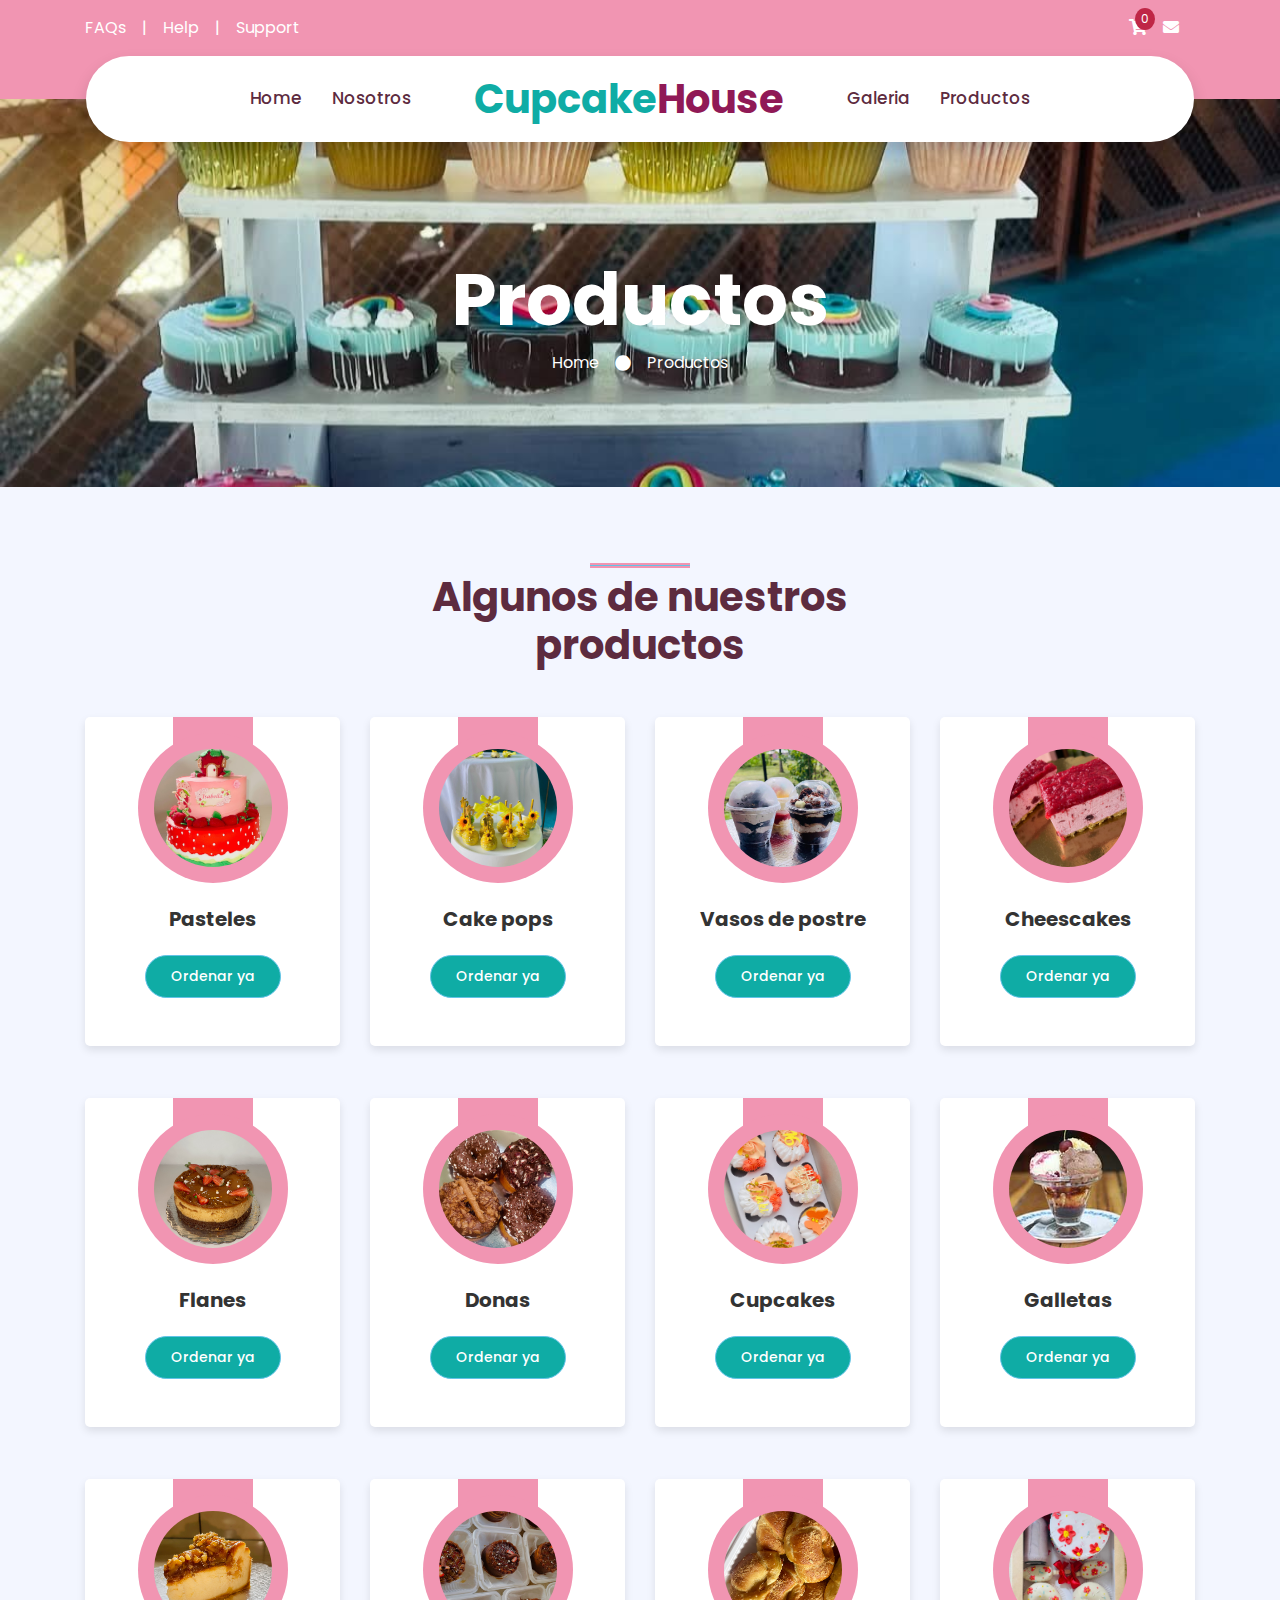
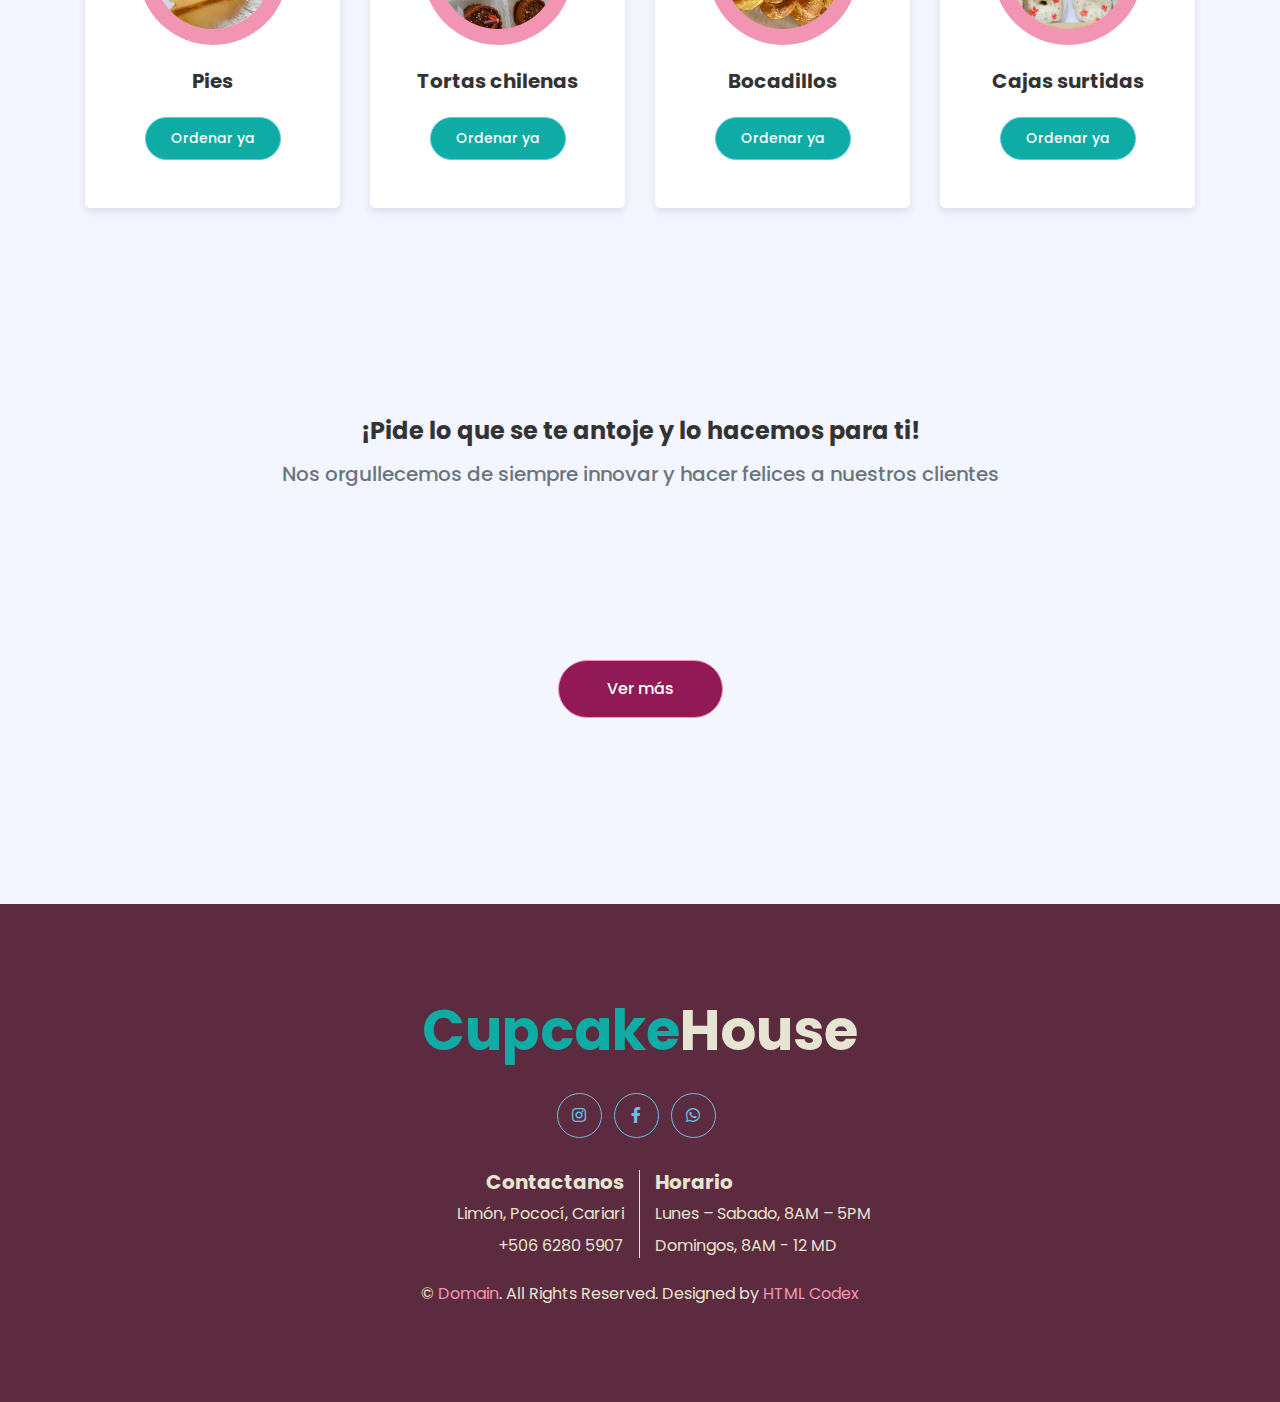
<file: ice-cream-shop-website-template/product.html>
<!DOCTYPE html>
<html lang="en">

<head>
    <meta charset="utf-8">
    <title>Cupcake House - Shop Website Template</title>
    <meta content="width=device-width, initial-scale=1.0" name="viewport">
    <meta content="Free HTML Templates" name="keywords">
    <meta content="Free HTML Templates" name="description">

    <!-- Favicon -->
    <link href="img/favicon.ico" rel="icon">

    <!-- Google Web Fonts -->
    <link rel="preconnect" href="https://fonts.gstatic.com">
    <link href="https://fonts.googleapis.com/css2?family=Poppins:wght@400;500;600;700&display=swap" rel="stylesheet">

    <!-- Font Awesome -->
    <link href="https://cdnjs.cloudflare.com/ajax/libs/font-awesome/5.10.0/css/all.min.css" rel="stylesheet">

    <!-- Libraries Stylesheet -->
    <link href="lib/owlcarousel/assets/owl.carousel.min.css" rel="stylesheet">
    <link href="lib/lightbox/css/lightbox.min.css" rel="stylesheet">

    <!-- Customized Bootstrap Stylesheet -->
    <link href="css/style.css" rel="stylesheet">
    <link href="css/product.css" rel="stylesheet">
    <link href="css/carrito.css" rel="stylesheet">
</head>

<body>
    <!-- Topbar Start -->
        <div class="container-fluid bg-primary py-3 d-none d-md-block">
            <div class="container">
                <div class="row">
                    <div class="col-md-6 text-center text-lg-left mb-2 mb-lg-0">
                        <div class="d-inline-flex align-items-center">
                            <a class="text-white pr-3" href="">FAQs</a>
                            <span class="text-white">|</span>
                            <a class="text-white px-3" href="">Help</a>
                            <span class="text-white">|</span>
                            <a class="text-white pl-3" href="">Support</a>
                        </div>
                    </div>
                    <div class="col-md-6 text-center text-lg-right">
                        <div class="d-inline-flex align-items-center">

                               <!-- Modal del Carrito -->
                        <div class="carrito-icon" onclick="abrirModalCarrito()">
                            <i class="fas fa-shopping-cart"></i>
                            <span id="contCarrito">0</span>
                          </div>
                          <div id="modal-carrito" class="modal">
                            <div class="modal-contenido">
                              <div class="modal-header">
                                <h2>Tu Carrito</h2>
                                <span class="cerrar-modal" onclick="cerrarModalCarrito()">&times;</span>
                              </div>
                              <div id="contenedor-carrito"></div>
                              <div class="total">
                                <h3>Total: $<span id="carrito-total">0.00</span></h3>
                              </div>
                              <div class="modal-footer">
                                <button onclick="vaciarCarrito()">Vaciar Carrito</button>
                                <button onclick="">Pagar</button>
                              </div>
                            </div>
                          </div>


                            <a class="text-white px-3" href="contact.html">
                                <i class="fas fa-envelope"></i>
                            </a>
                        </div>
                    </div>
                </div>
            </div>
        </div>
    <!-- Topbar End -->



    <!-- Navbar Start -->
    <div class="container-fluid position-relative nav-bar p-0">
        <div class="container-lg position-relative p-0 px-lg-3" style="z-index: 9;">
            <nav class="navbar navbar-expand-lg bg-white navbar-light shadow p-lg-0">
                <a href="index.html" class="navbar-brand d-block d-lg-none">
                    <h1 class="m-0 display-4 text-primary"><span class="text-secondary">Cupcake</span>House</h1>
                </a>
                <button type="button" class="navbar-toggler" data-toggle="collapse" data-target="#navbarCollapse">
                    <span class="navbar-toggler-icon"></span>
                </button>
                <div class="collapse navbar-collapse justify-content-between" id="navbarCollapse">
                    <div class="navbar-nav ml-auto py-0">
                        <a href="index.html" class="nav-item nav-link">Home</a>
                        <a href="about.html" class="nav-item nav-link">Nosotros</a>
                    </div>
                    <a href="index.html" class="navbar-brand mx-5 d-none d-lg-block">
                        <h1 class="m-0 display-6 text-primary"><span class="text-secondary">Cupcake</span>House</h1>
                    </a>
                    <div class="navbar-nav mr-auto py-0">
                        <a href="gallery.html" class="nav-item nav-link">Galeria</a>
                        <a href="product.html" class="nav-item nav-link">Productos</a>
                    </div>
                </div>
            </nav>
        </div>
    </div>
    <!-- Navbar End -->


    <!-- Header Start -->
    <div class="jumbotron jumbotron-fluid page-header" style="margin-bottom: 90px;">
        <div class="container text-center py-5">
            <h1 class="text-white display-3 mt-lg-5">Productos</h1>
            <div class="d-inline-flex align-items-center text-white">
                <p class="m-0"><a class="text-white" href="">Home</a></p>
                <i class="fa fa-circle px-3"></i>
                <p class="m-0"><a class="text-white" href="">Productos</a></p>
            </div>
        </div>
    </div>
    <!-- Header End -->


    <!-- Products Start -->
    <div class="container-fluid py-5">
        <div class="container py-5">
            <div class="row justify-content-center">
                <div class="col-lg-6">
                    <h1 class="section-title position-relative text-center mb-5">Algunos de nuestros productos</h1>
                </div>

            </div>
            <div class="row">
                <div class="col-lg-3 col-md-6 mb-4 pb-2">
                    <div class="product-item d-flex flex-column align-items-center text-center bg-light rounded py-5 px-3">
                        <div class="bg-primary mt-n5 py-3" style="width: 80px;">
                        </div>
                        <div class="position-relative bg-primary rounded-circle mt-n3 mb-4 p-3" style="width: 150px; height: 150px;">
                            <img class="rounded-circle w-100 h-100" src="img/queque.JPG" style="object-fit: cover;">
                        </div>
                        <h5 class="font-weight-bold mb-4">Pasteles</h5>
                        <a href="" class="btn btn-sm btn-secondary">Ordenar ya</a>
                    </div>
                </div>
                <div class="col-lg-3 col-md-6 mb-4 pb-2">
                    <div class="product-item d-flex flex-column align-items-center text-center bg-light rounded py-5 px-3">
                        <div class="bg-primary mt-n5 py-3" style="width: 80px;">
                        </div>
                        <div class="position-relative bg-primary rounded-circle mt-n3 mb-4 p-3" style="width: 150px; height: 150px;">
                            <img class="rounded-circle w-100 h-100" src="img/pops.JPG" style="object-fit: cover;">
                        </div>
                        <h5 class="font-weight-bold mb-4">Cake pops</h5>
                        <a href="" class="btn btn-sm btn-secondary">Ordenar ya</a>
                    </div>
                </div>
                <div class="col-lg-3 col-md-6 mb-4 pb-2">
                    <div class="product-item d-flex flex-column align-items-center text-center bg-light rounded py-5 px-3">
                        <div class="bg-primary mt-n5 py-3" style="width: 80px;">
                        </div>
                        <div class="position-relative bg-primary rounded-circle mt-n3 mb-4 p-3" style="width: 150px; height: 150px;">
                            <img class="rounded-circle w-100 h-100" src="img/VasosPtr.JPG" style="object-fit: cover;">
                        </div>
                        <h5 class="font-weight-bold mb-4">Vasos de postre</h5>
                        <a href="" class="btn btn-sm btn-secondary">Ordenar ya</a>
                    </div>
                </div>
                <div class="col-lg-3 col-md-6 mb-4 pb-2">
                    <div class="product-item d-flex flex-column align-items-center text-center bg-light rounded py-5 px-3">
                        <div class="bg-primary mt-n5 py-3" style="width: 80px;">
                        </div>
                        <div class="position-relative bg-primary rounded-circle mt-n3 mb-4 p-3" style="width: 150px; height: 150px;">
                            <img class="rounded-circle w-100 h-100" src="img/cheesck.jpg" style="object-fit: cover;">
                        </div>
                        <h5 class="font-weight-bold mb-4">Cheescakes</h5>
                        <a href="" class="btn btn-sm btn-secondary">Ordenar ya</a>
                    </div>
                </div>
                <div class="col-lg-3 col-md-6 mb-4 pb-2">
                    <div class="product-item d-flex flex-column align-items-center text-center bg-light rounded py-5 px-3">
                        <div class="bg-primary mt-n5 py-3" style="width: 80px;">
                        </div>
                        <div class="position-relative bg-primary rounded-circle mt-n3 mb-4 p-3" style="width: 150px; height: 150px;">
                            <img class="rounded-circle w-100 h-100" src="img/Flanes.jpg" style="object-fit: cover;">
                        </div>
                        <h5 class="font-weight-bold mb-4">Flanes</h5>
                        <a href="" class="btn btn-sm btn-secondary">Ordenar ya</a>
                    </div>
                </div>
                <div class="col-lg-3 col-md-6 mb-4 pb-2">
                    <div class="product-item d-flex flex-column align-items-center text-center bg-light rounded py-5 px-3">
                        <div class="bg-primary mt-n5 py-3" style="width: 80px;">
                        </div>
                        <div class="position-relative bg-primary rounded-circle mt-n3 mb-4 p-3" style="width: 150px; height: 150px;">
                            <img class="rounded-circle w-100 h-100" src="img/donas.JPG" style="object-fit: cover;">
                        </div>
                        <h5 class="font-weight-bold mb-4">Donas</h5>
                        <a href="" class="btn btn-sm btn-secondary">Ordenar ya</a>
                    </div>
                </div>
                <div class="col-lg-3 col-md-6 mb-4 pb-2">
                    <div class="product-item d-flex flex-column align-items-center text-center bg-light rounded py-5 px-3">
                        <div class="bg-primary mt-n5 py-3" style="width: 80px;">
                        </div>
                        <div class="position-relative bg-primary rounded-circle mt-n3 mb-4 p-3" style="width: 150px; height: 150px;">
                            <img class="rounded-circle w-100 h-100" src="img/cup.jpg" style="object-fit: cover;">
                        </div>
                        <h5 class="font-weight-bold mb-4">Cupcakes</h5>
                        <a href="" class="btn btn-sm btn-secondary">Ordenar ya</a>
                    </div>
                </div>
                <div class="col-lg-3 col-md-6 mb-4 pb-2">
                    <div class="product-item d-flex flex-column align-items-center text-center bg-light rounded py-5 px-3">
                        <div class="bg-primary mt-n5 py-3" style="width: 80px;">
                        </div>
                        <div class="position-relative bg-primary rounded-circle mt-n3 mb-4 p-3" style="width: 150px; height: 150px;">
                            <img class="rounded-circle w-100 h-100" src="img/product-2.jpg" style="object-fit: cover;">
                        </div>
                        <h5 class="font-weight-bold mb-4">Galletas</h5>
                        <a href="" class="btn btn-sm btn-secondary">Ordenar ya</a>
                    </div>
                </div>
                <div class="col-lg-3 col-md-6 mb-4 pb-2">
                    <div class="product-item d-flex flex-column align-items-center text-center bg-light rounded py-5 px-3">
                        <div class="bg-primary mt-n5 py-3" style="width: 80px;">
                        </div>
                        <div class="position-relative bg-primary rounded-circle mt-n3 mb-4 p-3" style="width: 150px; height: 150px;">
                            <img class="rounded-circle w-100 h-100" src="img/pies.jpg" style="object-fit: cover;">
                        </div>
                        <h5 class="font-weight-bold mb-4">Pies</h5>
                        <a href="" class="btn btn-sm btn-secondary">Ordenar ya</a>
                    </div>
                </div>
                <div class="col-lg-3 col-md-6 mb-4 pb-2">
                    <div class="product-item d-flex flex-column align-items-center text-center bg-light rounded py-5 px-3">
                        <div class="bg-primary mt-n5 py-3" style="width: 80px;">
                        </div>
                        <div class="position-relative bg-primary rounded-circle mt-n3 mb-4 p-3" style="width: 150px; height: 150px;">
                            <img class="rounded-circle w-100 h-100" src="img/chilenas.JPG" style="object-fit: cover;">
                        </div>
                        <h5 class="font-weight-bold mb-4">Tortas chilenas</h5>
                        <a href="" class="btn btn-sm btn-secondary">Ordenar ya</a>
                    </div>
                </div>
                <div class="col-lg-3 col-md-6 mb-4 pb-2">
                    <div class="product-item d-flex flex-column align-items-center text-center bg-light rounded py-5 px-3">
                        <div class="bg-primary mt-n5 py-3" style="width: 80px;">
                        </div>
                        <div class="position-relative bg-primary rounded-circle mt-n3 mb-4 p-3" style="width: 150px; height: 150px;">
                            <img class="rounded-circle w-100 h-100" src="img/Bocadillos.jpg" style="object-fit: cover;">
                        </div>
                        <h5 class="font-weight-bold mb-4">Bocadillos</h5>
                        <a href="" class="btn btn-sm btn-secondary">Ordenar ya</a>
                    </div>
                </div>
                <div class="col-lg-3 col-md-6 mb-4 pb-2">
                    <div class="product-item d-flex flex-column align-items-center text-center bg-light rounded py-5 px-3">
                        <div class="bg-primary mt-n5 py-3" style="width: 80px;">
                        </div>
                        <div class="position-relative bg-primary rounded-circle mt-n3 mb-4 p-3" style="width: 150px; height: 150px;">
                            <img class="rounded-circle w-100 h-100" src="img/cajas.JPG" style="object-fit: cover;">
                        </div>
                        <h5 class="font-weight-bold mb-4">Cajas surtidas</h5>
                        <a href="" class="btn btn-sm btn-secondary">Ordenar ya</a>
                    </div>
                </div>

               <div class="texto1">
                <div class="row mx-0 m-5">
                    <div class="col-lg-12 p-0">
                        <h4 class="font-weight-bold mb-3">¡Pide lo que se te antoje y lo hacemos para ti!</h4>
                        <h5 class="text-muted mb-3">Nos orgullecemos de siempre innovar y hacer felices a nuestros clientes</h5>
                    </div>
                </div>
               </div>


                <div class="col-12 text-center">
                    <a href="" class="btn btn-primary py-3 px-5">Ver más</a>
                </div>

            </div>
        </div>
    </div>
    <!-- Products End -->


    <!-- Footer Start -->
    <div class="container-fluid footer py-5" style="margin-top: 90px;">
        <div class="container text-center py-5">
            <div class="row">
                <div class="col-12 mb-4">
                    <a href="index.html" class="navbar-brand m-0">
                        <h1 class="m-0 mt-n2 display-4 text-primary"><span class="text-secondary">Cupcake</span>House</h1>
                    </a>
                </div>
                <div class="col-12 mb-4">
                    <a class="btn btn-outline-secondary btn-social mr-2" href="https://www.instagram.com/cupcakehousecr" target="_blank"><i class="fab fa-instagram"></i></a>
                    <a class="btn btn-outline-secondary btn-social mr-2" href="https://www.facebook.com/share/1BqifsSJ7P/?mibextid=wwXIfr" target="_blank"><i class="fab fa-facebook-f"></i></a>
                    <a 
                    class="btn btn-outline-secondary btn-social mr-2" 
                    href="https://api.whatsapp.com/send?phone=62805907&text=Hola,%20quiero%20más%20información%20sobre%20los%20productos" 
                    target="_blank"
                  >
                    <i class="fab fa-whatsapp"></i>
                  </a>
                </div>
                <div class="col-12 mt-2 mb-4">
                    <div class="row">
                        <div class="col-sm-6 text-center text-sm-right border-right mb-3 mb-sm-0">
                            <h5 class="font-weight-bold mb-2">Contactanos</h5>
                            <p class="mb-2">Limón, Pococí, Cariari</p>
                            <p class="mb-0">+506 6280 5907</p>
                        </div>
                        <div class="col-sm-6 text-center text-sm-left">
                            <h5 class="font-weight-bold mb-2">Horario</h5>
                            <p class="mb-2">Lunes – Sabado, 8AM – 5PM</p>
                            <p class="mb-0">Domingos, 8AM - 12 MD</p>
                        </div>
                    </div>
                </div>
                <div class="col-12">
                    <p class="m-0">&copy; <a href="#">Domain</a>. All Rights Reserved. Designed by <a href="https://htmlcodex.com">HTML Codex</a>
                    </p>
                </div>
            </div>
        </div>
    </div>
    <!-- Footer End -->


    <!-- Back to Top -->
    <a href="#" class="btn btn-secondary px-2 back-to-top"><i class="fa fa-angle-double-up"></i></a>


    <!-- JavaScript Libraries -->
    <script src="https://code.jquery.com/jquery-3.4.1.min.js"></script>
    <script src="https://stackpath.bootstrapcdn.com/bootstrap/4.4.1/js/bootstrap.bundle.min.js"></script>
    <script src="lib/easing/easing.min.js"></script>
    <script src="lib/waypoints/waypoints.min.js"></script>
    <script src="lib/owlcarousel/owl.carousel.min.js"></script>
    <script src="lib/isotope/isotope.pkgd.min.js"></script>
    <script src="lib/lightbox/js/lightbox.min.js"></script>

    <!-- Contact Javascript File -->
    <script src="mail/jqBootstrapValidation.min.js"></script>
    <script src="mail/contact.js"></script>

    <!-- Template Javascript -->
    <script src="js/main.js"></script>
    <script src="js/carrito.js"></script>
</body>

</html>
</file>
<file: ice-cream-shop-website-template/css/product.css>
/* Definir colores personalizados */
:root {
    --disco: #901956;
    --blue-chill: #0faca5; /* Turquesa */
    --satin-linen: #e5e5d1; /* Color crema */
    --alizarin-crimson: #e42b2d;
    --cape-palliser: #af7841;
    --maroon-flush: #bf2646;
    --buccaneer: #5d2b3f;
    --dark-gray: #333333; /* Gris oscuro */
    --white: #ffffff; /* Blanco */
}

.fa-check.text-secondary {
    color: var(--blue-chill) !important; /* Checks en turquesa */
}

/* Botones primarios y secundarios */
.btn-primary {
    background-color: var(--disco) !important; 
}

.btn-primary:hover {
    background-color: var(--maroon-flush) !important; 
}

.btn-secondary {
    background-color: var(--blue-chill) !important; 
}

.btn-secondary:hover {
    background-color: var(--cape-palliser) !important; 
}

/* Título "Cupcake House" con dos colores */
.navbar-brand .text-primary {
    color: var(--disco) !important; 
}

.navbar-brand .text-secondary {
    color: var(--blue-chill) !important; 
}

.section-title {
    font-weight: bold !important; 
    color: var(--buccaneer) !important;
    margin-top: -100PX;
}

.team-item h3{
    font-weight: bold !important; 
    color: var(--buccaneer) !important;
}


/* Footer */
.footer {
    background-color: var(--buccaneer) !important; 
}

.footer .text-primary {
    color: var(--satin-linen) !important;
}

.footer .text-secondary {
    color: var(--blue-chill) !important;
}

.footer .col-12 h5, .footer .col-12 p {
    color: var(--satin-linen) !important;
}

/* Navbar */
.navbar-light .navbar-nav .nav-link {
    color: var(--buccaneer) !important;
}

.navbar-light .navbar-nav .nav-link.active {
    color: var(--blue-chill) !important;
}

.navbar-light .navbar-nav .nav-link:hover {
    color: var(--maroon-flush) !important; 
}

/* Botones y contorno de la imagen */
.team-item .btn-outline-secondary {
    border-color: var(--blue-chill) !important;
    color: var(--blue-chill) !important;
}

.page-header {
    background-image: url(../img/IMG_8804.JPG);
    background-size: cover;
    background-position: center;
    margin-bottom: 90px;
}

.texto1 {
    display: flex;
    justify-content: center;  
    align-items: center;     
    text-align: center;
    width: 100%;             
    height: 100vh;           
    margin-top: -250px;
    margin-bottom: -250px;
}


/* Cambiar color de fondo del contenedor del producto*/
.product-item:hover {
    background-color: var(--blue-chill) !important; 
    color: var(--white) !important; 
    transition: background-color 0.3s ease; 
}
</file>
<file: ice-cream-shop-website-template/css/carrito.css>
/* Icono del carrito */
.carrito-icon {
  position: relative;
  cursor: pointer;
  color: var(--light);
}

.carrito-icon span {
  background: var(--maroon-flush);
  color: white;
  border-radius: 50%;
  padding: 2px 6px;
  font-size: 12px;
  position: absolute;
  top: -8px;
  right: -8px;
}

/* Modal - Versión corregida */
.modal {
  display: none;
  position: fixed;
  z-index: 1000;
  left: 0;
  top: 0;
  width: 100%;
  height: 100%;
  background-color: rgba(0, 0, 0, 0.7);
  overflow-y: auto; /* Permite scroll en todo el modal si es necesario */
}

.modal-contenido {
  background-color: white;
  margin: 5% auto;
  padding: 20px;
  width: 90%;
  max-width: 500px;
  min-height: 200px; /* Altura mínima */
  max-height: 80vh; /* Altura máxima */
  border-radius: 8px;
  box-shadow: 0 4px 8px rgba(0,0,0,0.1);
  display: flex;
  flex-direction: column;
  position: relative; /* Para posicionar correctamente el contenido */
}

/* Contenedor de productos con scroll controlado */
#contenedor-carrito {
  flex: 1;
  overflow-y: hidden; /* Oculto por defecto */
  padding-right: 10px;
  margin: 15px 0;
  transition: all 0.3s ease;
}

/* Clase que activa el scroll cuando hay +3 productos */
#contenedor-carrito.scroll-activo {
  overflow-y: auto;
  max-height: 50vh; /* Altura máxima antes de mostrar scroll */
}

/* Barra de scroll personalizada */
#contenedor-carrito::-webkit-scrollbar {
  width: 6px;
}

#contenedor-carrito::-webkit-scrollbar-thumb {
  background: var(--maroon-flush);
  border-radius: 3px;
}

/* Resto de tus estilos existentes */
.modal-header {
  display: flex;
  justify-content: space-between;
  align-items: center;
  margin-bottom: 15px;
  border-bottom: 1px solid var(--satin-linen);
  padding-bottom: 10px;
}

.modal-header h2 {
  color: var(--buccaneer);
  margin: 0;
}

.cerrar-modal {
  font-size: 24px;
  cursor: pointer;
  color: var(--disco);
}

.producto-carrito {
  display: flex;
  margin-bottom: 15px;
  padding-bottom: 15px;
  border-bottom: 1px solid var(--satin-linen);
  min-height: 80px;
}

.img-carrito {
  width: 70px;
  height: 70px;
  object-fit: cover;
  border-radius: 5px;
  margin-right: 15px;
  border: 2px solid var(--blue-chill);
}

.info-producto {
  flex-grow: 1;
}

.info-producto h3 {
  margin: 0 0 5px 0;
  color: var(--buccaneer);
}

.info-producto p {
  margin: 0;
  color: var(--disco);
  font-weight: bold;
}

.btn-eliminar {
  background: var(--maroon-flush);
  color: white;
  border: none;
  padding: 5px 10px;
  border-radius: 4px;
  cursor: pointer;
  margin-left: 10px;
}

.total {
  text-align: right;
  margin: 20px 0;
  padding-top: 10px;
  border-top: 1px solid var(--satin-linen);
}

.total h3 {
  color: var(--buccaneer);
}

#carrito-total {
  color: var(--disco);
}

.modal-footer {
  display: flex;
  justify-content: space-between;
  gap: 10px;
}

.modal-footer button {
  padding: 10px 15px;
  cursor: pointer;
  border-radius: 4px;
  font-weight: bold;
  transition: all 0.3s;
}

.modal-footer button:first-child {
  background: var(--maroon-flush);
  color: white;
  border: none;
}

.modal-footer button:last-child {
  background: var(--blue-chill);
  color: white;
  border: none;
}

.notificacion-centrada {
  position: fixed;
  top: 50%;
  left: 50%;
  transform: translate(-50%, -50%);
  padding: 20px 40px;
  color: var(--white);
  border-radius: 8px;
  box-shadow: 0 4px 20px rgba(0,0,0,0.2);
  z-index: 9999;
  font-size: 1.2rem;
  font-weight: 500;
  text-align: center;
  opacity: 1;
  transition: all 0.4s cubic-bezier(0.175, 0.885, 0.32, 1.1);
}

.notificacion-centrada.alert-warning {
  background: #bf2646;
  border: 2px solid #9c698b;
}

.notificacion-centrada.alert-success {
  background: #901956;
  border: 2px solid #e87bb7;
}

.desvanecer {
  opacity: 0 !important;
}

/* Responsive */
@media (max-width: 768px) {
  .modal-contenido {
      margin: 10% auto;
      width: 95%;
      max-height: 85vh;
  }
  
  #contenedor-carrito.scroll-activo {
      max-height: 60vh;
  }
}

/* Iconos móviles en navbar */
.mobile-nav-icons {
  display: none;
  padding: 10px 15px;
}

.mobile-nav-icons .nav-link {
  position: relative;
  display: inline-block;
  margin: 0 10px;
  color: var(--disco);
}

@media (max-width: 991px) {
  .mobile-nav-icons {
      display: flex;
  }
  
  .mobile-nav-icons .contador-carrito {
      position: absolute;
      top: -5px;
      right: -5px;
      background: var(--maroon-flush);
      color: white;
      border-radius: 50%;
      padding: 2px 5px;
      font-size: 10px;
  }
}
</file>
<file: ice-cream-shop-website-template/css/style.css>
/******* Bootstrap Theming ********/
/*!
 * Bootstrap v4.5.3 (https://getbootstrap.com/)
 * Copyright 2011-2020 The Bootstrap Authors
 * Copyright 2011-2020 Twitter, Inc.
 * Licensed under MIT (https://github.com/twbs/bootstrap/blob/main/LICENSE)
 */
:root {
  --disco: #901956;
  --blue-chill: #0faca5;
  /* Turquesa */
  --satin-linen: #e5e5d1;
  /* Color crema */
  --alizarin-crimson: #e42b2d;
  --cape-palliser: #af7841;
  --cioccolato: #61350f;
  --carissma: #e87bb7;
  --maroon-flush: #bf2646;
  --strikemaster: #9c698b;
  --buccaneer: #5d2b3f;
  --dark-gray: #333333;
  --black: #000000;
  --white: #ffffff;
  --blue: #007bff;
  --indigo: #6610f2;
  --purple: #6f42c1;
  --pink: #e83e8c;
  --red: #dc3545;
  --orange: #fd7e14;
  --yellow: #ffc107;
  --green: #28a745;
  --teal: #20c997;
  --cyan: #17a2b8;
  --gray: #6c757d;
  --gray-dark: #343a40;
  --primary: #F195B2;
  --secondary: #62C3E7;
  --success: #28a745;
  --info: #17a2b8;
  --warning: #ffc107;
  --danger: #dc3545;
  --light: #FFFFFF;
  --dark: #333333;
  --breakpoint-xs: 0;
  --breakpoint-sm: 576px;
  --breakpoint-md: 768px;
  --breakpoint-lg: 992px;
  --breakpoint-xl: 1200px;
  --font-family-sans-serif: "Poppins", sans-serif;
  --font-family-monospace: SFMono-Regular, Menlo, Monaco, Consolas, "Liberation Mono", "Courier New", monospace;
}

*,
*::before,
*::after {
  box-sizing: border-box;
}

/*--------------------------------Navbar-----------------------------------------------*/
.navbar-brand .text-primary {
  color: var(--disco) !important;
}

.navbar-brand .text-secondary {
  color: var(--blue-chill) !important;
}

.navbar-light .navbar-nav .nav-link {
  color: var(--buccaneer) !important;
}

.navbar-light .navbar-nav .nav-link.active {
  color: var(--blue-chill) !important;
}

.navbar-light .navbar-nav .nav-link:hover {
  color: var(--maroon-flush) !important;
}

/* Footer styling */
.footer {
  background-color: var(--buccaneer) !important; 
}

.footer .text-primary {
  color: var(--satin-linen) !important;
}

.footer .text-secondary {
  color: var(--blue-chill) !important;
}

.footer .col-12 h5, .footer .col-12 p {
  color: var(--satin-linen) !important;
}
/* Common button styles that might be used in both navbar and footer */
.btn-primary {
  background-color: var(--disco) !important;
}

.btn-primary:hover {
  background-color: var(--maroon-flush) !important;
}

.btn-secondary {
  background-color: var(--blue-chill) !important;
}

.btn-secondary:hover {
  background-color: var(--cape-palliser) !important;
}

/*-------------------------------Fin del Navbar----------------------------------------*/


/*---------------------------------Carrucel--------------------------------------------*/
#header-carousel .carousel-item {
  height: 90vh;
  /* Use viewport height instead of fixed pixels */
  max-height: 900px;
  /* Maximum height on larger screens */
}

#header-carousel .carousel-item img {
  width: 100%;
  height: 100%;
  object-fit: cover;
}

/* Text responsiveness */
@media (max-width: 768px) {
  #header-carousel .carousel-item {
    height: 70vh;
    /* Smaller height on medium devices */
  }

  #header-carousel .carousel-caption h1 {
    font-size: 2.5rem;
    /* Smaller heading on medium devices */
  }

  #header-carousel .carousel-caption h4 {
    font-size: 1rem;
  }
}

@media (max-width: 576px) {
  #header-carousel .carousel-item {
    height: 60vh;
    /* Even smaller height on small devices */
  }

  #header-carousel .carousel-caption h1 {
    font-size: 1.8rem;
    /* Smaller heading on small devices */
  }

  #header-carousel .carousel-caption h4 {
    font-size: 0.9rem;
  }

  /* Adjust control buttons for mobile */
  #header-carousel .carousel-control-prev div,
  #header-carousel .carousel-control-next div {
    width: 35px;
    height: 35px;
  }
}

/*---------------------------------Fin Carrucel----------------------------------------*/


/*---------------------------------Seccion Productos-----------------------------------*/
/* Estilo para el contenedor de imagen */
.img-container {
  width: 100%;
  height: 250px;
  /* Altura fija para todas las imágenes */
  overflow: hidden;
  display: flex;
  align-items: center;
  justify-content: center;
  margin-bottom: 10px;
}

/* Estilo para las imágenes */
.product-thumbnail {
  max-width: 100%;
  max-height: 100%;
  object-fit: contain;
  /* Mantiene la proporción sin recortar */
}

/* Estilo para los elementos de producto */
.product-item {
  display: block;
  text-align: center;
  text-decoration: none;
  color: inherit;
  border-radius: 10px;
  /* Bordes redondeados */
  box-shadow: 0 4px 8px rgba(0, 0, 0, 0.1);
  /* Sombra suave */
  padding: 15px;
  margin-bottom: 20px;
  transition: transform 0.3s ease, box-shadow 0.3s ease, background-color 0.3s ease;
  /* Añadida transición para el color de fondo */
}

/* Efecto al pasar el mouse */
a.product-item:hover,
a.product-item:active,
a.product-item:focus {
  background-color: rgba(0, 0, 0, 0.1) !important;
  color: inherit !important;
  text-decoration: none !important;
  border-color: transparent !important;
  outline: none !important;
  transform: translateY(-10px);
  /* Efecto de salto hacia arriba */
  box-shadow: 0 10px 15px rgba(0, 0, 0, 0.2);
  /* Sombra más pronunciada al hover */
}


/* Quitar outline al hacer focus o hover */
.product-item:focus,
.product-item:hover {
  outline: none;
}

/* Estilo adicional para la sección de productos */
.products-section {
  padding: 50px 0;
}

.section-title {
  font-weight: bold;
  color: #333;
}




/*--------------------------------Fin seccion productos---------------------------------*/




html {
  font-family: sans-serif;
  line-height: 1.15;
  -webkit-text-size-adjust: 100%;
  -webkit-tap-highlight-color: rgba(0, 0, 0, 0);
}

article,
aside,
figcaption,
figure,
footer,
header,
hgroup,
main,
nav,
section {
  display: block;
}

body {
  margin: 0;
  font-family: "Poppins", sans-serif;
  font-size: 1rem;
  font-weight: 400;
  line-height: 1.5;
  color: #555555;
  text-align: left;
  background-color: #F3F6FF;
}

[tabindex="-1"]:focus:not(:focus-visible) {
  outline: 0 !important;
}

hr {
  box-sizing: content-box;
  height: 0;
  overflow: visible;
}

h1,
h2,
h3,
h4,
h5,
h6 {
  margin-top: 0;
  margin-bottom: 0.5rem;
}

p {
  margin-top: 0;
  margin-bottom: 1rem;
}

abbr[title],
abbr[data-original-title] {
  text-decoration: underline;
  text-decoration: underline dotted;
  cursor: help;
  border-bottom: 0;
  text-decoration-skip-ink: none;
}

address {
  margin-bottom: 1rem;
  font-style: normal;
  line-height: inherit;
}

ol,
ul,
dl {
  margin-top: 0;
  margin-bottom: 1rem;
}

ol ol,
ul ul,
ol ul,
ul ol {
  margin-bottom: 0;
}

dt {
  font-weight: 700;
}

dd {
  margin-bottom: .5rem;
  margin-left: 0;
}

blockquote {
  margin: 0 0 1rem;
}

b,
strong {
  font-weight: bolder;
}

small {
  font-size: 80%;
}

sub,
sup {
  position: relative;
  font-size: 75%;
  line-height: 0;
  vertical-align: baseline;
}

sub {
  bottom: -.25em;
}

sup {
  top: -.5em;
}

a {
  color: #F195B2;
  text-decoration: none;
  background-color: transparent;
}

a:hover {
  color: #e85181;
  text-decoration: underline;
}

a:not([href]):not([class]) {
  color: inherit;
  text-decoration: none;
}

a:not([href]):not([class]):hover {
  color: inherit;
  text-decoration: none;
}

pre,
code,
kbd,
samp {
  font-family: SFMono-Regular, Menlo, Monaco, Consolas, "Liberation Mono", "Courier New", monospace;
  font-size: 1em;
}

pre {
  margin-top: 0;
  margin-bottom: 1rem;
  overflow: auto;
  -ms-overflow-style: scrollbar;
}

figure {
  margin: 0 0 1rem;
}

img {
  vertical-align: middle;
  border-style: none;
}

svg {
  overflow: hidden;
  vertical-align: middle;
}

table {
  border-collapse: collapse;
}

caption {
  padding-top: 0.75rem;
  padding-bottom: 0.75rem;
  color: #6c757d;
  text-align: left;
  caption-side: bottom;
}

th {
  text-align: inherit;
  text-align: -webkit-match-parent;
}

label {
  display: inline-block;
  margin-bottom: 0.5rem;
}

button {
  border-radius: 0;
}

button:focus {
  outline: 1px dotted;
  outline: 5px auto -webkit-focus-ring-color;
}

input,
button,
select,
optgroup,
textarea {
  margin: 0;
  font-family: inherit;
  font-size: inherit;
  line-height: inherit;
}

button,
input {
  overflow: visible;
}

button,
select {
  text-transform: none;
}

[role="button"] {
  cursor: pointer;
}

select {
  word-wrap: normal;
}

button,
[type="button"],
[type="reset"],
[type="submit"] {
  -webkit-appearance: button;
}

button:not(:disabled),
[type="button"]:not(:disabled),
[type="reset"]:not(:disabled),
[type="submit"]:not(:disabled) {
  cursor: pointer;
}

button::-moz-focus-inner,
[type="button"]::-moz-focus-inner,
[type="reset"]::-moz-focus-inner,
[type="submit"]::-moz-focus-inner {
  padding: 0;
  border-style: none;
}

input[type="radio"],
input[type="checkbox"] {
  box-sizing: border-box;
  padding: 0;
}

textarea {
  overflow: auto;
  resize: vertical;
}

fieldset {
  min-width: 0;
  padding: 0;
  margin: 0;
  border: 0;
}

legend {
  display: block;
  width: 100%;
  max-width: 100%;
  padding: 0;
  margin-bottom: .5rem;
  font-size: 1.5rem;
  line-height: inherit;
  color: inherit;
  white-space: normal;
}

@media (max-width: 1200px) {
  legend {
    font-size: calc(1.275rem + 0.3vw);
  }
}

progress {
  vertical-align: baseline;
}

[type="number"]::-webkit-inner-spin-button,
[type="number"]::-webkit-outer-spin-button {
  height: auto;
}

[type="search"] {
  outline-offset: -2px;
  -webkit-appearance: none;
}

[type="search"]::-webkit-search-decoration {
  -webkit-appearance: none;
}

::-webkit-file-upload-button {
  font: inherit;
  -webkit-appearance: button;
}

output {
  display: inline-block;
}

summary {
  display: list-item;
  cursor: pointer;
}

template {
  display: none;
}

[hidden] {
  display: none !important;
}

h1,
h2,
h3,
h4,
h5,
h6,
.h1,
.h2,
.h3,
.h4,
.h5,
.h6 {
  margin-bottom: 0.5rem;
  font-weight: 500;
  line-height: 1.2;
  color: #333333;
}

h1,
.h1 {
  font-size: 2.5rem;
}

@media (max-width: 1200px) {

  h1,
  .h1 {
    font-size: calc(1.375rem + 1.5vw);
  }
}

h2,
.h2 {
  font-size: 2rem;
}

@media (max-width: 1200px) {

  h2,
  .h2 {
    font-size: calc(1.325rem + 0.9vw);
  }
}

h3,
.h3 {
  font-size: 1.75rem;
}

@media (max-width: 1200px) {

  h3,
  .h3 {
    font-size: calc(1.3rem + 0.6vw);
  }
}

h4,
.h4 {
  font-size: 1.5rem;
}

@media (max-width: 1200px) {

  h4,
  .h4 {
    font-size: calc(1.275rem + 0.3vw);
  }
}

h5,
.h5 {
  font-size: 1.25rem;
}

h6,
.h6 {
  font-size: 1rem;
}

.lead {
  font-size: 1.25rem;
  font-weight: 300;
}

.display-1 {
  font-size: 6rem;
  font-weight: 300;
  line-height: 1.2;
}

@media (max-width: 1200px) {
  .display-1 {
    font-size: calc(1.725rem + 5.7vw);
  }
}

.display-2 {
  font-size: 5.5rem;
  font-weight: 300;
  line-height: 1.2;
}

@media (max-width: 1200px) {
  .display-2 {
    font-size: calc(1.675rem + 5.1vw);
  }
}

.display-3 {
  font-size: 4.5rem;
  font-weight: 300;
  line-height: 1.2;
}

@media (max-width: 1200px) {
  .display-3 {
    font-size: calc(1.575rem + 3.9vw);
  }
}

.display-4 {
  font-size: 3.5rem;
  font-weight: 300;
  line-height: 1.2;
}

@media (max-width: 1200px) {
  .display-4 {
    font-size: calc(1.475rem + 2.7vw);
  }
}

hr {
  margin-top: 1rem;
  margin-bottom: 1rem;
  border: 0;
  border-top: 1px solid rgba(0, 0, 0, 0.1);
}

small,
.small {
  font-size: 80%;
  font-weight: 400;
}

mark,
.mark {
  padding: 0.2em;
  background-color: #fcf8e3;
}

.list-unstyled {
  padding-left: 0;
  list-style: none;
}

.list-inline {
  padding-left: 0;
  list-style: none;
}

.list-inline-item {
  display: inline-block;
}

.list-inline-item:not(:last-child) {
  margin-right: 0.5rem;
}

.initialism {
  font-size: 90%;
  text-transform: uppercase;
}

.blockquote {
  margin-bottom: 1rem;
  font-size: 1.25rem;
}

.blockquote-footer {
  display: block;
  font-size: 80%;
  color: #6c757d;
}

.blockquote-footer::before {
  content: "\2014\00A0";
}

.img-fluid {
  max-width: 100%;
  height: auto;
}

.img-thumbnail {
  padding: 0.25rem;
  background-color: #F3F6FF;
  border: 1px solid #dee2e6;
  border-radius: 5px;
  max-width: 100%;
  height: auto;
}

.figure {
  display: inline-block;
}

.figure-img {
  margin-bottom: 0.5rem;
  line-height: 1;
}

.figure-caption {
  font-size: 90%;
  color: #6c757d;
}

code {
  font-size: 87.5%;
  color: #e83e8c;
  word-wrap: break-word;
}

a>code {
  color: inherit;
}

kbd {
  padding: 0.2rem 0.4rem;
  font-size: 87.5%;
  color: #fff;
  background-color: #212529;
  border-radius: 0.2rem;
}

kbd kbd {
  padding: 0;
  font-size: 100%;
  font-weight: 700;
}

pre {
  display: block;
  font-size: 87.5%;
  color: #212529;
}

pre code {
  font-size: inherit;
  color: inherit;
  word-break: normal;
}

.pre-scrollable {
  max-height: 340px;
  overflow-y: scroll;
}

.container,
.container-fluid,
.container-sm,
.container-md,
.container-lg,
.container-xl {
  width: 100%;
  padding-right: 15px;
  padding-left: 15px;
  margin-right: auto;
  margin-left: auto;
}

@media (min-width: 576px) {

  .container,
  .container-sm {
    max-width: 540px;
  }
}

@media (min-width: 768px) {

  .container,
  .container-sm,
  .container-md {
    max-width: 720px;
  }
}

@media (min-width: 992px) {

  .container,
  .container-sm,
  .container-md,
  .container-lg {
    max-width: 960px;
  }
}

@media (min-width: 1200px) {

  .container,
  .container-sm,
  .container-md,
  .container-lg,
  .container-xl {
    max-width: 1140px;
  }
}

.row {
  display: flex;
  flex-wrap: wrap;
  margin-right: -15px;
  margin-left: -15px;
}

.no-gutters {
  margin-right: 0;
  margin-left: 0;
}

.no-gutters>.col,
.no-gutters>[class*="col-"] {
  padding-right: 0;
  padding-left: 0;
}

.col-1,
.col-2,
.col-3,
.col-4,
.col-5,
.col-6,
.col-7,
.col-8,
.col-9,
.col-10,
.col-11,
.col-12,
.col,
.col-auto,
.col-sm-1,
.col-sm-2,
.col-sm-3,
.col-sm-4,
.col-sm-5,
.col-sm-6,
.col-sm-7,
.col-sm-8,
.col-sm-9,
.col-sm-10,
.col-sm-11,
.col-sm-12,
.col-sm,
.col-sm-auto,
.col-md-1,
.col-md-2,
.col-md-3,
.col-md-4,
.col-md-5,
.col-md-6,
.col-md-7,
.col-md-8,
.col-md-9,
.col-md-10,
.col-md-11,
.col-md-12,
.col-md,
.col-md-auto,
.col-lg-1,
.col-lg-2,
.col-lg-3,
.col-lg-4,
.col-lg-5,
.col-lg-6,
.col-lg-7,
.col-lg-8,
.col-lg-9,
.col-lg-10,
.col-lg-11,
.col-lg-12,
.col-lg,
.col-lg-auto,
.col-xl-1,
.col-xl-2,
.col-xl-3,
.col-xl-4,
.col-xl-5,
.col-xl-6,
.col-xl-7,
.col-xl-8,
.col-xl-9,
.col-xl-10,
.col-xl-11,
.col-xl-12,
.col-xl,
.col-xl-auto {
  position: relative;
  width: 100%;
  padding-right: 15px;
  padding-left: 15px;
}

.col {
  flex-basis: 0;
  flex-grow: 1;
  max-width: 100%;
}

.row-cols-1>* {
  flex: 0 0 100%;
  max-width: 100%;
}

.row-cols-2>* {
  flex: 0 0 50%;
  max-width: 50%;
}

.row-cols-3>* {
  flex: 0 0 33.33333%;
  max-width: 33.33333%;
}

.row-cols-4>* {
  flex: 0 0 25%;
  max-width: 25%;
}

.row-cols-5>* {
  flex: 0 0 20%;
  max-width: 20%;
}

.row-cols-6>* {
  flex: 0 0 16.66667%;
  max-width: 16.66667%;
}

.col-auto {
  flex: 0 0 auto;
  width: auto;
  max-width: 100%;
}

.col-1 {
  flex: 0 0 8.33333%;
  max-width: 8.33333%;
}

.col-2 {
  flex: 0 0 16.66667%;
  max-width: 16.66667%;
}

.col-3 {
  flex: 0 0 25%;
  max-width: 25%;
}

.col-4 {
  flex: 0 0 33.33333%;
  max-width: 33.33333%;
}

.col-5 {
  flex: 0 0 41.66667%;
  max-width: 41.66667%;
}

.col-6 {
  flex: 0 0 50%;
  max-width: 50%;
}

.col-7 {
  flex: 0 0 58.33333%;
  max-width: 58.33333%;
}

.col-8 {
  flex: 0 0 66.66667%;
  max-width: 66.66667%;
}

.col-9 {
  flex: 0 0 75%;
  max-width: 75%;
}

.col-10 {
  flex: 0 0 83.33333%;
  max-width: 83.33333%;
}

.col-11 {
  flex: 0 0 91.66667%;
  max-width: 91.66667%;
}

.col-12 {
  flex: 0 0 100%;
  max-width: 100%;
}

.order-first {
  order: -1;
}

.order-last {
  order: 13;
}

.order-0 {
  order: 0;
}

.order-1 {
  order: 1;
}

.order-2 {
  order: 2;
}

.order-3 {
  order: 3;
}

.order-4 {
  order: 4;
}

.order-5 {
  order: 5;
}

.order-6 {
  order: 6;
}

.order-7 {
  order: 7;
}

.order-8 {
  order: 8;
}

.order-9 {
  order: 9;
}

.order-10 {
  order: 10;
}

.order-11 {
  order: 11;
}

.order-12 {
  order: 12;
}

.offset-1 {
  margin-left: 8.33333%;
}

.offset-2 {
  margin-left: 16.66667%;
}

.offset-3 {
  margin-left: 25%;
}

.offset-4 {
  margin-left: 33.33333%;
}

.offset-5 {
  margin-left: 41.66667%;
}

.offset-6 {
  margin-left: 50%;
}

.offset-7 {
  margin-left: 58.33333%;
}

.offset-8 {
  margin-left: 66.66667%;
}

.offset-9 {
  margin-left: 75%;
}

.offset-10 {
  margin-left: 83.33333%;
}

.offset-11 {
  margin-left: 91.66667%;
}

@media (min-width: 576px) {
  .col-sm {
    flex-basis: 0;
    flex-grow: 1;
    max-width: 100%;
  }

  .row-cols-sm-1>* {
    flex: 0 0 100%;
    max-width: 100%;
  }

  .row-cols-sm-2>* {
    flex: 0 0 50%;
    max-width: 50%;
  }

  .row-cols-sm-3>* {
    flex: 0 0 33.33333%;
    max-width: 33.33333%;
  }

  .row-cols-sm-4>* {
    flex: 0 0 25%;
    max-width: 25%;
  }

  .row-cols-sm-5>* {
    flex: 0 0 20%;
    max-width: 20%;
  }

  .row-cols-sm-6>* {
    flex: 0 0 16.66667%;
    max-width: 16.66667%;
  }

  .col-sm-auto {
    flex: 0 0 auto;
    width: auto;
    max-width: 100%;
  }

  .col-sm-1 {
    flex: 0 0 8.33333%;
    max-width: 8.33333%;
  }

  .col-sm-2 {
    flex: 0 0 16.66667%;
    max-width: 16.66667%;
  }

  .col-sm-3 {
    flex: 0 0 25%;
    max-width: 25%;
  }

  .col-sm-4 {
    flex: 0 0 33.33333%;
    max-width: 33.33333%;
  }

  .col-sm-5 {
    flex: 0 0 41.66667%;
    max-width: 41.66667%;
  }

  .col-sm-6 {
    flex: 0 0 50%;
    max-width: 50%;
  }

  .col-sm-7 {
    flex: 0 0 58.33333%;
    max-width: 58.33333%;
  }

  .col-sm-8 {
    flex: 0 0 66.66667%;
    max-width: 66.66667%;
  }

  .col-sm-9 {
    flex: 0 0 75%;
    max-width: 75%;
  }

  .col-sm-10 {
    flex: 0 0 83.33333%;
    max-width: 83.33333%;
  }

  .col-sm-11 {
    flex: 0 0 91.66667%;
    max-width: 91.66667%;
  }

  .col-sm-12 {
    flex: 0 0 100%;
    max-width: 100%;
  }

  .order-sm-first {
    order: -1;
  }

  .order-sm-last {
    order: 13;
  }

  .order-sm-0 {
    order: 0;
  }

  .order-sm-1 {
    order: 1;
  }

  .order-sm-2 {
    order: 2;
  }

  .order-sm-3 {
    order: 3;
  }

  .order-sm-4 {
    order: 4;
  }

  .order-sm-5 {
    order: 5;
  }

  .order-sm-6 {
    order: 6;
  }

  .order-sm-7 {
    order: 7;
  }

  .order-sm-8 {
    order: 8;
  }

  .order-sm-9 {
    order: 9;
  }

  .order-sm-10 {
    order: 10;
  }

  .order-sm-11 {
    order: 11;
  }

  .order-sm-12 {
    order: 12;
  }

  .offset-sm-0 {
    margin-left: 0;
  }

  .offset-sm-1 {
    margin-left: 8.33333%;
  }

  .offset-sm-2 {
    margin-left: 16.66667%;
  }

  .offset-sm-3 {
    margin-left: 25%;
  }

  .offset-sm-4 {
    margin-left: 33.33333%;
  }

  .offset-sm-5 {
    margin-left: 41.66667%;
  }

  .offset-sm-6 {
    margin-left: 50%;
  }

  .offset-sm-7 {
    margin-left: 58.33333%;
  }

  .offset-sm-8 {
    margin-left: 66.66667%;
  }

  .offset-sm-9 {
    margin-left: 75%;
  }

  .offset-sm-10 {
    margin-left: 83.33333%;
  }

  .offset-sm-11 {
    margin-left: 91.66667%;
  }
}

@media (min-width: 768px) {
  .col-md {
    flex-basis: 0;
    flex-grow: 1;
    max-width: 100%;
  }

  .row-cols-md-1>* {
    flex: 0 0 100%;
    max-width: 100%;
  }

  .row-cols-md-2>* {
    flex: 0 0 50%;
    max-width: 50%;
  }

  .row-cols-md-3>* {
    flex: 0 0 33.33333%;
    max-width: 33.33333%;
  }

  .row-cols-md-4>* {
    flex: 0 0 25%;
    max-width: 25%;
  }

  .row-cols-md-5>* {
    flex: 0 0 20%;
    max-width: 20%;
  }

  .row-cols-md-6>* {
    flex: 0 0 16.66667%;
    max-width: 16.66667%;
  }

  .col-md-auto {
    flex: 0 0 auto;
    width: auto;
    max-width: 100%;
  }

  .col-md-1 {
    flex: 0 0 8.33333%;
    max-width: 8.33333%;
  }

  .col-md-2 {
    flex: 0 0 16.66667%;
    max-width: 16.66667%;
  }

  .col-md-3 {
    flex: 0 0 25%;
    max-width: 25%;
  }

  .col-md-4 {
    flex: 0 0 33.33333%;
    max-width: 33.33333%;
  }

  .col-md-5 {
    flex: 0 0 41.66667%;
    max-width: 41.66667%;
  }

  .col-md-6 {
    flex: 0 0 50%;
    max-width: 50%;
  }

  .col-md-7 {
    flex: 0 0 58.33333%;
    max-width: 58.33333%;
  }

  .col-md-8 {
    flex: 0 0 66.66667%;
    max-width: 66.66667%;
  }

  .col-md-9 {
    flex: 0 0 75%;
    max-width: 75%;
  }

  .col-md-10 {
    flex: 0 0 83.33333%;
    max-width: 83.33333%;
  }

  .col-md-11 {
    flex: 0 0 91.66667%;
    max-width: 91.66667%;
  }

  .col-md-12 {
    flex: 0 0 100%;
    max-width: 100%;
  }

  .order-md-first {
    order: -1;
  }

  .order-md-last {
    order: 13;
  }

  .order-md-0 {
    order: 0;
  }

  .order-md-1 {
    order: 1;
  }

  .order-md-2 {
    order: 2;
  }

  .order-md-3 {
    order: 3;
  }

  .order-md-4 {
    order: 4;
  }

  .order-md-5 {
    order: 5;
  }

  .order-md-6 {
    order: 6;
  }

  .order-md-7 {
    order: 7;
  }

  .order-md-8 {
    order: 8;
  }

  .order-md-9 {
    order: 9;
  }

  .order-md-10 {
    order: 10;
  }

  .order-md-11 {
    order: 11;
  }

  .order-md-12 {
    order: 12;
  }

  .offset-md-0 {
    margin-left: 0;
  }

  .offset-md-1 {
    margin-left: 8.33333%;
  }

  .offset-md-2 {
    margin-left: 16.66667%;
  }

  .offset-md-3 {
    margin-left: 25%;
  }

  .offset-md-4 {
    margin-left: 33.33333%;
  }

  .offset-md-5 {
    margin-left: 41.66667%;
  }

  .offset-md-6 {
    margin-left: 50%;
  }

  .offset-md-7 {
    margin-left: 58.33333%;
  }

  .offset-md-8 {
    margin-left: 66.66667%;
  }

  .offset-md-9 {
    margin-left: 75%;
  }

  .offset-md-10 {
    margin-left: 83.33333%;
  }

  .offset-md-11 {
    margin-left: 91.66667%;
  }
}

@media (min-width: 992px) {
  .col-lg {
    flex-basis: 0;
    flex-grow: 1;
    max-width: 100%;
  }

  .row-cols-lg-1>* {
    flex: 0 0 100%;
    max-width: 100%;
  }

  .row-cols-lg-2>* {
    flex: 0 0 50%;
    max-width: 50%;
  }

  .row-cols-lg-3>* {
    flex: 0 0 33.33333%;
    max-width: 33.33333%;
  }

  .row-cols-lg-4>* {
    flex: 0 0 25%;
    max-width: 25%;
  }

  .row-cols-lg-5>* {
    flex: 0 0 20%;
    max-width: 20%;
  }

  .row-cols-lg-6>* {
    flex: 0 0 16.66667%;
    max-width: 16.66667%;
  }

  .col-lg-auto {
    flex: 0 0 auto;
    width: auto;
    max-width: 100%;
  }

  .col-lg-1 {
    flex: 0 0 8.33333%;
    max-width: 8.33333%;
  }

  .col-lg-2 {
    flex: 0 0 16.66667%;
    max-width: 16.66667%;
  }

  .col-lg-3 {
    flex: 0 0 25%;
    max-width: 25%;
  }

  .col-lg-4 {
    flex: 0 0 33.33333%;
    max-width: 33.33333%;
  }

  .col-lg-5 {
    flex: 0 0 41.66667%;
    max-width: 41.66667%;
  }

  .col-lg-6 {
    flex: 0 0 50%;
    max-width: 50%;
  }

  .col-lg-7 {
    flex: 0 0 58.33333%;
    max-width: 58.33333%;
  }

  .col-lg-8 {
    flex: 0 0 66.66667%;
    max-width: 66.66667%;
  }

  .col-lg-9 {
    flex: 0 0 75%;
    max-width: 75%;
  }

  .col-lg-10 {
    flex: 0 0 83.33333%;
    max-width: 83.33333%;
  }

  .col-lg-11 {
    flex: 0 0 91.66667%;
    max-width: 91.66667%;
  }

  .col-lg-12 {
    flex: 0 0 100%;
    max-width: 100%;
  }

  .order-lg-first {
    order: -1;
  }

  .order-lg-last {
    order: 13;
  }

  .order-lg-0 {
    order: 0;
  }

  .order-lg-1 {
    order: 1;
  }

  .order-lg-2 {
    order: 2;
  }

  .order-lg-3 {
    order: 3;
  }

  .order-lg-4 {
    order: 4;
  }

  .order-lg-5 {
    order: 5;
  }

  .order-lg-6 {
    order: 6;
  }

  .order-lg-7 {
    order: 7;
  }

  .order-lg-8 {
    order: 8;
  }

  .order-lg-9 {
    order: 9;
  }

  .order-lg-10 {
    order: 10;
  }

  .order-lg-11 {
    order: 11;
  }

  .order-lg-12 {
    order: 12;
  }

  .offset-lg-0 {
    margin-left: 0;
  }

  .offset-lg-1 {
    margin-left: 8.33333%;
  }

  .offset-lg-2 {
    margin-left: 16.66667%;
  }

  .offset-lg-3 {
    margin-left: 25%;
  }

  .offset-lg-4 {
    margin-left: 33.33333%;
  }

  .offset-lg-5 {
    margin-left: 41.66667%;
  }

  .offset-lg-6 {
    margin-left: 50%;
  }

  .offset-lg-7 {
    margin-left: 58.33333%;
  }

  .offset-lg-8 {
    margin-left: 66.66667%;
  }

  .offset-lg-9 {
    margin-left: 75%;
  }

  .offset-lg-10 {
    margin-left: 83.33333%;
  }

  .offset-lg-11 {
    margin-left: 91.66667%;
  }
}

@media (min-width: 1200px) {
  .col-xl {
    flex-basis: 0;
    flex-grow: 1;
    max-width: 100%;
  }

  .row-cols-xl-1>* {
    flex: 0 0 100%;
    max-width: 100%;
  }

  .row-cols-xl-2>* {
    flex: 0 0 50%;
    max-width: 50%;
  }

  .row-cols-xl-3>* {
    flex: 0 0 33.33333%;
    max-width: 33.33333%;
  }

  .row-cols-xl-4>* {
    flex: 0 0 25%;
    max-width: 25%;
  }

  .row-cols-xl-5>* {
    flex: 0 0 20%;
    max-width: 20%;
  }

  .row-cols-xl-6>* {
    flex: 0 0 16.66667%;
    max-width: 16.66667%;
  }

  .col-xl-auto {
    flex: 0 0 auto;
    width: auto;
    max-width: 100%;
  }

  .col-xl-1 {
    flex: 0 0 8.33333%;
    max-width: 8.33333%;
  }

  .col-xl-2 {
    flex: 0 0 16.66667%;
    max-width: 16.66667%;
  }

  .col-xl-3 {
    flex: 0 0 25%;
    max-width: 25%;
  }

  .col-xl-4 {
    flex: 0 0 33.33333%;
    max-width: 33.33333%;
  }

  .col-xl-5 {
    flex: 0 0 41.66667%;
    max-width: 41.66667%;
  }

  .col-xl-6 {
    flex: 0 0 50%;
    max-width: 50%;
  }

  .col-xl-7 {
    flex: 0 0 58.33333%;
    max-width: 58.33333%;
  }

  .col-xl-8 {
    flex: 0 0 66.66667%;
    max-width: 66.66667%;
  }

  .col-xl-9 {
    flex: 0 0 75%;
    max-width: 75%;
  }

  .col-xl-10 {
    flex: 0 0 83.33333%;
    max-width: 83.33333%;
  }

  .col-xl-11 {
    flex: 0 0 91.66667%;
    max-width: 91.66667%;
  }

  .col-xl-12 {
    flex: 0 0 100%;
    max-width: 100%;
  }

  .order-xl-first {
    order: -1;
  }

  .order-xl-last {
    order: 13;
  }

  .order-xl-0 {
    order: 0;
  }

  .order-xl-1 {
    order: 1;
  }

  .order-xl-2 {
    order: 2;
  }

  .order-xl-3 {
    order: 3;
  }

  .order-xl-4 {
    order: 4;
  }

  .order-xl-5 {
    order: 5;
  }

  .order-xl-6 {
    order: 6;
  }

  .order-xl-7 {
    order: 7;
  }

  .order-xl-8 {
    order: 8;
  }

  .order-xl-9 {
    order: 9;
  }

  .order-xl-10 {
    order: 10;
  }

  .order-xl-11 {
    order: 11;
  }

  .order-xl-12 {
    order: 12;
  }

  .offset-xl-0 {
    margin-left: 0;
  }

  .offset-xl-1 {
    margin-left: 8.33333%;
  }

  .offset-xl-2 {
    margin-left: 16.66667%;
  }

  .offset-xl-3 {
    margin-left: 25%;
  }

  .offset-xl-4 {
    margin-left: 33.33333%;
  }

  .offset-xl-5 {
    margin-left: 41.66667%;
  }

  .offset-xl-6 {
    margin-left: 50%;
  }

  .offset-xl-7 {
    margin-left: 58.33333%;
  }

  .offset-xl-8 {
    margin-left: 66.66667%;
  }

  .offset-xl-9 {
    margin-left: 75%;
  }

  .offset-xl-10 {
    margin-left: 83.33333%;
  }

  .offset-xl-11 {
    margin-left: 91.66667%;
  }
}

.table {
  width: 100%;
  margin-bottom: 1rem;
  color: #555555;
}

.table th,
.table td {
  padding: 0.75rem;
  vertical-align: top;
  border-top: 1px solid #dee2e6;
}

.table thead th {
  vertical-align: bottom;
  border-bottom: 2px solid #dee2e6;
}

.table tbody+tbody {
  border-top: 2px solid #dee2e6;
}

.table-sm th,
.table-sm td {
  padding: 0.3rem;
}

.table-bordered {
  border: 1px solid #dee2e6;
}

.table-bordered th,
.table-bordered td {
  border: 1px solid #dee2e6;
}

.table-bordered thead th,
.table-bordered thead td {
  border-bottom-width: 2px;
}

.table-borderless th,
.table-borderless td,
.table-borderless thead th,
.table-borderless tbody+tbody {
  border: 0;
}

.table-striped tbody tr:nth-of-type(odd) {
  background-color: rgba(0, 0, 0, 0.05);
}

.table-hover tbody tr:hover {
  color: #555555;
  background-color: rgba(0, 0, 0, 0.075);
}

.table-primary,
.table-primary>th,
.table-primary>td {
  background-color: #fbe1e9;
}

.table-primary th,
.table-primary td,
.table-primary thead th,
.table-primary tbody+tbody {
  border-color: #f8c8d7;
}

.table-hover .table-primary:hover {
  background-color: #f8cbd9;
}

.table-hover .table-primary:hover>td,
.table-hover .table-primary:hover>th {
  background-color: #f8cbd9;
}

.table-secondary,
.table-secondary>th,
.table-secondary>td {
  background-color: #d3eef8;
}

.table-secondary th,
.table-secondary td,
.table-secondary thead th,
.table-secondary tbody+tbody {
  border-color: #ade0f3;
}

.table-hover .table-secondary:hover {
  background-color: #bde6f5;
}

.table-hover .table-secondary:hover>td,
.table-hover .table-secondary:hover>th {
  background-color: #bde6f5;
}

.table-success,
.table-success>th,
.table-success>td {
  background-color: #c3e6cb;
}

.table-success th,
.table-success td,
.table-success thead th,
.table-success tbody+tbody {
  border-color: #8fd19e;
}

.table-hover .table-success:hover {
  background-color: #b1dfbb;
}

.table-hover .table-success:hover>td,
.table-hover .table-success:hover>th {
  background-color: #b1dfbb;
}

.table-info,
.table-info>th,
.table-info>td {
  background-color: #bee5eb;
}

.table-info th,
.table-info td,
.table-info thead th,
.table-info tbody+tbody {
  border-color: #86cfda;
}

.table-hover .table-info:hover {
  background-color: #abdde5;
}

.table-hover .table-info:hover>td,
.table-hover .table-info:hover>th {
  background-color: #abdde5;
}

.table-warning,
.table-warning>th,
.table-warning>td {
  background-color: #ffeeba;
}

.table-warning th,
.table-warning td,
.table-warning thead th,
.table-warning tbody+tbody {
  border-color: #ffdf7e;
}

.table-hover .table-warning:hover {
  background-color: #ffe8a1;
}

.table-hover .table-warning:hover>td,
.table-hover .table-warning:hover>th {
  background-color: #ffe8a1;
}

.table-danger,
.table-danger>th,
.table-danger>td {
  background-color: #f5c6cb;
}

.table-danger th,
.table-danger td,
.table-danger thead th,
.table-danger tbody+tbody {
  border-color: #ed969e;
}

.table-hover .table-danger:hover {
  background-color: #f1b0b7;
}

.table-hover .table-danger:hover>td,
.table-hover .table-danger:hover>th {
  background-color: #f1b0b7;
}

.table-light,
.table-light>th,
.table-light>td {
  background-color: white;
}

.table-light th,
.table-light td,
.table-light thead th,
.table-light tbody+tbody {
  border-color: white;
}

.table-hover .table-light:hover {
  background-color: #f2f2f2;
}

.table-hover .table-light:hover>td,
.table-hover .table-light:hover>th {
  background-color: #f2f2f2;
}

.table-dark,
.table-dark>th,
.table-dark>td {
  background-color: #c6c6c6;
}

.table-dark th,
.table-dark td,
.table-dark thead th,
.table-dark tbody+tbody {
  border-color: #959595;
}

.table-hover .table-dark:hover {
  background-color: #b9b9b9;
}

.table-hover .table-dark:hover>td,
.table-hover .table-dark:hover>th {
  background-color: #b9b9b9;
}

.table-active,
.table-active>th,
.table-active>td {
  background-color: rgba(0, 0, 0, 0.075);
}

.table-hover .table-active:hover {
  background-color: rgba(0, 0, 0, 0.075);
}

.table-hover .table-active:hover>td,
.table-hover .table-active:hover>th {
  background-color: rgba(0, 0, 0, 0.075);
}

.table .thead-dark th {
  color: #fff;
  background-color: #343a40;
  border-color: #454d55;
}

.table .thead-light th {
  color: #495057;
  background-color: #e9ecef;
  border-color: #dee2e6;
}

.table-dark {
  color: #fff;
  background-color: #343a40;
}

.table-dark th,
.table-dark td,
.table-dark thead th {
  border-color: #454d55;
}

.table-dark.table-bordered {
  border: 0;
}

.table-dark.table-striped tbody tr:nth-of-type(odd) {
  background-color: rgba(255, 255, 255, 0.05);
}

.table-dark.table-hover tbody tr:hover {
  color: #fff;
  background-color: rgba(255, 255, 255, 0.075);
}

@media (max-width: 575.98px) {
  .table-responsive-sm {
    display: block;
    width: 100%;
    overflow-x: auto;
    -webkit-overflow-scrolling: touch;
  }

  .table-responsive-sm>.table-bordered {
    border: 0;
  }
}

@media (max-width: 767.98px) {
  .table-responsive-md {
    display: block;
    width: 100%;
    overflow-x: auto;
    -webkit-overflow-scrolling: touch;
  }

  .table-responsive-md>.table-bordered {
    border: 0;
  }
}

@media (max-width: 991.98px) {
  .table-responsive-lg {
    display: block;
    width: 100%;
    overflow-x: auto;
    -webkit-overflow-scrolling: touch;
  }

  .table-responsive-lg>.table-bordered {
    border: 0;
  }
}

@media (max-width: 1199.98px) {
  .table-responsive-xl {
    display: block;
    width: 100%;
    overflow-x: auto;
    -webkit-overflow-scrolling: touch;
  }

  .table-responsive-xl>.table-bordered {
    border: 0;
  }
}

.table-responsive {
  display: block;
  width: 100%;
  overflow-x: auto;
  -webkit-overflow-scrolling: touch;
}

.table-responsive>.table-bordered {
  border: 0;
}

.form-control {
  display: block;
  width: 100%;
  height: calc(1.5em + 0.75rem + 2px);
  padding: 0.375rem 0.75rem;
  font-size: 1rem;
  font-weight: 400;
  line-height: 1.5;
  color: #495057;
  background-color: #fff;
  background-clip: padding-box;
  border: 1px solid #ced4da;
  border-radius: 5px;
  transition: border-color 0.15s ease-in-out, box-shadow 0.15s ease-in-out;
}

@media (prefers-reduced-motion: reduce) {
  .form-control {
    transition: none;
  }
}

.form-control::-ms-expand {
  background-color: transparent;
  border: 0;
}

.form-control:-moz-focusring {
  color: transparent;
  text-shadow: 0 0 0 #495057;
}

.form-control:focus {
  color: #495057;
  background-color: #fff;
  border-color: white;
  outline: 0;
  box-shadow: 0 0 0 0.2rem rgba(241, 149, 178, 0.25);
}

.form-control::placeholder {
  color: #6c757d;
  opacity: 1;
}

.form-control:disabled,
.form-control[readonly] {
  background-color: #e9ecef;
  opacity: 1;
}

input[type="date"].form-control,
input[type="time"].form-control,
input[type="datetime-local"].form-control,
input[type="month"].form-control {
  appearance: none;
}

select.form-control:focus::-ms-value {
  color: #495057;
  background-color: #fff;
}

.form-control-file,
.form-control-range {
  display: block;
  width: 100%;
}

.col-form-label {
  padding-top: calc(0.375rem + 1px);
  padding-bottom: calc(0.375rem + 1px);
  margin-bottom: 0;
  font-size: inherit;
  line-height: 1.5;
}

.col-form-label-lg {
  padding-top: calc(0.5rem + 1px);
  padding-bottom: calc(0.5rem + 1px);
  font-size: 1.25rem;
  line-height: 1.5;
}

.col-form-label-sm {
  padding-top: calc(0.25rem + 1px);
  padding-bottom: calc(0.25rem + 1px);
  font-size: 0.875rem;
  line-height: 1.5;
}

.form-control-plaintext {
  display: block;
  width: 100%;
  padding: 0.375rem 0;
  margin-bottom: 0;
  font-size: 1rem;
  line-height: 1.5;
  color: #555555;
  background-color: transparent;
  border: solid transparent;
  border-width: 1px 0;
}

.form-control-plaintext.form-control-sm,
.form-control-plaintext.form-control-lg {
  padding-right: 0;
  padding-left: 0;
}

.form-control-sm {
  height: calc(1.5em + 0.5rem + 2px);
  padding: 0.25rem 0.5rem;
  font-size: 0.875rem;
  line-height: 1.5;
  border-radius: 0.2rem;
}

.form-control-lg {
  height: calc(1.5em + 1rem + 2px);
  padding: 0.5rem 1rem;
  font-size: 1.25rem;
  line-height: 1.5;
  border-radius: 0.3rem;
}

select.form-control[size],
select.form-control[multiple] {
  height: auto;
}

textarea.form-control {
  height: auto;
}

.form-group {
  margin-bottom: 1rem;
}

.form-text {
  display: block;
  margin-top: 0.25rem;
}

.form-row {
  display: flex;
  flex-wrap: wrap;
  margin-right: -5px;
  margin-left: -5px;
}

.form-row>.col,
.form-row>[class*="col-"] {
  padding-right: 5px;
  padding-left: 5px;
}

.form-check {
  position: relative;
  display: block;
  padding-left: 1.25rem;
}

.form-check-input {
  position: absolute;
  margin-top: 0.3rem;
  margin-left: -1.25rem;
}

.form-check-input[disabled]~.form-check-label,
.form-check-input:disabled~.form-check-label {
  color: #6c757d;
}

.form-check-label {
  margin-bottom: 0;
}

.form-check-inline {
  display: inline-flex;
  align-items: center;
  padding-left: 0;
  margin-right: 0.75rem;
}

.form-check-inline .form-check-input {
  position: static;
  margin-top: 0;
  margin-right: 0.3125rem;
  margin-left: 0;
}

.valid-feedback {
  display: none;
  width: 100%;
  margin-top: 0.25rem;
  font-size: 80%;
  color: #28a745;
}

.valid-tooltip {
  position: absolute;
  top: 100%;
  left: 0;
  z-index: 5;
  display: none;
  max-width: 100%;
  padding: 0.25rem 0.5rem;
  margin-top: .1rem;
  font-size: 0.875rem;
  line-height: 1.5;
  color: #fff;
  background-color: rgba(40, 167, 69, 0.9);
  border-radius: 5px;
}

.was-validated :valid~.valid-feedback,
.was-validated :valid~.valid-tooltip,
.is-valid~.valid-feedback,
.is-valid~.valid-tooltip {
  display: block;
}

.was-validated .form-control:valid,
.form-control.is-valid {
  border-color: #28a745;
  padding-right: calc(1.5em + 0.75rem);
  background-image: url("data:image/svg+xml,%3csvg xmlns='http://www.w3.org/2000/svg' width='8' height='8' viewBox='0 0 8 8'%3e%3cpath fill='%2328a745' d='M2.3 6.73L.6 4.53c-.4-1.04.46-1.4 1.1-.8l1.1 1.4 3.4-3.8c.6-.63 1.6-.27 1.2.7l-4 4.6c-.43.5-.8.4-1.1.1z'/%3e%3c/svg%3e");
  background-repeat: no-repeat;
  background-position: right calc(0.375em + 0.1875rem) center;
  background-size: calc(0.75em + 0.375rem) calc(0.75em + 0.375rem);
}

.was-validated .form-control:valid:focus,
.form-control.is-valid:focus {
  border-color: #28a745;
  box-shadow: 0 0 0 0.2rem rgba(40, 167, 69, 0.25);
}

.was-validated textarea.form-control:valid,
textarea.form-control.is-valid {
  padding-right: calc(1.5em + 0.75rem);
  background-position: top calc(0.375em + 0.1875rem) right calc(0.375em + 0.1875rem);
}

.was-validated .custom-select:valid,
.custom-select.is-valid {
  border-color: #28a745;
  padding-right: calc(0.75em + 2.3125rem);
  background: url("data:image/svg+xml,%3csvg xmlns='http://www.w3.org/2000/svg' width='4' height='5' viewBox='0 0 4 5'%3e%3cpath fill='%23343a40' d='M2 0L0 2h4zm0 5L0 3h4z'/%3e%3c/svg%3e") no-repeat right 0.75rem center/8px 10px, url("data:image/svg+xml,%3csvg xmlns='http://www.w3.org/2000/svg' width='8' height='8' viewBox='0 0 8 8'%3e%3cpath fill='%2328a745' d='M2.3 6.73L.6 4.53c-.4-1.04.46-1.4 1.1-.8l1.1 1.4 3.4-3.8c.6-.63 1.6-.27 1.2.7l-4 4.6c-.43.5-.8.4-1.1.1z'/%3e%3c/svg%3e") #fff no-repeat center right 1.75rem/calc(0.75em + 0.375rem) calc(0.75em + 0.375rem);
}

.was-validated .custom-select:valid:focus,
.custom-select.is-valid:focus {
  border-color: #28a745;
  box-shadow: 0 0 0 0.2rem rgba(40, 167, 69, 0.25);
}

.was-validated .form-check-input:valid~.form-check-label,
.form-check-input.is-valid~.form-check-label {
  color: #28a745;
}

.was-validated .form-check-input:valid~.valid-feedback,
.was-validated .form-check-input:valid~.valid-tooltip,
.form-check-input.is-valid~.valid-feedback,
.form-check-input.is-valid~.valid-tooltip {
  display: block;
}

.was-validated .custom-control-input:valid~.custom-control-label,
.custom-control-input.is-valid~.custom-control-label {
  color: #28a745;
}

.was-validated .custom-control-input:valid~.custom-control-label::before,
.custom-control-input.is-valid~.custom-control-label::before {
  border-color: #28a745;
}

.was-validated .custom-control-input:valid:checked~.custom-control-label::before,
.custom-control-input.is-valid:checked~.custom-control-label::before {
  border-color: #34ce57;
  background-color: #34ce57;
}

.was-validated .custom-control-input:valid:focus~.custom-control-label::before,
.custom-control-input.is-valid:focus~.custom-control-label::before {
  box-shadow: 0 0 0 0.2rem rgba(40, 167, 69, 0.25);
}

.was-validated .custom-control-input:valid:focus:not(:checked)~.custom-control-label::before,
.custom-control-input.is-valid:focus:not(:checked)~.custom-control-label::before {
  border-color: #28a745;
}

.was-validated .custom-file-input:valid~.custom-file-label,
.custom-file-input.is-valid~.custom-file-label {
  border-color: #28a745;
}

.was-validated .custom-file-input:valid:focus~.custom-file-label,
.custom-file-input.is-valid:focus~.custom-file-label {
  border-color: #28a745;
  box-shadow: 0 0 0 0.2rem rgba(40, 167, 69, 0.25);
}

.invalid-feedback {
  display: none;
  width: 100%;
  margin-top: 0.25rem;
  font-size: 80%;
  color: #dc3545;
}

.invalid-tooltip {
  position: absolute;
  top: 100%;
  left: 0;
  z-index: 5;
  display: none;
  max-width: 100%;
  padding: 0.25rem 0.5rem;
  margin-top: .1rem;
  font-size: 0.875rem;
  line-height: 1.5;
  color: #fff;
  background-color: rgba(220, 53, 69, 0.9);
  border-radius: 5px;
}

.was-validated :invalid~.invalid-feedback,
.was-validated :invalid~.invalid-tooltip,
.is-invalid~.invalid-feedback,
.is-invalid~.invalid-tooltip {
  display: block;
}

.was-validated .form-control:invalid,
.form-control.is-invalid {
  border-color: #dc3545;
  padding-right: calc(1.5em + 0.75rem);
  background-image: url("data:image/svg+xml,%3csvg xmlns='http://www.w3.org/2000/svg' width='12' height='12' fill='none' stroke='%23dc3545' viewBox='0 0 12 12'%3e%3ccircle cx='6' cy='6' r='4.5'/%3e%3cpath stroke-linejoin='round' d='M5.8 3.6h.4L6 6.5z'/%3e%3ccircle cx='6' cy='8.2' r='.6' fill='%23dc3545' stroke='none'/%3e%3c/svg%3e");
  background-repeat: no-repeat;
  background-position: right calc(0.375em + 0.1875rem) center;
  background-size: calc(0.75em + 0.375rem) calc(0.75em + 0.375rem);
}

.was-validated .form-control:invalid:focus,
.form-control.is-invalid:focus {
  border-color: #dc3545;
  box-shadow: 0 0 0 0.2rem rgba(220, 53, 69, 0.25);
}

.was-validated textarea.form-control:invalid,
textarea.form-control.is-invalid {
  padding-right: calc(1.5em + 0.75rem);
  background-position: top calc(0.375em + 0.1875rem) right calc(0.375em + 0.1875rem);
}

.was-validated .custom-select:invalid,
.custom-select.is-invalid {
  border-color: #dc3545;
  padding-right: calc(0.75em + 2.3125rem);
  background: url("data:image/svg+xml,%3csvg xmlns='http://www.w3.org/2000/svg' width='4' height='5' viewBox='0 0 4 5'%3e%3cpath fill='%23343a40' d='M2 0L0 2h4zm0 5L0 3h4z'/%3e%3c/svg%3e") no-repeat right 0.75rem center/8px 10px, url("data:image/svg+xml,%3csvg xmlns='http://www.w3.org/2000/svg' width='12' height='12' fill='none' stroke='%23dc3545' viewBox='0 0 12 12'%3e%3ccircle cx='6' cy='6' r='4.5'/%3e%3cpath stroke-linejoin='round' d='M5.8 3.6h.4L6 6.5z'/%3e%3ccircle cx='6' cy='8.2' r='.6' fill='%23dc3545' stroke='none'/%3e%3c/svg%3e") #fff no-repeat center right 1.75rem/calc(0.75em + 0.375rem) calc(0.75em + 0.375rem);
}

.was-validated .custom-select:invalid:focus,
.custom-select.is-invalid:focus {
  border-color: #dc3545;
  box-shadow: 0 0 0 0.2rem rgba(220, 53, 69, 0.25);
}

.was-validated .form-check-input:invalid~.form-check-label,
.form-check-input.is-invalid~.form-check-label {
  color: #dc3545;
}

.was-validated .form-check-input:invalid~.invalid-feedback,
.was-validated .form-check-input:invalid~.invalid-tooltip,
.form-check-input.is-invalid~.invalid-feedback,
.form-check-input.is-invalid~.invalid-tooltip {
  display: block;
}

.was-validated .custom-control-input:invalid~.custom-control-label,
.custom-control-input.is-invalid~.custom-control-label {
  color: #dc3545;
}

.was-validated .custom-control-input:invalid~.custom-control-label::before,
.custom-control-input.is-invalid~.custom-control-label::before {
  border-color: #dc3545;
}

.was-validated .custom-control-input:invalid:checked~.custom-control-label::before,
.custom-control-input.is-invalid:checked~.custom-control-label::before {
  border-color: #e4606d;
  background-color: #e4606d;
}

.was-validated .custom-control-input:invalid:focus~.custom-control-label::before,
.custom-control-input.is-invalid:focus~.custom-control-label::before {
  box-shadow: 0 0 0 0.2rem rgba(220, 53, 69, 0.25);
}

.was-validated .custom-control-input:invalid:focus:not(:checked)~.custom-control-label::before,
.custom-control-input.is-invalid:focus:not(:checked)~.custom-control-label::before {
  border-color: #dc3545;
}

.was-validated .custom-file-input:invalid~.custom-file-label,
.custom-file-input.is-invalid~.custom-file-label {
  border-color: #dc3545;
}

.was-validated .custom-file-input:invalid:focus~.custom-file-label,
.custom-file-input.is-invalid:focus~.custom-file-label {
  border-color: #dc3545;
  box-shadow: 0 0 0 0.2rem rgba(220, 53, 69, 0.25);
}

.form-inline {
  display: flex;
  flex-flow: row wrap;
  align-items: center;
}

.form-inline .form-check {
  width: 100%;
}

@media (min-width: 576px) {
  .form-inline label {
    display: flex;
    align-items: center;
    justify-content: center;
    margin-bottom: 0;
  }

  .form-inline .form-group {
    display: flex;
    flex: 0 0 auto;
    flex-flow: row wrap;
    align-items: center;
    margin-bottom: 0;
  }

  .form-inline .form-control {
    display: inline-block;
    width: auto;
    vertical-align: middle;
  }

  .form-inline .form-control-plaintext {
    display: inline-block;
  }

  .form-inline .input-group,
  .form-inline .custom-select {
    width: auto;
  }

  .form-inline .form-check {
    display: flex;
    align-items: center;
    justify-content: center;
    width: auto;
    padding-left: 0;
  }

  .form-inline .form-check-input {
    position: relative;
    flex-shrink: 0;
    margin-top: 0;
    margin-right: 0.25rem;
    margin-left: 0;
  }

  .form-inline .custom-control {
    align-items: center;
    justify-content: center;
  }

  .form-inline .custom-control-label {
    margin-bottom: 0;
  }
}

.btn {
  display: inline-block;
  font-weight: 400;
  color: #555555;
  text-align: center;
  vertical-align: middle;
  user-select: none;
  background-color: transparent;
  border: 1px solid transparent;
  padding: 0.375rem 0.75rem;
  font-size: 1rem;
  line-height: 1.5;
  border-radius: 5px;
  transition: color 0.15s ease-in-out, background-color 0.15s ease-in-out, border-color 0.15s ease-in-out, box-shadow 0.15s ease-in-out;
}

@media (prefers-reduced-motion: reduce) {
  .btn {
    transition: none;
  }
}

.btn:hover {
  color: #555555;
  text-decoration: none;
}

.btn:focus,
.btn.focus {
  outline: 0;
  box-shadow: 0 0 0 0.2rem rgba(241, 149, 178, 0.25);
}

.btn.disabled,
.btn:disabled {
  opacity: 0.65;
}

.btn:not(:disabled):not(.disabled) {
  cursor: pointer;
}

a.btn.disabled,
fieldset:disabled a.btn {
  pointer-events: none;
}

.btn-primary {
  color: #212529;
  background-color: #F195B2;
  border-color: #F195B2;
}

.btn-primary:hover {
  color: #212529;
  background-color: #ed7399;
  border-color: #eb6891;
}

.btn-primary:focus,
.btn-primary.focus {
  color: #212529;
  background-color: #ed7399;
  border-color: #eb6891;
  box-shadow: 0 0 0 0.2rem rgba(210, 132, 157, 0.5);
}

.btn-primary.disabled,
.btn-primary:disabled {
  color: #212529;
  background-color: #F195B2;
  border-color: #F195B2;
}

.btn-primary:not(:disabled):not(.disabled):active,
.btn-primary:not(:disabled):not(.disabled).active,
.show>.btn-primary.dropdown-toggle {
  color: #fff;
  background-color: #eb6891;
  border-color: #ea5d89;
}

.btn-primary:not(:disabled):not(.disabled):active:focus,
.btn-primary:not(:disabled):not(.disabled).active:focus,
.show>.btn-primary.dropdown-toggle:focus {
  box-shadow: 0 0 0 0.2rem rgba(210, 132, 157, 0.5);
}

.btn-secondary {
  color: #212529;
  background-color: #62C3E7;
  border-color: #62C3E7;
}

.btn-secondary:hover {
  color: #212529;
  background-color: #41b6e2;
  border-color: #36b2e0;
}

.btn-secondary:focus,
.btn-secondary.focus {
  color: #212529;
  background-color: #41b6e2;
  border-color: #36b2e0;
  box-shadow: 0 0 0 0.2rem rgba(88, 171, 203, 0.5);
}

.btn-secondary.disabled,
.btn-secondary:disabled {
  color: #212529;
  background-color: #62C3E7;
  border-color: #62C3E7;
}

.btn-secondary:not(:disabled):not(.disabled):active,
.btn-secondary:not(:disabled):not(.disabled).active,
.show>.btn-secondary.dropdown-toggle {
  color: #fff;
  background-color: #36b2e0;
  border-color: #2baedf;
}

.btn-secondary:not(:disabled):not(.disabled):active:focus,
.btn-secondary:not(:disabled):not(.disabled).active:focus,
.show>.btn-secondary.dropdown-toggle:focus {
  box-shadow: 0 0 0 0.2rem rgba(88, 171, 203, 0.5);
}

.btn-success {
  color: #fff;
  background-color: #28a745;
  border-color: #28a745;
}

.btn-success:hover {
  color: #fff;
  background-color: #218838;
  border-color: #1e7e34;
}

.btn-success:focus,
.btn-success.focus {
  color: #fff;
  background-color: #218838;
  border-color: #1e7e34;
  box-shadow: 0 0 0 0.2rem rgba(72, 180, 97, 0.5);
}

.btn-success.disabled,
.btn-success:disabled {
  color: #fff;
  background-color: #28a745;
  border-color: #28a745;
}

.btn-success:not(:disabled):not(.disabled):active,
.btn-success:not(:disabled):not(.disabled).active,
.show>.btn-success.dropdown-toggle {
  color: #fff;
  background-color: #1e7e34;
  border-color: #1c7430;
}

.btn-success:not(:disabled):not(.disabled):active:focus,
.btn-success:not(:disabled):not(.disabled).active:focus,
.show>.btn-success.dropdown-toggle:focus {
  box-shadow: 0 0 0 0.2rem rgba(72, 180, 97, 0.5);
}

.btn-info {
  color: #fff;
  background-color: #17a2b8;
  border-color: #17a2b8;
}

.btn-info:hover {
  color: #fff;
  background-color: #138496;
  border-color: #117a8b;
}

.btn-info:focus,
.btn-info.focus {
  color: #fff;
  background-color: #138496;
  border-color: #117a8b;
  box-shadow: 0 0 0 0.2rem rgba(58, 176, 195, 0.5);
}

.btn-info.disabled,
.btn-info:disabled {
  color: #fff;
  background-color: #17a2b8;
  border-color: #17a2b8;
}

.btn-info:not(:disabled):not(.disabled):active,
.btn-info:not(:disabled):not(.disabled).active,
.show>.btn-info.dropdown-toggle {
  color: #fff;
  background-color: #117a8b;
  border-color: #10707f;
}

.btn-info:not(:disabled):not(.disabled):active:focus,
.btn-info:not(:disabled):not(.disabled).active:focus,
.show>.btn-info.dropdown-toggle:focus {
  box-shadow: 0 0 0 0.2rem rgba(58, 176, 195, 0.5);
}

.btn-warning {
  color: #212529;
  background-color: #ffc107;
  border-color: #ffc107;
}

.btn-warning:hover {
  color: #212529;
  background-color: #e0a800;
  border-color: #d39e00;
}

.btn-warning:focus,
.btn-warning.focus {
  color: #212529;
  background-color: #e0a800;
  border-color: #d39e00;
  box-shadow: 0 0 0 0.2rem rgba(222, 170, 12, 0.5);
}

.btn-warning.disabled,
.btn-warning:disabled {
  color: #212529;
  background-color: #ffc107;
  border-color: #ffc107;
}

.btn-warning:not(:disabled):not(.disabled):active,
.btn-warning:not(:disabled):not(.disabled).active,
.show>.btn-warning.dropdown-toggle {
  color: #212529;
  background-color: #d39e00;
  border-color: #c69500;
}

.btn-warning:not(:disabled):not(.disabled):active:focus,
.btn-warning:not(:disabled):not(.disabled).active:focus,
.show>.btn-warning.dropdown-toggle:focus {
  box-shadow: 0 0 0 0.2rem rgba(222, 170, 12, 0.5);
}

.btn-danger {
  color: #fff;
  background-color: #dc3545;
  border-color: #dc3545;
}

.btn-danger:hover {
  color: #fff;
  background-color: #c82333;
  border-color: #bd2130;
}

.btn-danger:focus,
.btn-danger.focus {
  color: #fff;
  background-color: #c82333;
  border-color: #bd2130;
  box-shadow: 0 0 0 0.2rem rgba(225, 83, 97, 0.5);
}

.btn-danger.disabled,
.btn-danger:disabled {
  color: #fff;
  background-color: #dc3545;
  border-color: #dc3545;
}

.btn-danger:not(:disabled):not(.disabled):active,
.btn-danger:not(:disabled):not(.disabled).active,
.show>.btn-danger.dropdown-toggle {
  color: #fff;
  background-color: #bd2130;
  border-color: #b21f2d;
}

.btn-danger:not(:disabled):not(.disabled):active:focus,
.btn-danger:not(:disabled):not(.disabled).active:focus,
.show>.btn-danger.dropdown-toggle:focus {
  box-shadow: 0 0 0 0.2rem rgba(225, 83, 97, 0.5);
}

.btn-light {
  color: #212529;
  background-color: #FFFFFF;
  border-color: #FFFFFF;
}

.btn-light:hover {
  color: #212529;
  background-color: #ececec;
  border-color: #e6e6e6;
}

.btn-light:focus,
.btn-light.focus {
  color: #212529;
  background-color: #ececec;
  border-color: #e6e6e6;
  box-shadow: 0 0 0 0.2rem rgba(222, 222, 223, 0.5);
}

.btn-light.disabled,
.btn-light:disabled {
  color: #212529;
  background-color: #FFFFFF;
  border-color: #FFFFFF;
}

.btn-light:not(:disabled):not(.disabled):active,
.btn-light:not(:disabled):not(.disabled).active,
.show>.btn-light.dropdown-toggle {
  color: #212529;
  background-color: #e6e6e6;
  border-color: #dfdfdf;
}

.btn-light:not(:disabled):not(.disabled):active:focus,
.btn-light:not(:disabled):not(.disabled).active:focus,
.show>.btn-light.dropdown-toggle:focus {
  box-shadow: 0 0 0 0.2rem rgba(222, 222, 223, 0.5);
}

.btn-dark {
  color: #fff;
  background-color: #333333;
  border-color: #333333;
}

.btn-dark:hover {
  color: #fff;
  background-color: #202020;
  border-color: #1a1a1a;
}

.btn-dark:focus,
.btn-dark.focus {
  color: #fff;
  background-color: #202020;
  border-color: #1a1a1a;
  box-shadow: 0 0 0 0.2rem rgba(82, 82, 82, 0.5);
}

.btn-dark.disabled,
.btn-dark:disabled {
  color: #fff;
  background-color: #333333;
  border-color: #333333;
}

.btn-dark:not(:disabled):not(.disabled):active,
.btn-dark:not(:disabled):not(.disabled).active,
.show>.btn-dark.dropdown-toggle {
  color: #fff;
  background-color: #1a1a1a;
  border-color: #131313;
}

.btn-dark:not(:disabled):not(.disabled):active:focus,
.btn-dark:not(:disabled):not(.disabled).active:focus,
.show>.btn-dark.dropdown-toggle:focus {
  box-shadow: 0 0 0 0.2rem rgba(82, 82, 82, 0.5);
}

.btn-outline-primary {
  color: #F195B2;
  border-color: #F195B2;
}

.btn-outline-primary:hover {
  color: #212529;
  background-color: #F195B2;
  border-color: #F195B2;
}

.btn-outline-primary:focus,
.btn-outline-primary.focus {
  box-shadow: 0 0 0 0.2rem rgba(241, 149, 178, 0.5);
}

.btn-outline-primary.disabled,
.btn-outline-primary:disabled {
  color: #F195B2;
  background-color: transparent;
}

.btn-outline-primary:not(:disabled):not(.disabled):active,
.btn-outline-primary:not(:disabled):not(.disabled).active,
.show>.btn-outline-primary.dropdown-toggle {
  color: #212529;
  background-color: #F195B2;
  border-color: #F195B2;
}

.btn-outline-primary:not(:disabled):not(.disabled):active:focus,
.btn-outline-primary:not(:disabled):not(.disabled).active:focus,
.show>.btn-outline-primary.dropdown-toggle:focus {
  box-shadow: 0 0 0 0.2rem rgba(241, 149, 178, 0.5);
}

.btn-outline-secondary {
  color: #62C3E7;
  border-color: #62C3E7;
}

.btn-outline-secondary:hover {
  color: #212529;
  background-color: #62C3E7;
  border-color: #62C3E7;
}

.btn-outline-secondary:focus,
.btn-outline-secondary.focus {
  box-shadow: 0 0 0 0.2rem rgba(98, 195, 231, 0.5);
}

.btn-outline-secondary.disabled,
.btn-outline-secondary:disabled {
  color: #62C3E7;
  background-color: transparent;
}

.btn-outline-secondary:not(:disabled):not(.disabled):active,
.btn-outline-secondary:not(:disabled):not(.disabled).active,
.show>.btn-outline-secondary.dropdown-toggle {
  color: #212529;
  background-color: #62C3E7;
  border-color: #62C3E7;
}

.btn-outline-secondary:not(:disabled):not(.disabled):active:focus,
.btn-outline-secondary:not(:disabled):not(.disabled).active:focus,
.show>.btn-outline-secondary.dropdown-toggle:focus {
  box-shadow: 0 0 0 0.2rem rgba(98, 195, 231, 0.5);
}

.btn-outline-success {
  color: #28a745;
  border-color: #28a745;
}

.btn-outline-success:hover {
  color: #fff;
  background-color: #28a745;
  border-color: #28a745;
}

.btn-outline-success:focus,
.btn-outline-success.focus {
  box-shadow: 0 0 0 0.2rem rgba(40, 167, 69, 0.5);
}

.btn-outline-success.disabled,
.btn-outline-success:disabled {
  color: #28a745;
  background-color: transparent;
}

.btn-outline-success:not(:disabled):not(.disabled):active,
.btn-outline-success:not(:disabled):not(.disabled).active,
.show>.btn-outline-success.dropdown-toggle {
  color: #fff;
  background-color: #28a745;
  border-color: #28a745;
}

.btn-outline-success:not(:disabled):not(.disabled):active:focus,
.btn-outline-success:not(:disabled):not(.disabled).active:focus,
.show>.btn-outline-success.dropdown-toggle:focus {
  box-shadow: 0 0 0 0.2rem rgba(40, 167, 69, 0.5);
}

.btn-outline-info {
  color: #17a2b8;
  border-color: #17a2b8;
}

.btn-outline-info:hover {
  color: #fff;
  background-color: #17a2b8;
  border-color: #17a2b8;
}

.btn-outline-info:focus,
.btn-outline-info.focus {
  box-shadow: 0 0 0 0.2rem rgba(23, 162, 184, 0.5);
}

.btn-outline-info.disabled,
.btn-outline-info:disabled {
  color: #17a2b8;
  background-color: transparent;
}

.btn-outline-info:not(:disabled):not(.disabled):active,
.btn-outline-info:not(:disabled):not(.disabled).active,
.show>.btn-outline-info.dropdown-toggle {
  color: #fff;
  background-color: #17a2b8;
  border-color: #17a2b8;
}

.btn-outline-info:not(:disabled):not(.disabled):active:focus,
.btn-outline-info:not(:disabled):not(.disabled).active:focus,
.show>.btn-outline-info.dropdown-toggle:focus {
  box-shadow: 0 0 0 0.2rem rgba(23, 162, 184, 0.5);
}

.btn-outline-warning {
  color: #ffc107;
  border-color: #ffc107;
}

.btn-outline-warning:hover {
  color: #212529;
  background-color: #ffc107;
  border-color: #ffc107;
}

.btn-outline-warning:focus,
.btn-outline-warning.focus {
  box-shadow: 0 0 0 0.2rem rgba(255, 193, 7, 0.5);
}

.btn-outline-warning.disabled,
.btn-outline-warning:disabled {
  color: #ffc107;
  background-color: transparent;
}

.btn-outline-warning:not(:disabled):not(.disabled):active,
.btn-outline-warning:not(:disabled):not(.disabled).active,
.show>.btn-outline-warning.dropdown-toggle {
  color: #212529;
  background-color: #ffc107;
  border-color: #ffc107;
}

.btn-outline-warning:not(:disabled):not(.disabled):active:focus,
.btn-outline-warning:not(:disabled):not(.disabled).active:focus,
.show>.btn-outline-warning.dropdown-toggle:focus {
  box-shadow: 0 0 0 0.2rem rgba(255, 193, 7, 0.5);
}

.btn-outline-danger {
  color: #dc3545;
  border-color: #dc3545;
}

.btn-outline-danger:hover {
  color: #fff;
  background-color: #dc3545;
  border-color: #dc3545;
}

.btn-outline-danger:focus,
.btn-outline-danger.focus {
  box-shadow: 0 0 0 0.2rem rgba(220, 53, 69, 0.5);
}

.btn-outline-danger.disabled,
.btn-outline-danger:disabled {
  color: #dc3545;
  background-color: transparent;
}

.btn-outline-danger:not(:disabled):not(.disabled):active,
.btn-outline-danger:not(:disabled):not(.disabled).active,
.show>.btn-outline-danger.dropdown-toggle {
  color: #fff;
  background-color: #dc3545;
  border-color: #dc3545;
}

.btn-outline-danger:not(:disabled):not(.disabled):active:focus,
.btn-outline-danger:not(:disabled):not(.disabled).active:focus,
.show>.btn-outline-danger.dropdown-toggle:focus {
  box-shadow: 0 0 0 0.2rem rgba(220, 53, 69, 0.5);
}

.btn-outline-light {
  color: #FFFFFF;
  border-color: #FFFFFF;
}

.btn-outline-light:hover {
  color: #212529;
  background-color: #FFFFFF;
  border-color: #FFFFFF;
}

.btn-outline-light:focus,
.btn-outline-light.focus {
  box-shadow: 0 0 0 0.2rem rgba(255, 255, 255, 0.5);
}

.btn-outline-light.disabled,
.btn-outline-light:disabled {
  color: #FFFFFF;
  background-color: transparent;
}

.btn-outline-light:not(:disabled):not(.disabled):active,
.btn-outline-light:not(:disabled):not(.disabled).active,
.show>.btn-outline-light.dropdown-toggle {
  color: #212529;
  background-color: #FFFFFF;
  border-color: #FFFFFF;
}

.btn-outline-light:not(:disabled):not(.disabled):active:focus,
.btn-outline-light:not(:disabled):not(.disabled).active:focus,
.show>.btn-outline-light.dropdown-toggle:focus {
  box-shadow: 0 0 0 0.2rem rgba(255, 255, 255, 0.5);
}

.btn-outline-dark {
  color: #333333;
  border-color: #333333;
}

.btn-outline-dark:hover {
  color: #fff;
  background-color: #333333;
  border-color: #333333;
}

.btn-outline-dark:focus,
.btn-outline-dark.focus {
  box-shadow: 0 0 0 0.2rem rgba(51, 51, 51, 0.5);
}

.btn-outline-dark.disabled,
.btn-outline-dark:disabled {
  color: #333333;
  background-color: transparent;
}

.btn-outline-dark:not(:disabled):not(.disabled):active,
.btn-outline-dark:not(:disabled):not(.disabled).active,
.show>.btn-outline-dark.dropdown-toggle {
  color: #fff;
  background-color: #333333;
  border-color: #333333;
}

.btn-outline-dark:not(:disabled):not(.disabled):active:focus,
.btn-outline-dark:not(:disabled):not(.disabled).active:focus,
.show>.btn-outline-dark.dropdown-toggle:focus {
  box-shadow: 0 0 0 0.2rem rgba(51, 51, 51, 0.5);
}

.btn-link {
  font-weight: 400;
  color: #F195B2;
  text-decoration: none;
}

.btn-link:hover {
  color: #e85181;
  text-decoration: underline;
}

.btn-link:focus,
.btn-link.focus {
  text-decoration: underline;
}

.btn-link:disabled,
.btn-link.disabled {
  color: #6c757d;
  pointer-events: none;
}

.btn-lg,
.btn-group-lg>.btn {
  padding: 0.5rem 1rem;
  font-size: 1.25rem;
  line-height: 1.5;
  border-radius: 0.3rem;
}

.btn-sm,
.btn-group-sm>.btn {
  padding: 0.25rem 0.5rem;
  font-size: 0.875rem;
  line-height: 1.5;
  border-radius: 0.2rem;
}

.btn-block {
  display: block;
  width: 100%;
}

.btn-block+.btn-block {
  margin-top: 0.5rem;
}

input[type="submit"].btn-block,
input[type="reset"].btn-block,
input[type="button"].btn-block {
  width: 100%;
}

.fade {
  transition: opacity 0.15s linear;
}

@media (prefers-reduced-motion: reduce) {
  .fade {
    transition: none;
  }
}

.fade:not(.show) {
  opacity: 0;
}

.collapse:not(.show) {
  display: none;
}

.collapsing {
  position: relative;
  height: 0;
  overflow: hidden;
  transition: height 0.35s ease;
}

@media (prefers-reduced-motion: reduce) {
  .collapsing {
    transition: none;
  }
}

.dropup,
.dropright,
.dropdown,
.dropleft {
  position: relative;
}

.dropdown-toggle {
  white-space: nowrap;
}

.dropdown-toggle::after {
  display: inline-block;
  margin-left: 0.255em;
  vertical-align: 0.255em;
  content: "";
  border-top: 0.3em solid;
  border-right: 0.3em solid transparent;
  border-bottom: 0;
  border-left: 0.3em solid transparent;
}

.dropdown-toggle:empty::after {
  margin-left: 0;
}

.dropdown-menu {
  position: absolute;
  top: 100%;
  left: 0;
  z-index: 1000;
  display: none;
  float: left;
  min-width: 10rem;
  padding: 0.5rem 0;
  margin: 0.125rem 0 0;
  font-size: 1rem;
  color: #555555;
  text-align: left;
  list-style: none;
  background-color: #fff;
  background-clip: padding-box;
  border: 1px solid rgba(0, 0, 0, 0.15);
  border-radius: 5px;
}

.dropdown-menu-left {
  right: auto;
  left: 0;
}

.dropdown-menu-right {
  right: 0;
  left: auto;
}

@media (min-width: 576px) {
  .dropdown-menu-sm-left {
    right: auto;
    left: 0;
  }

  .dropdown-menu-sm-right {
    right: 0;
    left: auto;
  }
}

@media (min-width: 768px) {
  .dropdown-menu-md-left {
    right: auto;
    left: 0;
  }

  .dropdown-menu-md-right {
    right: 0;
    left: auto;
  }
}

@media (min-width: 992px) {
  .dropdown-menu-lg-left {
    right: auto;
    left: 0;
  }

  .dropdown-menu-lg-right {
    right: 0;
    left: auto;
  }
}

@media (min-width: 1200px) {
  .dropdown-menu-xl-left {
    right: auto;
    left: 0;
  }

  .dropdown-menu-xl-right {
    right: 0;
    left: auto;
  }
}

.dropup .dropdown-menu {
  top: auto;
  bottom: 100%;
  margin-top: 0;
  margin-bottom: 0.125rem;
}

.dropup .dropdown-toggle::after {
  display: inline-block;
  margin-left: 0.255em;
  vertical-align: 0.255em;
  content: "";
  border-top: 0;
  border-right: 0.3em solid transparent;
  border-bottom: 0.3em solid;
  border-left: 0.3em solid transparent;
}

.dropup .dropdown-toggle:empty::after {
  margin-left: 0;
}

.dropright .dropdown-menu {
  top: 0;
  right: auto;
  left: 100%;
  margin-top: 0;
  margin-left: 0.125rem;
}

.dropright .dropdown-toggle::after {
  display: inline-block;
  margin-left: 0.255em;
  vertical-align: 0.255em;
  content: "";
  border-top: 0.3em solid transparent;
  border-right: 0;
  border-bottom: 0.3em solid transparent;
  border-left: 0.3em solid;
}

.dropright .dropdown-toggle:empty::after {
  margin-left: 0;
}

.dropright .dropdown-toggle::after {
  vertical-align: 0;
}

.dropleft .dropdown-menu {
  top: 0;
  right: 100%;
  left: auto;
  margin-top: 0;
  margin-right: 0.125rem;
}

.dropleft .dropdown-toggle::after {
  display: inline-block;
  margin-left: 0.255em;
  vertical-align: 0.255em;
  content: "";
}

.dropleft .dropdown-toggle::after {
  display: none;
}

.dropleft .dropdown-toggle::before {
  display: inline-block;
  margin-right: 0.255em;
  vertical-align: 0.255em;
  content: "";
  border-top: 0.3em solid transparent;
  border-right: 0.3em solid;
  border-bottom: 0.3em solid transparent;
}

.dropleft .dropdown-toggle:empty::after {
  margin-left: 0;
}

.dropleft .dropdown-toggle::before {
  vertical-align: 0;
}

.dropdown-menu[x-placement^="top"],
.dropdown-menu[x-placement^="right"],
.dropdown-menu[x-placement^="bottom"],
.dropdown-menu[x-placement^="left"] {
  right: auto;
  bottom: auto;
}

.dropdown-divider {
  height: 0;
  margin: 0.5rem 0;
  overflow: hidden;
  border-top: 1px solid #e9ecef;
}

.dropdown-item {
  display: block;
  width: 100%;
  padding: 0.25rem 1.5rem;
  clear: both;
  font-weight: 400;
  color: #212529;
  text-align: inherit;
  white-space: nowrap;
  background-color: transparent;
  border: 0;
}

.dropdown-item:hover,
.dropdown-item:focus {
  color: #16181b;
  text-decoration: none;
  background-color: #f8f9fa;
}

.dropdown-item.active,
.dropdown-item:active {
  color: #fff;
  text-decoration: none;
  background-color: #F195B2;
}

.dropdown-item.disabled,
.dropdown-item:disabled {
  color: #6c757d;
  pointer-events: none;
  background-color: transparent;
}

.dropdown-menu.show {
  display: block;
}

.dropdown-header {
  display: block;
  padding: 0.5rem 1.5rem;
  margin-bottom: 0;
  font-size: 0.875rem;
  color: #6c757d;
  white-space: nowrap;
}

.dropdown-item-text {
  display: block;
  padding: 0.25rem 1.5rem;
  color: #212529;
}

.btn-group,
.btn-group-vertical {
  position: relative;
  display: inline-flex;
  vertical-align: middle;
}

.btn-group>.btn,
.btn-group-vertical>.btn {
  position: relative;
  flex: 1 1 auto;
}

.btn-group>.btn:hover,
.btn-group-vertical>.btn:hover {
  z-index: 1;
}

.btn-group>.btn:focus,
.btn-group>.btn:active,
.btn-group>.btn.active,
.btn-group-vertical>.btn:focus,
.btn-group-vertical>.btn:active,
.btn-group-vertical>.btn.active {
  z-index: 1;
}

.btn-toolbar {
  display: flex;
  flex-wrap: wrap;
  justify-content: flex-start;
}

.btn-toolbar .input-group {
  width: auto;
}

.btn-group>.btn:not(:first-child),
.btn-group>.btn-group:not(:first-child) {
  margin-left: -1px;
}

.btn-group>.btn:not(:last-child):not(.dropdown-toggle),
.btn-group>.btn-group:not(:last-child)>.btn {
  border-top-right-radius: 0;
  border-bottom-right-radius: 0;
}

.btn-group>.btn:not(:first-child),
.btn-group>.btn-group:not(:first-child)>.btn {
  border-top-left-radius: 0;
  border-bottom-left-radius: 0;
}

.dropdown-toggle-split {
  padding-right: 0.5625rem;
  padding-left: 0.5625rem;
}

.dropdown-toggle-split::after,
.dropup .dropdown-toggle-split::after,
.dropright .dropdown-toggle-split::after {
  margin-left: 0;
}

.dropleft .dropdown-toggle-split::before {
  margin-right: 0;
}

.btn-sm+.dropdown-toggle-split,
.btn-group-sm>.btn+.dropdown-toggle-split {
  padding-right: 0.375rem;
  padding-left: 0.375rem;
}

.btn-lg+.dropdown-toggle-split,
.btn-group-lg>.btn+.dropdown-toggle-split {
  padding-right: 0.75rem;
  padding-left: 0.75rem;
}

.btn-group-vertical {
  flex-direction: column;
  align-items: flex-start;
  justify-content: center;
}

.btn-group-vertical>.btn,
.btn-group-vertical>.btn-group {
  width: 100%;
}

.btn-group-vertical>.btn:not(:first-child),
.btn-group-vertical>.btn-group:not(:first-child) {
  margin-top: -1px;
}

.btn-group-vertical>.btn:not(:last-child):not(.dropdown-toggle),
.btn-group-vertical>.btn-group:not(:last-child)>.btn {
  border-bottom-right-radius: 0;
  border-bottom-left-radius: 0;
}

.btn-group-vertical>.btn:not(:first-child),
.btn-group-vertical>.btn-group:not(:first-child)>.btn {
  border-top-left-radius: 0;
  border-top-right-radius: 0;
}

.btn-group-toggle>.btn,
.btn-group-toggle>.btn-group>.btn {
  margin-bottom: 0;
}

.btn-group-toggle>.btn input[type="radio"],
.btn-group-toggle>.btn input[type="checkbox"],
.btn-group-toggle>.btn-group>.btn input[type="radio"],
.btn-group-toggle>.btn-group>.btn input[type="checkbox"] {
  position: absolute;
  clip: rect(0, 0, 0, 0);
  pointer-events: none;
}

.input-group {
  position: relative;
  display: flex;
  flex-wrap: wrap;
  align-items: stretch;
  width: 100%;
}

.input-group>.form-control,
.input-group>.form-control-plaintext,
.input-group>.custom-select,
.input-group>.custom-file {
  position: relative;
  flex: 1 1 auto;
  width: 1%;
  min-width: 0;
  margin-bottom: 0;
}

.input-group>.form-control+.form-control,
.input-group>.form-control+.custom-select,
.input-group>.form-control+.custom-file,
.input-group>.form-control-plaintext+.form-control,
.input-group>.form-control-plaintext+.custom-select,
.input-group>.form-control-plaintext+.custom-file,
.input-group>.custom-select+.form-control,
.input-group>.custom-select+.custom-select,
.input-group>.custom-select+.custom-file,
.input-group>.custom-file+.form-control,
.input-group>.custom-file+.custom-select,
.input-group>.custom-file+.custom-file {
  margin-left: -1px;
}

.input-group>.form-control:focus,
.input-group>.custom-select:focus,
.input-group>.custom-file .custom-file-input:focus~.custom-file-label {
  z-index: 3;
}

.input-group>.custom-file .custom-file-input:focus {
  z-index: 4;
}

.input-group>.form-control:not(:last-child),
.input-group>.custom-select:not(:last-child) {
  border-top-right-radius: 0;
  border-bottom-right-radius: 0;
}

.input-group>.form-control:not(:first-child),
.input-group>.custom-select:not(:first-child) {
  border-top-left-radius: 0;
  border-bottom-left-radius: 0;
}

.input-group>.custom-file {
  display: flex;
  align-items: center;
}

.input-group>.custom-file:not(:last-child) .custom-file-label,
.input-group>.custom-file:not(:last-child) .custom-file-label::after {
  border-top-right-radius: 0;
  border-bottom-right-radius: 0;
}

.input-group>.custom-file:not(:first-child) .custom-file-label {
  border-top-left-radius: 0;
  border-bottom-left-radius: 0;
}

.input-group-prepend,
.input-group-append {
  display: flex;
}

.input-group-prepend .btn,
.input-group-append .btn {
  position: relative;
  z-index: 2;
}

.input-group-prepend .btn:focus,
.input-group-append .btn:focus {
  z-index: 3;
}

.input-group-prepend .btn+.btn,
.input-group-prepend .btn+.input-group-text,
.input-group-prepend .input-group-text+.input-group-text,
.input-group-prepend .input-group-text+.btn,
.input-group-append .btn+.btn,
.input-group-append .btn+.input-group-text,
.input-group-append .input-group-text+.input-group-text,
.input-group-append .input-group-text+.btn {
  margin-left: -1px;
}

.input-group-prepend {
  margin-right: -1px;
}

.input-group-append {
  margin-left: -1px;
}

.input-group-text {
  display: flex;
  align-items: center;
  padding: 0.375rem 0.75rem;
  margin-bottom: 0;
  font-size: 1rem;
  font-weight: 400;
  line-height: 1.5;
  color: #495057;
  text-align: center;
  white-space: nowrap;
  background-color: #e9ecef;
  border: 1px solid #ced4da;
  border-radius: 5px;
}

.input-group-text input[type="radio"],
.input-group-text input[type="checkbox"] {
  margin-top: 0;
}

.input-group-lg>.form-control:not(textarea),
.input-group-lg>.custom-select {
  height: calc(1.5em + 1rem + 2px);
}

.input-group-lg>.form-control,
.input-group-lg>.custom-select,
.input-group-lg>.input-group-prepend>.input-group-text,
.input-group-lg>.input-group-append>.input-group-text,
.input-group-lg>.input-group-prepend>.btn,
.input-group-lg>.input-group-append>.btn {
  padding: 0.5rem 1rem;
  font-size: 1.25rem;
  line-height: 1.5;
  border-radius: 0.3rem;
}

.input-group-sm>.form-control:not(textarea),
.input-group-sm>.custom-select {
  height: calc(1.5em + 0.5rem + 2px);
}

.input-group-sm>.form-control,
.input-group-sm>.custom-select,
.input-group-sm>.input-group-prepend>.input-group-text,
.input-group-sm>.input-group-append>.input-group-text,
.input-group-sm>.input-group-prepend>.btn,
.input-group-sm>.input-group-append>.btn {
  padding: 0.25rem 0.5rem;
  font-size: 0.875rem;
  line-height: 1.5;
  border-radius: 0.2rem;
}

.input-group-lg>.custom-select,
.input-group-sm>.custom-select {
  padding-right: 1.75rem;
}

.input-group>.input-group-prepend>.btn,
.input-group>.input-group-prepend>.input-group-text,
.input-group>.input-group-append:not(:last-child)>.btn,
.input-group>.input-group-append:not(:last-child)>.input-group-text,
.input-group>.input-group-append:last-child>.btn:not(:last-child):not(.dropdown-toggle),
.input-group>.input-group-append:last-child>.input-group-text:not(:last-child) {
  border-top-right-radius: 0;
  border-bottom-right-radius: 0;
}

.input-group>.input-group-append>.btn,
.input-group>.input-group-append>.input-group-text,
.input-group>.input-group-prepend:not(:first-child)>.btn,
.input-group>.input-group-prepend:not(:first-child)>.input-group-text,
.input-group>.input-group-prepend:first-child>.btn:not(:first-child),
.input-group>.input-group-prepend:first-child>.input-group-text:not(:first-child) {
  border-top-left-radius: 0;
  border-bottom-left-radius: 0;
}

.custom-control {
  position: relative;
  z-index: 1;
  display: block;
  min-height: 1.5rem;
  padding-left: 1.5rem;
  color-adjust: exact;
}

.custom-control-inline {
  display: inline-flex;
  margin-right: 1rem;
}

.custom-control-input {
  position: absolute;
  left: 0;
  z-index: -1;
  width: 1rem;
  height: 1.25rem;
  opacity: 0;
}

.custom-control-input:checked~.custom-control-label::before {
  color: #fff;
  border-color: #F195B2;
  background-color: #F195B2;
}

.custom-control-input:focus~.custom-control-label::before {
  box-shadow: 0 0 0 0.2rem rgba(241, 149, 178, 0.25);
}

.custom-control-input:focus:not(:checked)~.custom-control-label::before {
  border-color: white;
}

.custom-control-input:not(:disabled):active~.custom-control-label::before {
  color: #fff;
  background-color: white;
  border-color: white;
}

.custom-control-input[disabled]~.custom-control-label,
.custom-control-input:disabled~.custom-control-label {
  color: #6c757d;
}

.custom-control-input[disabled]~.custom-control-label::before,
.custom-control-input:disabled~.custom-control-label::before {
  background-color: #e9ecef;
}

.custom-control-label {
  position: relative;
  margin-bottom: 0;
  vertical-align: top;
}

.custom-control-label::before {
  position: absolute;
  top: 0.25rem;
  left: -1.5rem;
  display: block;
  width: 1rem;
  height: 1rem;
  pointer-events: none;
  content: "";
  background-color: #fff;
  border: #adb5bd solid 1px;
}

.custom-control-label::after {
  position: absolute;
  top: 0.25rem;
  left: -1.5rem;
  display: block;
  width: 1rem;
  height: 1rem;
  content: "";
  background: no-repeat 50% / 50% 50%;
}

.custom-checkbox .custom-control-label::before {
  border-radius: 5px;
}

.custom-checkbox .custom-control-input:checked~.custom-control-label::after {
  background-image: url("data:image/svg+xml,%3csvg xmlns='http://www.w3.org/2000/svg' width='8' height='8' viewBox='0 0 8 8'%3e%3cpath fill='%23fff' d='M6.564.75l-3.59 3.612-1.538-1.55L0 4.26l2.974 2.99L8 2.193z'/%3e%3c/svg%3e");
}

.custom-checkbox .custom-control-input:indeterminate~.custom-control-label::before {
  border-color: #F195B2;
  background-color: #F195B2;
}

.custom-checkbox .custom-control-input:indeterminate~.custom-control-label::after {
  background-image: url("data:image/svg+xml,%3csvg xmlns='http://www.w3.org/2000/svg' width='4' height='4' viewBox='0 0 4 4'%3e%3cpath stroke='%23fff' d='M0 2h4'/%3e%3c/svg%3e");
}

.custom-checkbox .custom-control-input:disabled:checked~.custom-control-label::before {
  background-color: rgba(241, 149, 178, 0.5);
}

.custom-checkbox .custom-control-input:disabled:indeterminate~.custom-control-label::before {
  background-color: rgba(241, 149, 178, 0.5);
}

.custom-radio .custom-control-label::before {
  border-radius: 50%;
}

.custom-radio .custom-control-input:checked~.custom-control-label::after {
  background-image: url("data:image/svg+xml,%3csvg xmlns='http://www.w3.org/2000/svg' width='12' height='12' viewBox='-4 -4 8 8'%3e%3ccircle r='3' fill='%23fff'/%3e%3c/svg%3e");
}

.custom-radio .custom-control-input:disabled:checked~.custom-control-label::before {
  background-color: rgba(241, 149, 178, 0.5);
}

.custom-switch {
  padding-left: 2.25rem;
}

.custom-switch .custom-control-label::before {
  left: -2.25rem;
  width: 1.75rem;
  pointer-events: all;
  border-radius: 0.5rem;
}

.custom-switch .custom-control-label::after {
  top: calc(0.25rem + 2px);
  left: calc(-2.25rem + 2px);
  width: calc(1rem - 4px);
  height: calc(1rem - 4px);
  background-color: #adb5bd;
  border-radius: 0.5rem;
  transition: transform 0.15s ease-in-out, background-color 0.15s ease-in-out, border-color 0.15s ease-in-out, box-shadow 0.15s ease-in-out;
}

@media (prefers-reduced-motion: reduce) {
  .custom-switch .custom-control-label::after {
    transition: none;
  }
}

.custom-switch .custom-control-input:checked~.custom-control-label::after {
  background-color: #fff;
  transform: translateX(0.75rem);
}

.custom-switch .custom-control-input:disabled:checked~.custom-control-label::before {
  background-color: rgba(241, 149, 178, 0.5);
}

.custom-select {
  display: inline-block;
  width: 100%;
  height: calc(1.5em + 0.75rem + 2px);
  padding: 0.375rem 1.75rem 0.375rem 0.75rem;
  font-size: 1rem;
  font-weight: 400;
  line-height: 1.5;
  color: #495057;
  vertical-align: middle;
  background: #fff url("data:image/svg+xml,%3csvg xmlns='http://www.w3.org/2000/svg' width='4' height='5' viewBox='0 0 4 5'%3e%3cpath fill='%23343a40' d='M2 0L0 2h4zm0 5L0 3h4z'/%3e%3c/svg%3e") no-repeat right 0.75rem center/8px 10px;
  border: 1px solid #ced4da;
  border-radius: 5px;
  appearance: none;
}

.custom-select:focus {
  border-color: white;
  outline: 0;
  box-shadow: 0 0 0 0.2rem rgba(241, 149, 178, 0.25);
}

.custom-select:focus::-ms-value {
  color: #495057;
  background-color: #fff;
}

.custom-select[multiple],
.custom-select[size]:not([size="1"]) {
  height: auto;
  padding-right: 0.75rem;
  background-image: none;
}

.custom-select:disabled {
  color: #6c757d;
  background-color: #e9ecef;
}

.custom-select::-ms-expand {
  display: none;
}

.custom-select:-moz-focusring {
  color: transparent;
  text-shadow: 0 0 0 #495057;
}

.custom-select-sm {
  height: calc(1.5em + 0.5rem + 2px);
  padding-top: 0.25rem;
  padding-bottom: 0.25rem;
  padding-left: 0.5rem;
  font-size: 0.875rem;
}

.custom-select-lg {
  height: calc(1.5em + 1rem + 2px);
  padding-top: 0.5rem;
  padding-bottom: 0.5rem;
  padding-left: 1rem;
  font-size: 1.25rem;
}

.custom-file {
  position: relative;
  display: inline-block;
  width: 100%;
  height: calc(1.5em + 0.75rem + 2px);
  margin-bottom: 0;
}

.custom-file-input {
  position: relative;
  z-index: 2;
  width: 100%;
  height: calc(1.5em + 0.75rem + 2px);
  margin: 0;
  opacity: 0;
}

.custom-file-input:focus~.custom-file-label {
  border-color: white;
  box-shadow: 0 0 0 0.2rem rgba(241, 149, 178, 0.25);
}

.custom-file-input[disabled]~.custom-file-label,
.custom-file-input:disabled~.custom-file-label {
  background-color: #e9ecef;
}

.custom-file-input:lang(en)~.custom-file-label::after {
  content: "Browse";
}

.custom-file-input~.custom-file-label[data-browse]::after {
  content: attr(data-browse);
}

.custom-file-label {
  position: absolute;
  top: 0;
  right: 0;
  left: 0;
  z-index: 1;
  height: calc(1.5em + 0.75rem + 2px);
  padding: 0.375rem 0.75rem;
  font-weight: 400;
  line-height: 1.5;
  color: #495057;
  background-color: #fff;
  border: 1px solid #ced4da;
  border-radius: 5px;
}

.custom-file-label::after {
  position: absolute;
  top: 0;
  right: 0;
  bottom: 0;
  z-index: 3;
  display: block;
  height: calc(1.5em + 0.75rem);
  padding: 0.375rem 0.75rem;
  line-height: 1.5;
  color: #495057;
  content: "Browse";
  background-color: #e9ecef;
  border-left: inherit;
  border-radius: 0 5px 5px 0;
}

.custom-range {
  width: 100%;
  height: 1.4rem;
  padding: 0;
  background-color: transparent;
  appearance: none;
}

.custom-range:focus {
  outline: none;
}

.custom-range:focus::-webkit-slider-thumb {
  box-shadow: 0 0 0 1px #F3F6FF, 0 0 0 0.2rem rgba(241, 149, 178, 0.25);
}

.custom-range:focus::-moz-range-thumb {
  box-shadow: 0 0 0 1px #F3F6FF, 0 0 0 0.2rem rgba(241, 149, 178, 0.25);
}

.custom-range:focus::-ms-thumb {
  box-shadow: 0 0 0 1px #F3F6FF, 0 0 0 0.2rem rgba(241, 149, 178, 0.25);
}

.custom-range::-moz-focus-outer {
  border: 0;
}

.custom-range::-webkit-slider-thumb {
  width: 1rem;
  height: 1rem;
  margin-top: -0.25rem;
  background-color: #F195B2;
  border: 0;
  border-radius: 1rem;
  transition: background-color 0.15s ease-in-out, border-color 0.15s ease-in-out, box-shadow 0.15s ease-in-out;
  appearance: none;
}

@media (prefers-reduced-motion: reduce) {
  .custom-range::-webkit-slider-thumb {
    transition: none;
  }
}

.custom-range::-webkit-slider-thumb:active {
  background-color: white;
}

.custom-range::-webkit-slider-runnable-track {
  width: 100%;
  height: 0.5rem;
  color: transparent;
  cursor: pointer;
  background-color: #dee2e6;
  border-color: transparent;
  border-radius: 1rem;
}

.custom-range::-moz-range-thumb {
  width: 1rem;
  height: 1rem;
  background-color: #F195B2;
  border: 0;
  border-radius: 1rem;
  transition: background-color 0.15s ease-in-out, border-color 0.15s ease-in-out, box-shadow 0.15s ease-in-out;
  appearance: none;
}

@media (prefers-reduced-motion: reduce) {
  .custom-range::-moz-range-thumb {
    transition: none;
  }
}

.custom-range::-moz-range-thumb:active {
  background-color: white;
}

.custom-range::-moz-range-track {
  width: 100%;
  height: 0.5rem;
  color: transparent;
  cursor: pointer;
  background-color: #dee2e6;
  border-color: transparent;
  border-radius: 1rem;
}

.custom-range::-ms-thumb {
  width: 1rem;
  height: 1rem;
  margin-top: 0;
  margin-right: 0.2rem;
  margin-left: 0.2rem;
  background-color: #F195B2;
  border: 0;
  border-radius: 1rem;
  transition: background-color 0.15s ease-in-out, border-color 0.15s ease-in-out, box-shadow 0.15s ease-in-out;
  appearance: none;
}

@media (prefers-reduced-motion: reduce) {
  .custom-range::-ms-thumb {
    transition: none;
  }
}

.custom-range::-ms-thumb:active {
  background-color: white;
}

.custom-range::-ms-track {
  width: 100%;
  height: 0.5rem;
  color: transparent;
  cursor: pointer;
  background-color: transparent;
  border-color: transparent;
  border-width: 0.5rem;
}

.custom-range::-ms-fill-lower {
  background-color: #dee2e6;
  border-radius: 1rem;
}

.custom-range::-ms-fill-upper {
  margin-right: 15px;
  background-color: #dee2e6;
  border-radius: 1rem;
}

.custom-range:disabled::-webkit-slider-thumb {
  background-color: #adb5bd;
}

.custom-range:disabled::-webkit-slider-runnable-track {
  cursor: default;
}

.custom-range:disabled::-moz-range-thumb {
  background-color: #adb5bd;
}

.custom-range:disabled::-moz-range-track {
  cursor: default;
}

.custom-range:disabled::-ms-thumb {
  background-color: #adb5bd;
}

.custom-control-label::before,
.custom-file-label,
.custom-select {
  transition: background-color 0.15s ease-in-out, border-color 0.15s ease-in-out, box-shadow 0.15s ease-in-out;
}

@media (prefers-reduced-motion: reduce) {

  .custom-control-label::before,
  .custom-file-label,
  .custom-select {
    transition: none;
  }
}

.nav {
  display: flex;
  flex-wrap: wrap;
  padding-left: 0;
  margin-bottom: 0;
  list-style: none;
}

.nav-link {
  display: block;
  padding: 0.5rem 1rem;
}

.nav-link:hover,
.nav-link:focus {
  text-decoration: none;
}

.nav-link.disabled {
  color: #6c757d;
  pointer-events: none;
  cursor: default;
}

.nav-tabs {
  border-bottom: 1px solid #dee2e6;
}

.nav-tabs .nav-item {
  margin-bottom: -1px;
}

.nav-tabs .nav-link {
  border: 1px solid transparent;
  border-top-left-radius: 5px;
  border-top-right-radius: 5px;
}

.nav-tabs .nav-link:hover,
.nav-tabs .nav-link:focus {
  border-color: #e9ecef #e9ecef #dee2e6;
}

.nav-tabs .nav-link.disabled {
  color: #6c757d;
  background-color: transparent;
  border-color: transparent;
}

.nav-tabs .nav-link.active,
.nav-tabs .nav-item.show .nav-link {
  color: #495057;
  background-color: #F3F6FF;
  border-color: #dee2e6 #dee2e6 #F3F6FF;
}

.nav-tabs .dropdown-menu {
  margin-top: -1px;
  border-top-left-radius: 0;
  border-top-right-radius: 0;
}

.nav-pills .nav-link {
  border-radius: 5px;
}

.nav-pills .nav-link.active,
.nav-pills .show>.nav-link {
  color: #fff;
  background-color: #F195B2;
}

.nav-fill>.nav-link,
.nav-fill .nav-item {
  flex: 1 1 auto;
  text-align: center;
}

.nav-justified>.nav-link,
.nav-justified .nav-item {
  flex-basis: 0;
  flex-grow: 1;
  text-align: center;
}

.tab-content>.tab-pane {
  display: none;
}

.tab-content>.active {
  display: block;
}

.navbar {
  position: relative;
  display: flex;
  flex-wrap: wrap;
  align-items: center;
  justify-content: space-between;
  padding: 0.5rem 1rem;
}

.navbar .container,
.navbar .container-fluid,
.navbar .container-sm,
.navbar .container-md,
.navbar .container-lg,
.navbar .container-xl {
  display: flex;
  flex-wrap: wrap;
  align-items: center;
  justify-content: space-between;
}

.navbar-brand {
  display: inline-block;
  padding-top: 0.3125rem;
  padding-bottom: 0.3125rem;
  margin-right: 1rem;
  font-size: 1.25rem;
  line-height: inherit;
  white-space: nowrap;
}

.navbar-brand:hover,
.navbar-brand:focus {
  text-decoration: none;
}

.navbar-nav {
  display: flex;
  flex-direction: column;
  padding-left: 0;
  margin-bottom: 0;
  list-style: none;
}

.navbar-nav .nav-link {
  padding-right: 0;
  padding-left: 0;
}

.navbar-nav .dropdown-menu {
  position: static;
  float: none;
}

.navbar-text {
  display: inline-block;
  padding-top: 0.5rem;
  padding-bottom: 0.5rem;
}

.navbar-collapse {
  flex-basis: 100%;
  flex-grow: 1;
  align-items: center;
}

.navbar-toggler {
  padding: 0.25rem 0.75rem;
  font-size: 1.25rem;
  line-height: 1;
  background-color: transparent;
  border: 1px solid transparent;
  border-radius: 5px;
}

.navbar-toggler:hover,
.navbar-toggler:focus {
  text-decoration: none;
}

.navbar-toggler-icon {
  display: inline-block;
  width: 1.5em;
  height: 1.5em;
  vertical-align: middle;
  content: "";
  background: no-repeat center center;
  background-size: 100% 100%;
}

@media (max-width: 575.98px) {

  .navbar-expand-sm>.container,
  .navbar-expand-sm>.container-fluid,
  .navbar-expand-sm>.container-sm,
  .navbar-expand-sm>.container-md,
  .navbar-expand-sm>.container-lg,
  .navbar-expand-sm>.container-xl {
    padding-right: 0;
    padding-left: 0;
  }
}

@media (min-width: 576px) {
  .navbar-expand-sm {
    flex-flow: row nowrap;
    justify-content: flex-start;
  }

  .navbar-expand-sm .navbar-nav {
    flex-direction: row;
  }

  .navbar-expand-sm .navbar-nav .dropdown-menu {
    position: absolute;
  }

  .navbar-expand-sm .navbar-nav .nav-link {
    padding-right: 0.5rem;
    padding-left: 0.5rem;
  }

  .navbar-expand-sm>.container,
  .navbar-expand-sm>.container-fluid,
  .navbar-expand-sm>.container-sm,
  .navbar-expand-sm>.container-md,
  .navbar-expand-sm>.container-lg,
  .navbar-expand-sm>.container-xl {
    flex-wrap: nowrap;
  }

  .navbar-expand-sm .navbar-collapse {
    display: flex !important;
    flex-basis: auto;
  }

  .navbar-expand-sm .navbar-toggler {
    display: none;
  }
}

@media (max-width: 767.98px) {

  .navbar-expand-md>.container,
  .navbar-expand-md>.container-fluid,
  .navbar-expand-md>.container-sm,
  .navbar-expand-md>.container-md,
  .navbar-expand-md>.container-lg,
  .navbar-expand-md>.container-xl {
    padding-right: 0;
    padding-left: 0;
  }
}

@media (min-width: 768px) {
  .navbar-expand-md {
    flex-flow: row nowrap;
    justify-content: flex-start;
  }

  .navbar-expand-md .navbar-nav {
    flex-direction: row;
  }

  .navbar-expand-md .navbar-nav .dropdown-menu {
    position: absolute;
  }

  .navbar-expand-md .navbar-nav .nav-link {
    padding-right: 0.5rem;
    padding-left: 0.5rem;
  }

  .navbar-expand-md>.container,
  .navbar-expand-md>.container-fluid,
  .navbar-expand-md>.container-sm,
  .navbar-expand-md>.container-md,
  .navbar-expand-md>.container-lg,
  .navbar-expand-md>.container-xl {
    flex-wrap: nowrap;
  }

  .navbar-expand-md .navbar-collapse {
    display: flex !important;
    flex-basis: auto;
  }

  .navbar-expand-md .navbar-toggler {
    display: none;
  }
}

@media (max-width: 991.98px) {

  .navbar-expand-lg>.container,
  .navbar-expand-lg>.container-fluid,
  .navbar-expand-lg>.container-sm,
  .navbar-expand-lg>.container-md,
  .navbar-expand-lg>.container-lg,
  .navbar-expand-lg>.container-xl {
    padding-right: 0;
    padding-left: 0;
  }
}

@media (min-width: 992px) {
  .navbar-expand-lg {
    flex-flow: row nowrap;
    justify-content: flex-start;
  }

  .navbar-expand-lg .navbar-nav {
    flex-direction: row;
  }

  .navbar-expand-lg .navbar-nav .dropdown-menu {
    position: absolute;
  }

  .navbar-expand-lg .navbar-nav .nav-link {
    padding-right: 0.5rem;
    padding-left: 0.5rem;
  }

  .navbar-expand-lg>.container,
  .navbar-expand-lg>.container-fluid,
  .navbar-expand-lg>.container-sm,
  .navbar-expand-lg>.container-md,
  .navbar-expand-lg>.container-lg,
  .navbar-expand-lg>.container-xl {
    flex-wrap: nowrap;
  }

  .navbar-expand-lg .navbar-collapse {
    display: flex !important;
    flex-basis: auto;
  }

  .navbar-expand-lg .navbar-toggler {
    display: none;
  }
}

@media (max-width: 1199.98px) {

  .navbar-expand-xl>.container,
  .navbar-expand-xl>.container-fluid,
  .navbar-expand-xl>.container-sm,
  .navbar-expand-xl>.container-md,
  .navbar-expand-xl>.container-lg,
  .navbar-expand-xl>.container-xl {
    padding-right: 0;
    padding-left: 0;
  }
}

@media (min-width: 1200px) {
  .navbar-expand-xl {
    flex-flow: row nowrap;
    justify-content: flex-start;
  }

  .navbar-expand-xl .navbar-nav {
    flex-direction: row;
  }

  .navbar-expand-xl .navbar-nav .dropdown-menu {
    position: absolute;
  }

  .navbar-expand-xl .navbar-nav .nav-link {
    padding-right: 0.5rem;
    padding-left: 0.5rem;
  }

  .navbar-expand-xl>.container,
  .navbar-expand-xl>.container-fluid,
  .navbar-expand-xl>.container-sm,
  .navbar-expand-xl>.container-md,
  .navbar-expand-xl>.container-lg,
  .navbar-expand-xl>.container-xl {
    flex-wrap: nowrap;
  }

  .navbar-expand-xl .navbar-collapse {
    display: flex !important;
    flex-basis: auto;
  }

  .navbar-expand-xl .navbar-toggler {
    display: none;
  }
}

.navbar-expand {
  flex-flow: row nowrap;
  justify-content: flex-start;
}

.navbar-expand>.container,
.navbar-expand>.container-fluid,
.navbar-expand>.container-sm,
.navbar-expand>.container-md,
.navbar-expand>.container-lg,
.navbar-expand>.container-xl {
  padding-right: 0;
  padding-left: 0;
}

.navbar-expand .navbar-nav {
  flex-direction: row;
}

.navbar-expand .navbar-nav .dropdown-menu {
  position: absolute;
}

.navbar-expand .navbar-nav .nav-link {
  padding-right: 0.5rem;
  padding-left: 0.5rem;
}

.navbar-expand>.container,
.navbar-expand>.container-fluid,
.navbar-expand>.container-sm,
.navbar-expand>.container-md,
.navbar-expand>.container-lg,
.navbar-expand>.container-xl {
  flex-wrap: nowrap;
}

.navbar-expand .navbar-collapse {
  display: flex !important;
  flex-basis: auto;
}

.navbar-expand .navbar-toggler {
  display: none;
}

.navbar-light .navbar-brand {
  color: rgba(0, 0, 0, 0.9);
}

.navbar-light .navbar-brand:hover,
.navbar-light .navbar-brand:focus {
  color: rgba(0, 0, 0, 0.9);
}

.navbar-light .navbar-nav .nav-link {
  color: rgba(0, 0, 0, 0.5);
}

.navbar-light .navbar-nav .nav-link:hover,
.navbar-light .navbar-nav .nav-link:focus {
  color: rgba(0, 0, 0, 0.7);
}

.navbar-light .navbar-nav .nav-link.disabled {
  color: rgba(0, 0, 0, 0.3);
}

.navbar-light .navbar-nav .show>.nav-link,
.navbar-light .navbar-nav .active>.nav-link,
.navbar-light .navbar-nav .nav-link.show,
.navbar-light .navbar-nav .nav-link.active {
  color: rgba(0, 0, 0, 0.9);
}

.navbar-light .navbar-toggler {
  color: rgba(0, 0, 0, 0.5);
  border-color: rgba(0, 0, 0, 0.1);
}

.navbar-light .navbar-toggler-icon {
  background-image: url("data:image/svg+xml,%3csvg xmlns='http://www.w3.org/2000/svg' width='30' height='30' viewBox='0 0 30 30'%3e%3cpath stroke='rgba%280, 0, 0, 0.5%29' stroke-linecap='round' stroke-miterlimit='10' stroke-width='2' d='M4 7h22M4 15h22M4 23h22'/%3e%3c/svg%3e");
}

.navbar-light .navbar-text {
  color: rgba(0, 0, 0, 0.5);
}

.navbar-light .navbar-text a {
  color: rgba(0, 0, 0, 0.9);
}

.navbar-light .navbar-text a:hover,
.navbar-light .navbar-text a:focus {
  color: rgba(0, 0, 0, 0.9);
}

.navbar-dark .navbar-brand {
  color: #fff;
}

.navbar-dark .navbar-brand:hover,
.navbar-dark .navbar-brand:focus {
  color: #fff;
}

.navbar-dark .navbar-nav .nav-link {
  color: rgba(255, 255, 255, 0.5);
}

.navbar-dark .navbar-nav .nav-link:hover,
.navbar-dark .navbar-nav .nav-link:focus {
  color: rgba(255, 255, 255, 0.75);
}

.navbar-dark .navbar-nav .nav-link.disabled {
  color: rgba(255, 255, 255, 0.25);
}

.navbar-dark .navbar-nav .show>.nav-link,
.navbar-dark .navbar-nav .active>.nav-link,
.navbar-dark .navbar-nav .nav-link.show,
.navbar-dark .navbar-nav .nav-link.active {
  color: #fff;
}

.navbar-dark .navbar-toggler {
  color: rgba(255, 255, 255, 0.5);
  border-color: rgba(255, 255, 255, 0.1);
}

.navbar-dark .navbar-toggler-icon {
  background-image: url("data:image/svg+xml,%3csvg xmlns='http://www.w3.org/2000/svg' width='30' height='30' viewBox='0 0 30 30'%3e%3cpath stroke='rgba%28255, 255, 255, 0.5%29' stroke-linecap='round' stroke-miterlimit='10' stroke-width='2' d='M4 7h22M4 15h22M4 23h22'/%3e%3c/svg%3e");
}

.navbar-dark .navbar-text {
  color: rgba(255, 255, 255, 0.5);
}

.navbar-dark .navbar-text a {
  color: #fff;
}

.navbar-dark .navbar-text a:hover,
.navbar-dark .navbar-text a:focus {
  color: #fff;
}

.card {
  position: relative;
  display: flex;
  flex-direction: column;
  min-width: 0;
  word-wrap: break-word;
  background-color: #fff;
  background-clip: border-box;
  border: 1px solid rgba(0, 0, 0, 0.125);
  border-radius: 5px;
}

.card>hr {
  margin-right: 0;
  margin-left: 0;
}

.card>.list-group {
  border-top: inherit;
  border-bottom: inherit;
}

.card>.list-group:first-child {
  border-top-width: 0;
  border-top-left-radius: 4px;
  border-top-right-radius: 4px;
}

.card>.list-group:last-child {
  border-bottom-width: 0;
  border-bottom-right-radius: 4px;
  border-bottom-left-radius: 4px;
}

.card>.card-header+.list-group,
.card>.list-group+.card-footer {
  border-top: 0;
}

.card-body {
  flex: 1 1 auto;
  min-height: 1px;
  padding: 1.25rem;
}

.card-title {
  margin-bottom: 0.75rem;
}

.card-subtitle {
  margin-top: -0.375rem;
  margin-bottom: 0;
}

.card-text:last-child {
  margin-bottom: 0;
}

.card-link:hover {
  text-decoration: none;
}

.card-link+.card-link {
  margin-left: 1.25rem;
}

.card-header {
  padding: 0.75rem 1.25rem;
  margin-bottom: 0;
  background-color: rgba(0, 0, 0, 0.03);
  border-bottom: 1px solid rgba(0, 0, 0, 0.125);
}

.card-header:first-child {
  border-radius: 4px 4px 0 0;
}

.card-footer {
  padding: 0.75rem 1.25rem;
  background-color: rgba(0, 0, 0, 0.03);
  border-top: 1px solid rgba(0, 0, 0, 0.125);
}

.card-footer:last-child {
  border-radius: 0 0 4px 4px;
}

.card-header-tabs {
  margin-right: -0.625rem;
  margin-bottom: -0.75rem;
  margin-left: -0.625rem;
  border-bottom: 0;
}

.card-header-pills {
  margin-right: -0.625rem;
  margin-left: -0.625rem;
}

.card-img-overlay {
  position: absolute;
  top: 0;
  right: 0;
  bottom: 0;
  left: 0;
  padding: 1.25rem;
  border-radius: 4px;
}

.card-img,
.card-img-top,
.card-img-bottom {
  flex-shrink: 0;
  width: 100%;
}

.card-img,
.card-img-top {
  border-top-left-radius: 4px;
  border-top-right-radius: 4px;
}

.card-img,
.card-img-bottom {
  border-bottom-right-radius: 4px;
  border-bottom-left-radius: 4px;
}

.card-deck .card {
  margin-bottom: 15px;
}

@media (min-width: 576px) {
  .card-deck {
    display: flex;
    flex-flow: row wrap;
    margin-right: -15px;
    margin-left: -15px;
  }

  .card-deck .card {
    flex: 1 0 0%;
    margin-right: 15px;
    margin-bottom: 0;
    margin-left: 15px;
  }
}

.card-group>.card {
  margin-bottom: 15px;
}

@media (min-width: 576px) {
  .card-group {
    display: flex;
    flex-flow: row wrap;
  }

  .card-group>.card {
    flex: 1 0 0%;
    margin-bottom: 0;
  }

  .card-group>.card+.card {
    margin-left: 0;
    border-left: 0;
  }

  .card-group>.card:not(:last-child) {
    border-top-right-radius: 0;
    border-bottom-right-radius: 0;
  }

  .card-group>.card:not(:last-child) .card-img-top,
  .card-group>.card:not(:last-child) .card-header {
    border-top-right-radius: 0;
  }

  .card-group>.card:not(:last-child) .card-img-bottom,
  .card-group>.card:not(:last-child) .card-footer {
    border-bottom-right-radius: 0;
  }

  .card-group>.card:not(:first-child) {
    border-top-left-radius: 0;
    border-bottom-left-radius: 0;
  }

  .card-group>.card:not(:first-child) .card-img-top,
  .card-group>.card:not(:first-child) .card-header {
    border-top-left-radius: 0;
  }

  .card-group>.card:not(:first-child) .card-img-bottom,
  .card-group>.card:not(:first-child) .card-footer {
    border-bottom-left-radius: 0;
  }
}

.card-columns .card {
  margin-bottom: 0.75rem;
}

@media (min-width: 576px) {
  .card-columns {
    column-count: 3;
    column-gap: 1.25rem;
    orphans: 1;
    widows: 1;
  }

  .card-columns .card {
    display: inline-block;
    width: 100%;
  }
}

.accordion {
  overflow-anchor: none;
}

.accordion>.card {
  overflow: hidden;
}

.accordion>.card:not(:last-of-type) {
  border-bottom: 0;
  border-bottom-right-radius: 0;
  border-bottom-left-radius: 0;
}

.accordion>.card:not(:first-of-type) {
  border-top-left-radius: 0;
  border-top-right-radius: 0;
}

.accordion>.card>.card-header {
  border-radius: 0;
  margin-bottom: -1px;
}

.breadcrumb {
  display: flex;
  flex-wrap: wrap;
  padding: 0.75rem 1rem;
  margin-bottom: 1rem;
  list-style: none;
  background-color: #e9ecef;
  border-radius: 5px;
}

.breadcrumb-item {
  display: flex;
}

.breadcrumb-item+.breadcrumb-item {
  padding-left: 0.5rem;
}

.breadcrumb-item+.breadcrumb-item::before {
  display: inline-block;
  padding-right: 0.5rem;
  color: #6c757d;
  content: "/";
}

.breadcrumb-item+.breadcrumb-item:hover::before {
  text-decoration: underline;
}

.breadcrumb-item+.breadcrumb-item:hover::before {
  text-decoration: none;
}

.breadcrumb-item.active {
  color: #6c757d;
}

.pagination {
  display: flex;
  padding-left: 0;
  list-style: none;
  border-radius: 5px;
}

.page-link {
  position: relative;
  display: block;
  padding: 0.5rem 0.75rem;
  margin-left: -1px;
  line-height: 1.25;
  color: #F195B2;
  background-color: #fff;
  border: 1px solid #dee2e6;
}

.page-link:hover {
  z-index: 2;
  color: #e85181;
  text-decoration: none;
  background-color: #e9ecef;
  border-color: #dee2e6;
}

.page-link:focus {
  z-index: 3;
  outline: 0;
  box-shadow: 0 0 0 0.2rem rgba(241, 149, 178, 0.25);
}

.page-item:first-child .page-link {
  margin-left: 0;
  border-top-left-radius: 5px;
  border-bottom-left-radius: 5px;
}

.page-item:last-child .page-link {
  border-top-right-radius: 5px;
  border-bottom-right-radius: 5px;
}

.page-item.active .page-link {
  z-index: 3;
  color: #fff;
  background-color: #F195B2;
  border-color: #F195B2;
}

.page-item.disabled .page-link {
  color: #6c757d;
  pointer-events: none;
  cursor: auto;
  background-color: #fff;
  border-color: #dee2e6;
}

.pagination-lg .page-link {
  padding: 0.75rem 1.5rem;
  font-size: 1.25rem;
  line-height: 1.5;
}

.pagination-lg .page-item:first-child .page-link {
  border-top-left-radius: 0.3rem;
  border-bottom-left-radius: 0.3rem;
}

.pagination-lg .page-item:last-child .page-link {
  border-top-right-radius: 0.3rem;
  border-bottom-right-radius: 0.3rem;
}

.pagination-sm .page-link {
  padding: 0.25rem 0.5rem;
  font-size: 0.875rem;
  line-height: 1.5;
}

.pagination-sm .page-item:first-child .page-link {
  border-top-left-radius: 0.2rem;
  border-bottom-left-radius: 0.2rem;
}

.pagination-sm .page-item:last-child .page-link {
  border-top-right-radius: 0.2rem;
  border-bottom-right-radius: 0.2rem;
}

.badge {
  display: inline-block;
  padding: 0.25em 0.4em;
  font-size: 75%;
  font-weight: 700;
  line-height: 1;
  text-align: center;
  white-space: nowrap;
  vertical-align: baseline;
  border-radius: 5px;
  transition: color 0.15s ease-in-out, background-color 0.15s ease-in-out, border-color 0.15s ease-in-out, box-shadow 0.15s ease-in-out;
}

@media (prefers-reduced-motion: reduce) {
  .badge {
    transition: none;
  }
}

a.badge:hover,
a.badge:focus {
  text-decoration: none;
}

.badge:empty {
  display: none;
}

.btn .badge {
  position: relative;
  top: -1px;
}

.badge-pill {
  padding-right: 0.6em;
  padding-left: 0.6em;
  border-radius: 10rem;
}

.badge-primary {
  color: #212529;
  background-color: #F195B2;
}

a.badge-primary:hover,
a.badge-primary:focus {
  color: #212529;
  background-color: #eb6891;
}

a.badge-primary:focus,
a.badge-primary.focus {
  outline: 0;
  box-shadow: 0 0 0 0.2rem rgba(241, 149, 178, 0.5);
}

.badge-secondary {
  color: #212529;
  background-color: #62C3E7;
}

a.badge-secondary:hover,
a.badge-secondary:focus {
  color: #212529;
  background-color: #36b2e0;
}

a.badge-secondary:focus,
a.badge-secondary.focus {
  outline: 0;
  box-shadow: 0 0 0 0.2rem rgba(98, 195, 231, 0.5);
}

.badge-success {
  color: #fff;
  background-color: #28a745;
}

a.badge-success:hover,
a.badge-success:focus {
  color: #fff;
  background-color: #1e7e34;
}

a.badge-success:focus,
a.badge-success.focus {
  outline: 0;
  box-shadow: 0 0 0 0.2rem rgba(40, 167, 69, 0.5);
}

.badge-info {
  color: #fff;
  background-color: #17a2b8;
}

a.badge-info:hover,
a.badge-info:focus {
  color: #fff;
  background-color: #117a8b;
}

a.badge-info:focus,
a.badge-info.focus {
  outline: 0;
  box-shadow: 0 0 0 0.2rem rgba(23, 162, 184, 0.5);
}

.badge-warning {
  color: #212529;
  background-color: #ffc107;
}

a.badge-warning:hover,
a.badge-warning:focus {
  color: #212529;
  background-color: #d39e00;
}

a.badge-warning:focus,
a.badge-warning.focus {
  outline: 0;
  box-shadow: 0 0 0 0.2rem rgba(255, 193, 7, 0.5);
}

.badge-danger {
  color: #fff;
  background-color: #dc3545;
}

a.badge-danger:hover,
a.badge-danger:focus {
  color: #fff;
  background-color: #bd2130;
}

a.badge-danger:focus,
a.badge-danger.focus {
  outline: 0;
  box-shadow: 0 0 0 0.2rem rgba(220, 53, 69, 0.5);
}

.badge-light {
  color: #212529;
  background-color: #FFFFFF;
}

a.badge-light:hover,
a.badge-light:focus {
  color: #212529;
  background-color: #e6e6e6;
}

a.badge-light:focus,
a.badge-light.focus {
  outline: 0;
  box-shadow: 0 0 0 0.2rem rgba(255, 255, 255, 0.5);
}

.badge-dark {
  color: #fff;
  background-color: #333333;
}

a.badge-dark:hover,
a.badge-dark:focus {
  color: #fff;
  background-color: #1a1a1a;
}

a.badge-dark:focus,
a.badge-dark.focus {
  outline: 0;
  box-shadow: 0 0 0 0.2rem rgba(51, 51, 51, 0.5);
}

.jumbotron {
  padding: 2rem 1rem;
  margin-bottom: 2rem;
  background-color: #e9ecef;
  border-radius: 0.3rem;
}

@media (min-width: 576px) {
  .jumbotron {
    padding: 4rem 2rem;
  }
}

.jumbotron-fluid {
  padding-right: 0;
  padding-left: 0;
  border-radius: 0;
}

.alert {
  position: relative;
  padding: 0.75rem 1.25rem;
  margin-bottom: 1rem;
  border: 1px solid transparent;
  border-radius: 5px;
}

.alert-heading {
  color: inherit;
}

.alert-link {
  font-weight: 700;
}

.alert-dismissible {
  padding-right: 4rem;
}

.alert-dismissible .close {
  position: absolute;
  top: 0;
  right: 0;
  z-index: 2;
  padding: 0.75rem 1.25rem;
  color: inherit;
}

.alert-primary {
  color: #7d4d5d;
  background-color: #fceaf0;
  border-color: #fbe1e9;
}

.alert-primary hr {
  border-top-color: #f8cbd9;
}

.alert-primary .alert-link {
  color: #5d3a46;
}

.alert-secondary {
  color: #336578;
  background-color: #e0f3fa;
  border-color: #d3eef8;
}

.alert-secondary hr {
  border-top-color: #bde6f5;
}

.alert-secondary .alert-link {
  color: #244754;
}

.alert-success {
  color: #155724;
  background-color: #d4edda;
  border-color: #c3e6cb;
}

.alert-success hr {
  border-top-color: #b1dfbb;
}

.alert-success .alert-link {
  color: #0b2e13;
}

.alert-info {
  color: #0c5460;
  background-color: #d1ecf1;
  border-color: #bee5eb;
}

.alert-info hr {
  border-top-color: #abdde5;
}

.alert-info .alert-link {
  color: #062c33;
}

.alert-warning {
  color: #856404;
  background-color: #fff3cd;
  border-color: #ffeeba;
}

.alert-warning hr {
  border-top-color: #ffe8a1;
}

.alert-warning .alert-link {
  color: #533f03;
}

.alert-danger {
  color: #721c24;
  background-color: #f8d7da;
  border-color: #f5c6cb;
}

.alert-danger hr {
  border-top-color: #f1b0b7;
}

.alert-danger .alert-link {
  color: #491217;
}

.alert-light {
  color: #858585;
  background-color: white;
  border-color: white;
}

.alert-light hr {
  border-top-color: #f2f2f2;
}

.alert-light .alert-link {
  color: #6c6c6c;
}

.alert-dark {
  color: #1b1b1b;
  background-color: #d6d6d6;
  border-color: #c6c6c6;
}

.alert-dark hr {
  border-top-color: #b9b9b9;
}

.alert-dark .alert-link {
  color: #020202;
}

@keyframes progress-bar-stripes {
  from {
    background-position: 1rem 0;
  }

  to {
    background-position: 0 0;
  }
}

.progress {
  display: flex;
  height: 1rem;
  overflow: hidden;
  line-height: 0;
  font-size: 0.75rem;
  background-color: #e9ecef;
  border-radius: 5px;
}

.progress-bar {
  display: flex;
  flex-direction: column;
  justify-content: center;
  overflow: hidden;
  color: #fff;
  text-align: center;
  white-space: nowrap;
  background-color: #F195B2;
  transition: width 0.6s ease;
}

@media (prefers-reduced-motion: reduce) {
  .progress-bar {
    transition: none;
  }
}

.progress-bar-striped {
  background-image: linear-gradient(45deg, rgba(255, 255, 255, 0.15) 25%, transparent 25%, transparent 50%, rgba(255, 255, 255, 0.15) 50%, rgba(255, 255, 255, 0.15) 75%, transparent 75%, transparent);
  background-size: 1rem 1rem;
}

.progress-bar-animated {
  animation: progress-bar-stripes 1s linear infinite;
}

@media (prefers-reduced-motion: reduce) {
  .progress-bar-animated {
    animation: none;
  }
}

.media {
  display: flex;
  align-items: flex-start;
}

.media-body {
  flex: 1;
}

.list-group {
  display: flex;
  flex-direction: column;
  padding-left: 0;
  margin-bottom: 0;
  border-radius: 5px;
}

.list-group-item-action {
  width: 100%;
  color: #495057;
  text-align: inherit;
}

.list-group-item-action:hover,
.list-group-item-action:focus {
  z-index: 1;
  color: #495057;
  text-decoration: none;
  background-color: #f8f9fa;
}

.list-group-item-action:active {
  color: #555555;
  background-color: #e9ecef;
}

.list-group-item {
  position: relative;
  display: block;
  padding: 0.75rem 1.25rem;
  background-color: #fff;
  border: 1px solid rgba(0, 0, 0, 0.125);
}

.list-group-item:first-child {
  border-top-left-radius: inherit;
  border-top-right-radius: inherit;
}

.list-group-item:last-child {
  border-bottom-right-radius: inherit;
  border-bottom-left-radius: inherit;
}

.list-group-item.disabled,
.list-group-item:disabled {
  color: #6c757d;
  pointer-events: none;
  background-color: #fff;
}

.list-group-item.active {
  z-index: 2;
  color: #fff;
  background-color: #F195B2;
  border-color: #F195B2;
}

.list-group-item+.list-group-item {
  border-top-width: 0;
}

.list-group-item+.list-group-item.active {
  margin-top: -1px;
  border-top-width: 1px;
}

.list-group-horizontal {
  flex-direction: row;
}

.list-group-horizontal>.list-group-item:first-child {
  border-bottom-left-radius: 5px;
  border-top-right-radius: 0;
}

.list-group-horizontal>.list-group-item:last-child {
  border-top-right-radius: 5px;
  border-bottom-left-radius: 0;
}

.list-group-horizontal>.list-group-item.active {
  margin-top: 0;
}

.list-group-horizontal>.list-group-item+.list-group-item {
  border-top-width: 1px;
  border-left-width: 0;
}

.list-group-horizontal>.list-group-item+.list-group-item.active {
  margin-left: -1px;
  border-left-width: 1px;
}

@media (min-width: 576px) {
  .list-group-horizontal-sm {
    flex-direction: row;
  }

  .list-group-horizontal-sm>.list-group-item:first-child {
    border-bottom-left-radius: 5px;
    border-top-right-radius: 0;
  }

  .list-group-horizontal-sm>.list-group-item:last-child {
    border-top-right-radius: 5px;
    border-bottom-left-radius: 0;
  }

  .list-group-horizontal-sm>.list-group-item.active {
    margin-top: 0;
  }

  .list-group-horizontal-sm>.list-group-item+.list-group-item {
    border-top-width: 1px;
    border-left-width: 0;
  }

  .list-group-horizontal-sm>.list-group-item+.list-group-item.active {
    margin-left: -1px;
    border-left-width: 1px;
  }
}

@media (min-width: 768px) {
  .list-group-horizontal-md {
    flex-direction: row;
  }

  .list-group-horizontal-md>.list-group-item:first-child {
    border-bottom-left-radius: 5px;
    border-top-right-radius: 0;
  }

  .list-group-horizontal-md>.list-group-item:last-child {
    border-top-right-radius: 5px;
    border-bottom-left-radius: 0;
  }

  .list-group-horizontal-md>.list-group-item.active {
    margin-top: 0;
  }

  .list-group-horizontal-md>.list-group-item+.list-group-item {
    border-top-width: 1px;
    border-left-width: 0;
  }

  .list-group-horizontal-md>.list-group-item+.list-group-item.active {
    margin-left: -1px;
    border-left-width: 1px;
  }
}

@media (min-width: 992px) {
  .list-group-horizontal-lg {
    flex-direction: row;
  }

  .list-group-horizontal-lg>.list-group-item:first-child {
    border-bottom-left-radius: 5px;
    border-top-right-radius: 0;
  }

  .list-group-horizontal-lg>.list-group-item:last-child {
    border-top-right-radius: 5px;
    border-bottom-left-radius: 0;
  }

  .list-group-horizontal-lg>.list-group-item.active {
    margin-top: 0;
  }

  .list-group-horizontal-lg>.list-group-item+.list-group-item {
    border-top-width: 1px;
    border-left-width: 0;
  }

  .list-group-horizontal-lg>.list-group-item+.list-group-item.active {
    margin-left: -1px;
    border-left-width: 1px;
  }
}

@media (min-width: 1200px) {
  .list-group-horizontal-xl {
    flex-direction: row;
  }

  .list-group-horizontal-xl>.list-group-item:first-child {
    border-bottom-left-radius: 5px;
    border-top-right-radius: 0;
  }

  .list-group-horizontal-xl>.list-group-item:last-child {
    border-top-right-radius: 5px;
    border-bottom-left-radius: 0;
  }

  .list-group-horizontal-xl>.list-group-item.active {
    margin-top: 0;
  }

  .list-group-horizontal-xl>.list-group-item+.list-group-item {
    border-top-width: 1px;
    border-left-width: 0;
  }

  .list-group-horizontal-xl>.list-group-item+.list-group-item.active {
    margin-left: -1px;
    border-left-width: 1px;
  }
}

.list-group-flush {
  border-radius: 0;
}

.list-group-flush>.list-group-item {
  border-width: 0 0 1px;
}

.list-group-flush>.list-group-item:last-child {
  border-bottom-width: 0;
}

.list-group-item-primary {
  color: #7d4d5d;
  background-color: #fbe1e9;
}

.list-group-item-primary.list-group-item-action:hover,
.list-group-item-primary.list-group-item-action:focus {
  color: #7d4d5d;
  background-color: #f8cbd9;
}

.list-group-item-primary.list-group-item-action.active {
  color: #fff;
  background-color: #7d4d5d;
  border-color: #7d4d5d;
}

.list-group-item-secondary {
  color: #336578;
  background-color: #d3eef8;
}

.list-group-item-secondary.list-group-item-action:hover,
.list-group-item-secondary.list-group-item-action:focus {
  color: #336578;
  background-color: #bde6f5;
}

.list-group-item-secondary.list-group-item-action.active {
  color: #fff;
  background-color: #336578;
  border-color: #336578;
}

.list-group-item-success {
  color: #155724;
  background-color: #c3e6cb;
}

.list-group-item-success.list-group-item-action:hover,
.list-group-item-success.list-group-item-action:focus {
  color: #155724;
  background-color: #b1dfbb;
}

.list-group-item-success.list-group-item-action.active {
  color: #fff;
  background-color: #155724;
  border-color: #155724;
}

.list-group-item-info {
  color: #0c5460;
  background-color: #bee5eb;
}

.list-group-item-info.list-group-item-action:hover,
.list-group-item-info.list-group-item-action:focus {
  color: #0c5460;
  background-color: #abdde5;
}

.list-group-item-info.list-group-item-action.active {
  color: #fff;
  background-color: #0c5460;
  border-color: #0c5460;
}

.list-group-item-warning {
  color: #856404;
  background-color: #ffeeba;
}

.list-group-item-warning.list-group-item-action:hover,
.list-group-item-warning.list-group-item-action:focus {
  color: #856404;
  background-color: #ffe8a1;
}

.list-group-item-warning.list-group-item-action.active {
  color: #fff;
  background-color: #856404;
  border-color: #856404;
}

.list-group-item-danger {
  color: #721c24;
  background-color: #f5c6cb;
}

.list-group-item-danger.list-group-item-action:hover,
.list-group-item-danger.list-group-item-action:focus {
  color: #721c24;
  background-color: #f1b0b7;
}

.list-group-item-danger.list-group-item-action.active {
  color: #fff;
  background-color: #721c24;
  border-color: #721c24;
}

.list-group-item-light {
  color: #858585;
  background-color: white;
}

.list-group-item-light.list-group-item-action:hover,
.list-group-item-light.list-group-item-action:focus {
  color: #858585;
  background-color: #f2f2f2;
}

.list-group-item-light.list-group-item-action.active {
  color: #fff;
  background-color: #858585;
  border-color: #858585;
}

.list-group-item-dark {
  color: #1b1b1b;
  background-color: #c6c6c6;
}

.list-group-item-dark.list-group-item-action:hover,
.list-group-item-dark.list-group-item-action:focus {
  color: #1b1b1b;
  background-color: #b9b9b9;
}

.list-group-item-dark.list-group-item-action.active {
  color: #fff;
  background-color: #1b1b1b;
  border-color: #1b1b1b;
}

.close {
  float: right;
  font-size: 1.5rem;
  font-weight: 700;
  line-height: 1;
  color: #000;
  text-shadow: 0 1px 0 #fff;
  opacity: .5;
}

@media (max-width: 1200px) {
  .close {
    font-size: calc(1.275rem + 0.3vw);
  }
}

.close:hover {
  color: #000;
  text-decoration: none;
}

.close:not(:disabled):not(.disabled):hover,
.close:not(:disabled):not(.disabled):focus {
  opacity: .75;
}

button.close {
  padding: 0;
  background-color: transparent;
  border: 0;
}

a.close.disabled {
  pointer-events: none;
}

.toast {
  flex-basis: 350px;
  max-width: 350px;
  font-size: 0.875rem;
  background-color: rgba(255, 255, 255, 0.85);
  background-clip: padding-box;
  border: 1px solid rgba(0, 0, 0, 0.1);
  box-shadow: 0 0.25rem 0.75rem rgba(0, 0, 0, 0.1);
  opacity: 0;
  border-radius: 0.25rem;
}

.toast:not(:last-child) {
  margin-bottom: 0.75rem;
}

.toast.showing {
  opacity: 1;
}

.toast.show {
  display: block;
  opacity: 1;
}

.toast.hide {
  display: none;
}

.toast-header {
  display: flex;
  align-items: center;
  padding: 0.25rem 0.75rem;
  color: #6c757d;
  background-color: rgba(255, 255, 255, 0.85);
  background-clip: padding-box;
  border-bottom: 1px solid rgba(0, 0, 0, 0.05);
  border-top-left-radius: calc(0.25rem - 1px);
  border-top-right-radius: calc(0.25rem - 1px);
}

.toast-body {
  padding: 0.75rem;
}

.modal-open {
  overflow: hidden;
}

.modal-open .modal {
  overflow-x: hidden;
  overflow-y: auto;
}

.modal {
  position: fixed;
  top: 0;
  left: 0;
  z-index: 1050;
  display: none;
  width: 100%;
  height: 100%;
  overflow: hidden;
  outline: 0;
}

.modal-dialog {
  position: relative;
  width: auto;
  margin: 0.5rem;
  pointer-events: none;
}

.modal.fade .modal-dialog {
  transition: transform 0.3s ease-out;
  transform: translate(0, -50px);
}

@media (prefers-reduced-motion: reduce) {
  .modal.fade .modal-dialog {
    transition: none;
  }
}

.modal.show .modal-dialog {
  transform: none;
}

.modal.modal-static .modal-dialog {
  transform: scale(1.02);
}

.modal-dialog-scrollable {
  display: flex;
  max-height: calc(100% - 1rem);
}

.modal-dialog-scrollable .modal-content {
  max-height: calc(100vh - 1rem);
  overflow: hidden;
}

.modal-dialog-scrollable .modal-header,
.modal-dialog-scrollable .modal-footer {
  flex-shrink: 0;
}

.modal-dialog-scrollable .modal-body {
  overflow-y: auto;
}

.modal-dialog-centered {
  display: flex;
  align-items: center;
  min-height: calc(100% - 1rem);
}

.modal-dialog-centered::before {
  display: block;
  height: calc(100vh - 1rem);
  height: min-content;
  content: "";
}

.modal-dialog-centered.modal-dialog-scrollable {
  flex-direction: column;
  justify-content: center;
  height: 100%;
}

.modal-dialog-centered.modal-dialog-scrollable .modal-content {
  max-height: none;
}

.modal-dialog-centered.modal-dialog-scrollable::before {
  content: none;
}

.modal-content {
  position: relative;
  display: flex;
  flex-direction: column;
  width: 100%;
  pointer-events: auto;
  background-color: #fff;
  background-clip: padding-box;
  border: 1px solid rgba(0, 0, 0, 0.2);
  border-radius: 0.3rem;
  outline: 0;
}

.modal-backdrop {
  position: fixed;
  top: 0;
  left: 0;
  z-index: 1040;
  width: 100vw;
  height: 100vh;
  background-color: #000;
}

.modal-backdrop.fade {
  opacity: 0;
}

.modal-backdrop.show {
  opacity: 0.5;
}

.modal-header {
  display: flex;
  align-items: flex-start;
  justify-content: space-between;
  padding: 1rem 1rem;
  border-bottom: 1px solid #dee2e6;
  border-top-left-radius: calc(0.3rem - 1px);
  border-top-right-radius: calc(0.3rem - 1px);
}

.modal-header .close {
  padding: 1rem 1rem;
  margin: -1rem -1rem -1rem auto;
}

.modal-title {
  margin-bottom: 0;
  line-height: 1.5;
}

.modal-body {
  position: relative;
  flex: 1 1 auto;
  padding: 1rem;
}

.modal-footer {
  display: flex;
  flex-wrap: wrap;
  align-items: center;
  justify-content: flex-end;
  padding: 0.75rem;
  border-top: 1px solid #dee2e6;
  border-bottom-right-radius: calc(0.3rem - 1px);
  border-bottom-left-radius: calc(0.3rem - 1px);
}

.modal-footer>* {
  margin: 0.25rem;
}

.modal-scrollbar-measure {
  position: absolute;
  top: -9999px;
  width: 50px;
  height: 50px;
  overflow: scroll;
}

@media (min-width: 576px) {
  .modal-dialog {
    max-width: 500px;
    margin: 1.75rem auto;
  }

  .modal-dialog-scrollable {
    max-height: calc(100% - 3.5rem);
  }

  .modal-dialog-scrollable .modal-content {
    max-height: calc(100vh - 3.5rem);
  }

  .modal-dialog-centered {
    min-height: calc(100% - 3.5rem);
  }

  .modal-dialog-centered::before {
    height: calc(100vh - 3.5rem);
    height: min-content;
  }

  .modal-sm {
    max-width: 300px;
  }
}

@media (min-width: 992px) {

  .modal-lg,
  .modal-xl {
    max-width: 800px;
  }
}

@media (min-width: 1200px) {
  .modal-xl {
    max-width: 1140px;
  }
}

.tooltip {
  position: absolute;
  z-index: 1070;
  display: block;
  margin: 0;
  font-family: "Poppins", sans-serif;
  font-style: normal;
  font-weight: 400;
  line-height: 1.5;
  text-align: left;
  text-align: start;
  text-decoration: none;
  text-shadow: none;
  text-transform: none;
  letter-spacing: normal;
  word-break: normal;
  word-spacing: normal;
  white-space: normal;
  line-break: auto;
  font-size: 0.875rem;
  word-wrap: break-word;
  opacity: 0;
}

.tooltip.show {
  opacity: 0.9;
}

.tooltip .arrow {
  position: absolute;
  display: block;
  width: 0.8rem;
  height: 0.4rem;
}

.tooltip .arrow::before {
  position: absolute;
  content: "";
  border-color: transparent;
  border-style: solid;
}

.bs-tooltip-top,
.bs-tooltip-auto[x-placement^="top"] {
  padding: 0.4rem 0;
}

.bs-tooltip-top .arrow,
.bs-tooltip-auto[x-placement^="top"] .arrow {
  bottom: 0;
}

.bs-tooltip-top .arrow::before,
.bs-tooltip-auto[x-placement^="top"] .arrow::before {
  top: 0;
  border-width: 0.4rem 0.4rem 0;
  border-top-color: #000;
}

.bs-tooltip-right,
.bs-tooltip-auto[x-placement^="right"] {
  padding: 0 0.4rem;
}

.bs-tooltip-right .arrow,
.bs-tooltip-auto[x-placement^="right"] .arrow {
  left: 0;
  width: 0.4rem;
  height: 0.8rem;
}

.bs-tooltip-right .arrow::before,
.bs-tooltip-auto[x-placement^="right"] .arrow::before {
  right: 0;
  border-width: 0.4rem 0.4rem 0.4rem 0;
  border-right-color: #000;
}

.bs-tooltip-bottom,
.bs-tooltip-auto[x-placement^="bottom"] {
  padding: 0.4rem 0;
}

.bs-tooltip-bottom .arrow,
.bs-tooltip-auto[x-placement^="bottom"] .arrow {
  top: 0;
}

.bs-tooltip-bottom .arrow::before,
.bs-tooltip-auto[x-placement^="bottom"] .arrow::before {
  bottom: 0;
  border-width: 0 0.4rem 0.4rem;
  border-bottom-color: #000;
}

.bs-tooltip-left,
.bs-tooltip-auto[x-placement^="left"] {
  padding: 0 0.4rem;
}

.bs-tooltip-left .arrow,
.bs-tooltip-auto[x-placement^="left"] .arrow {
  right: 0;
  width: 0.4rem;
  height: 0.8rem;
}

.bs-tooltip-left .arrow::before,
.bs-tooltip-auto[x-placement^="left"] .arrow::before {
  left: 0;
  border-width: 0.4rem 0 0.4rem 0.4rem;
  border-left-color: #000;
}

.tooltip-inner {
  max-width: 200px;
  padding: 0.25rem 0.5rem;
  color: #fff;
  text-align: center;
  background-color: #000;
  border-radius: 5px;
}

.popover {
  position: absolute;
  top: 0;
  left: 0;
  z-index: 1060;
  display: block;
  max-width: 276px;
  font-family: "Poppins", sans-serif;
  font-style: normal;
  font-weight: 400;
  line-height: 1.5;
  text-align: left;
  text-align: start;
  text-decoration: none;
  text-shadow: none;
  text-transform: none;
  letter-spacing: normal;
  word-break: normal;
  word-spacing: normal;
  white-space: normal;
  line-break: auto;
  font-size: 0.875rem;
  word-wrap: break-word;
  background-color: #fff;
  background-clip: padding-box;
  border: 1px solid rgba(0, 0, 0, 0.2);
  border-radius: 0.3rem;
}

.popover .arrow {
  position: absolute;
  display: block;
  width: 1rem;
  height: 0.5rem;
  margin: 0 0.3rem;
}

.popover .arrow::before,
.popover .arrow::after {
  position: absolute;
  display: block;
  content: "";
  border-color: transparent;
  border-style: solid;
}

.bs-popover-top,
.bs-popover-auto[x-placement^="top"] {
  margin-bottom: 0.5rem;
}

.bs-popover-top>.arrow,
.bs-popover-auto[x-placement^="top"]>.arrow {
  bottom: calc(-0.5rem - 1px);
}

.bs-popover-top>.arrow::before,
.bs-popover-auto[x-placement^="top"]>.arrow::before {
  bottom: 0;
  border-width: 0.5rem 0.5rem 0;
  border-top-color: rgba(0, 0, 0, 0.25);
}

.bs-popover-top>.arrow::after,
.bs-popover-auto[x-placement^="top"]>.arrow::after {
  bottom: 1px;
  border-width: 0.5rem 0.5rem 0;
  border-top-color: #fff;
}

.bs-popover-right,
.bs-popover-auto[x-placement^="right"] {
  margin-left: 0.5rem;
}

.bs-popover-right>.arrow,
.bs-popover-auto[x-placement^="right"]>.arrow {
  left: calc(-0.5rem - 1px);
  width: 0.5rem;
  height: 1rem;
  margin: 0.3rem 0;
}

.bs-popover-right>.arrow::before,
.bs-popover-auto[x-placement^="right"]>.arrow::before {
  left: 0;
  border-width: 0.5rem 0.5rem 0.5rem 0;
  border-right-color: rgba(0, 0, 0, 0.25);
}

.bs-popover-right>.arrow::after,
.bs-popover-auto[x-placement^="right"]>.arrow::after {
  left: 1px;
  border-width: 0.5rem 0.5rem 0.5rem 0;
  border-right-color: #fff;
}

.bs-popover-bottom,
.bs-popover-auto[x-placement^="bottom"] {
  margin-top: 0.5rem;
}

.bs-popover-bottom>.arrow,
.bs-popover-auto[x-placement^="bottom"]>.arrow {
  top: calc(-0.5rem - 1px);
}

.bs-popover-bottom>.arrow::before,
.bs-popover-auto[x-placement^="bottom"]>.arrow::before {
  top: 0;
  border-width: 0 0.5rem 0.5rem 0.5rem;
  border-bottom-color: rgba(0, 0, 0, 0.25);
}

.bs-popover-bottom>.arrow::after,
.bs-popover-auto[x-placement^="bottom"]>.arrow::after {
  top: 1px;
  border-width: 0 0.5rem 0.5rem 0.5rem;
  border-bottom-color: #fff;
}

.bs-popover-bottom .popover-header::before,
.bs-popover-auto[x-placement^="bottom"] .popover-header::before {
  position: absolute;
  top: 0;
  left: 50%;
  display: block;
  width: 1rem;
  margin-left: -0.5rem;
  content: "";
  border-bottom: 1px solid #f7f7f7;
}

.bs-popover-left,
.bs-popover-auto[x-placement^="left"] {
  margin-right: 0.5rem;
}

.bs-popover-left>.arrow,
.bs-popover-auto[x-placement^="left"]>.arrow {
  right: calc(-0.5rem - 1px);
  width: 0.5rem;
  height: 1rem;
  margin: 0.3rem 0;
}

.bs-popover-left>.arrow::before,
.bs-popover-auto[x-placement^="left"]>.arrow::before {
  right: 0;
  border-width: 0.5rem 0 0.5rem 0.5rem;
  border-left-color: rgba(0, 0, 0, 0.25);
}

.bs-popover-left>.arrow::after,
.bs-popover-auto[x-placement^="left"]>.arrow::after {
  right: 1px;
  border-width: 0.5rem 0 0.5rem 0.5rem;
  border-left-color: #fff;
}

.popover-header {
  padding: 0.5rem 0.75rem;
  margin-bottom: 0;
  font-size: 1rem;
  color: #333333;
  background-color: #f7f7f7;
  border-bottom: 1px solid #ebebeb;
  border-top-left-radius: calc(0.3rem - 1px);
  border-top-right-radius: calc(0.3rem - 1px);
}

.popover-header:empty {
  display: none;
}

.popover-body {
  padding: 0.5rem 0.75rem;
  color: #555555;
}

.carousel {
  position: relative;
}

.carousel.pointer-event {
  touch-action: pan-y;
}

.carousel-inner {
  position: relative;
  width: 100%;
  overflow: hidden;
}

.carousel-inner::after {
  display: block;
  clear: both;
  content: "";
}

.carousel-item {
  position: relative;
  display: none;
  float: left;
  width: 100%;
  margin-right: -100%;
  backface-visibility: hidden;
  transition: transform 0.6s ease-in-out;
}

@media (prefers-reduced-motion: reduce) {
  .carousel-item {
    transition: none;
  }
}

.carousel-item.active,
.carousel-item-next,
.carousel-item-prev {
  display: block;
}

.carousel-item-next:not(.carousel-item-left),
.active.carousel-item-right {
  transform: translateX(100%);
}

.carousel-item-prev:not(.carousel-item-right),
.active.carousel-item-left {
  transform: translateX(-100%);
}

.carousel-fade .carousel-item {
  opacity: 0;
  transition-property: opacity;
  transform: none;
}

.carousel-fade .carousel-item.active,
.carousel-fade .carousel-item-next.carousel-item-left,
.carousel-fade .carousel-item-prev.carousel-item-right {
  z-index: 1;
  opacity: 1;
}

.carousel-fade .active.carousel-item-left,
.carousel-fade .active.carousel-item-right {
  z-index: 0;
  opacity: 0;
  transition: opacity 0s 0.6s;
}

@media (prefers-reduced-motion: reduce) {

  .carousel-fade .active.carousel-item-left,
  .carousel-fade .active.carousel-item-right {
    transition: none;
  }
}

.carousel-control-prev,
.carousel-control-next {
  position: absolute;
  top: 0;
  bottom: 0;
  z-index: 1;
  display: flex;
  align-items: center;
  justify-content: center;
  width: 15%;
  color: #fff;
  text-align: center;
  opacity: 0.5;
  transition: opacity 0.15s ease;
}

@media (prefers-reduced-motion: reduce) {

  .carousel-control-prev,
  .carousel-control-next {
    transition: none;
  }
}

.carousel-control-prev:hover,
.carousel-control-prev:focus,
.carousel-control-next:hover,
.carousel-control-next:focus {
  color: #fff;
  text-decoration: none;
  outline: 0;
  opacity: 0.9;
}

.carousel-control-prev {
  left: 0;
}

.carousel-control-next {
  right: 0;
}

.carousel-control-prev-icon,
.carousel-control-next-icon {
  display: inline-block;
  width: 20px;
  height: 20px;
  background: no-repeat 50% / 100% 100%;
}

.carousel-control-prev-icon {
  background-image: url("data:image/svg+xml,%3csvg xmlns='http://www.w3.org/2000/svg' fill='%23fff' width='8' height='8' viewBox='0 0 8 8'%3e%3cpath d='M5.25 0l-4 4 4 4 1.5-1.5L4.25 4l2.5-2.5L5.25 0z'/%3e%3c/svg%3e");
}

.carousel-control-next-icon {
  background-image: url("data:image/svg+xml,%3csvg xmlns='http://www.w3.org/2000/svg' fill='%23fff' width='8' height='8' viewBox='0 0 8 8'%3e%3cpath d='M2.75 0l-1.5 1.5L3.75 4l-2.5 2.5L2.75 8l4-4-4-4z'/%3e%3c/svg%3e");
}

.carousel-indicators {
  position: absolute;
  right: 0;
  bottom: 0;
  left: 0;
  z-index: 15;
  display: flex;
  justify-content: center;
  padding-left: 0;
  margin-right: 15%;
  margin-left: 15%;
  list-style: none;
}

.carousel-indicators li {
  box-sizing: content-box;
  flex: 0 1 auto;
  width: 30px;
  height: 3px;
  margin-right: 3px;
  margin-left: 3px;
  text-indent: -999px;
  cursor: pointer;
  background-color: #fff;
  background-clip: padding-box;
  border-top: 10px solid transparent;
  border-bottom: 10px solid transparent;
  opacity: .5;
  transition: opacity 0.6s ease;
}

@media (prefers-reduced-motion: reduce) {
  .carousel-indicators li {
    transition: none;
  }
}

.carousel-indicators .active {
  opacity: 1;
}

.carousel-caption {
  position: absolute;
  right: 15%;
  bottom: 20px;
  left: 15%;
  z-index: 10;
  padding-top: 20px;
  padding-bottom: 20px;
  color: #fff;
  text-align: center;
}

@keyframes spinner-border {
  to {
    transform: rotate(360deg);
  }
}

.spinner-border {
  display: inline-block;
  width: 2rem;
  height: 2rem;
  vertical-align: text-bottom;
  border: 0.25em solid currentColor;
  border-right-color: transparent;
  border-radius: 50%;
  animation: spinner-border .75s linear infinite;
}

.spinner-border-sm {
  width: 1rem;
  height: 1rem;
  border-width: 0.2em;
}

@keyframes spinner-grow {
  0% {
    transform: scale(0);
  }

  50% {
    opacity: 1;
    transform: none;
  }
}

.spinner-grow {
  display: inline-block;
  width: 2rem;
  height: 2rem;
  vertical-align: text-bottom;
  background-color: currentColor;
  border-radius: 50%;
  opacity: 0;
  animation: spinner-grow .75s linear infinite;
}

.spinner-grow-sm {
  width: 1rem;
  height: 1rem;
}

.align-baseline {
  vertical-align: baseline !important;
}

.align-top {
  vertical-align: top !important;
}

.align-middle {
  vertical-align: middle !important;
}

.align-bottom {
  vertical-align: bottom !important;
}

.align-text-bottom {
  vertical-align: text-bottom !important;
}

.align-text-top {
  vertical-align: text-top !important;
}

.bg-primary {
  background-color: #F195B2 !important;
}

a.bg-primary:hover,
a.bg-primary:focus,
button.bg-primary:hover,
button.bg-primary:focus {
  background-color: #eb6891 !important;
}

.bg-secondary {
  background-color: #62C3E7 !important;
}

a.bg-secondary:hover,
a.bg-secondary:focus,
button.bg-secondary:hover,
button.bg-secondary:focus {
  background-color: #36b2e0 !important;
}

.bg-success {
  background-color: #28a745 !important;
}

a.bg-success:hover,
a.bg-success:focus,
button.bg-success:hover,
button.bg-success:focus {
  background-color: #1e7e34 !important;
}

.bg-info {
  background-color: #17a2b8 !important;
}

a.bg-info:hover,
a.bg-info:focus,
button.bg-info:hover,
button.bg-info:focus {
  background-color: #117a8b !important;
}

.bg-warning {
  background-color: #ffc107 !important;
}

a.bg-warning:hover,
a.bg-warning:focus,
button.bg-warning:hover,
button.bg-warning:focus {
  background-color: #d39e00 !important;
}

.bg-danger {
  background-color: #dc3545 !important;
}

a.bg-danger:hover,
a.bg-danger:focus,
button.bg-danger:hover,
button.bg-danger:focus {
  background-color: #bd2130 !important;
}

.bg-light {
  background-color: #FFFFFF !important;
}

a.bg-light:hover,
a.bg-light:focus,
button.bg-light:hover,
button.bg-light:focus {
  background-color: #e6e6e6 !important;
}

.bg-dark {
  background-color: #333333 !important;
}

a.bg-dark:hover,
a.bg-dark:focus,
button.bg-dark:hover,
button.bg-dark:focus {
  background-color: #1a1a1a !important;
}

.bg-white {
  background-color: #fff !important;
}

.bg-transparent {
  background-color: transparent !important;
}

.border {
  border: 1px solid #dee2e6 !important;
}

.border-top {
  border-top: 1px solid #dee2e6 !important;
}

.border-right {
  border-right: 1px solid #dee2e6 !important;
}

.border-bottom {
  border-bottom: 1px solid #dee2e6 !important;
}

.border-left {
  border-left: 1px solid #dee2e6 !important;
}

.border-0 {
  border: 0 !important;
}

.border-top-0 {
  border-top: 0 !important;
}

.border-right-0 {
  border-right: 0 !important;
}

.border-bottom-0 {
  border-bottom: 0 !important;
}

.border-left-0 {
  border-left: 0 !important;
}

.border-primary {
  border-color: #F195B2 !important;
}

.border-secondary {
  border-color: #62C3E7 !important;
}

.border-success {
  border-color: #28a745 !important;
}

.border-info {
  border-color: #17a2b8 !important;
}

.border-warning {
  border-color: #ffc107 !important;
}

.border-danger {
  border-color: #dc3545 !important;
}

.border-light {
  border-color: #FFFFFF !important;
}

.border-dark {
  border-color: #333333 !important;
}

.border-white {
  border-color: #fff !important;
}

.rounded-sm {
  border-radius: 0.2rem !important;
}

.rounded {
  border-radius: 5px !important;
}

.rounded-top {
  border-top-left-radius: 5px !important;
  border-top-right-radius: 5px !important;
}

.rounded-right {
  border-top-right-radius: 5px !important;
  border-bottom-right-radius: 5px !important;
}

.rounded-bottom {
  border-bottom-right-radius: 5px !important;
  border-bottom-left-radius: 5px !important;
}

.rounded-left {
  border-top-left-radius: 5px !important;
  border-bottom-left-radius: 5px !important;
}

.rounded-lg {
  border-radius: 0.3rem !important;
}

.rounded-circle {
  border-radius: 50% !important;
}

.rounded-pill {
  border-radius: 50rem !important;
}

.rounded-0 {
  border-radius: 0 !important;
}

.clearfix::after {
  display: block;
  clear: both;
  content: "";
}

.d-none {
  display: none !important;
}

.d-inline {
  display: inline !important;
}

.d-inline-block {
  display: inline-block !important;
}

.d-block {
  display: block !important;
}

.d-table {
  display: table !important;
}

.d-table-row {
  display: table-row !important;
}

.d-table-cell {
  display: table-cell !important;
}

.d-flex {
  display: flex !important;
}

.d-inline-flex {
  display: inline-flex !important;
}

@media (min-width: 576px) {
  .d-sm-none {
    display: none !important;
  }

  .d-sm-inline {
    display: inline !important;
  }

  .d-sm-inline-block {
    display: inline-block !important;
  }

  .d-sm-block {
    display: block !important;
  }

  .d-sm-table {
    display: table !important;
  }

  .d-sm-table-row {
    display: table-row !important;
  }

  .d-sm-table-cell {
    display: table-cell !important;
  }

  .d-sm-flex {
    display: flex !important;
  }

  .d-sm-inline-flex {
    display: inline-flex !important;
  }
}

@media (min-width: 768px) {
  .d-md-none {
    display: none !important;
  }

  .d-md-inline {
    display: inline !important;
  }

  .d-md-inline-block {
    display: inline-block !important;
  }

  .d-md-block {
    display: block !important;
  }

  .d-md-table {
    display: table !important;
  }

  .d-md-table-row {
    display: table-row !important;
  }

  .d-md-table-cell {
    display: table-cell !important;
  }

  .d-md-flex {
    display: flex !important;
  }

  .d-md-inline-flex {
    display: inline-flex !important;
  }
}

@media (min-width: 992px) {
  .d-lg-none {
    display: none !important;
  }

  .d-lg-inline {
    display: inline !important;
  }

  .d-lg-inline-block {
    display: inline-block !important;
  }

  .d-lg-block {
    display: block !important;
  }

  .d-lg-table {
    display: table !important;
  }

  .d-lg-table-row {
    display: table-row !important;
  }

  .d-lg-table-cell {
    display: table-cell !important;
  }

  .d-lg-flex {
    display: flex !important;
  }

  .d-lg-inline-flex {
    display: inline-flex !important;
  }
}

@media (min-width: 1200px) {
  .d-xl-none {
    display: none !important;
  }

  .d-xl-inline {
    display: inline !important;
  }

  .d-xl-inline-block {
    display: inline-block !important;
  }

  .d-xl-block {
    display: block !important;
  }

  .d-xl-table {
    display: table !important;
  }

  .d-xl-table-row {
    display: table-row !important;
  }

  .d-xl-table-cell {
    display: table-cell !important;
  }

  .d-xl-flex {
    display: flex !important;
  }

  .d-xl-inline-flex {
    display: inline-flex !important;
  }
}

@media print {
  .d-print-none {
    display: none !important;
  }

  .d-print-inline {
    display: inline !important;
  }

  .d-print-inline-block {
    display: inline-block !important;
  }

  .d-print-block {
    display: block !important;
  }

  .d-print-table {
    display: table !important;
  }

  .d-print-table-row {
    display: table-row !important;
  }

  .d-print-table-cell {
    display: table-cell !important;
  }

  .d-print-flex {
    display: flex !important;
  }

  .d-print-inline-flex {
    display: inline-flex !important;
  }
}

.embed-responsive {
  position: relative;
  display: block;
  width: 100%;
  padding: 0;
  overflow: hidden;
}

.embed-responsive::before {
  display: block;
  content: "";
}

.embed-responsive .embed-responsive-item,
.embed-responsive iframe,
.embed-responsive embed,
.embed-responsive object,
.embed-responsive video {
  position: absolute;
  top: 0;
  bottom: 0;
  left: 0;
  width: 100%;
  height: 100%;
  border: 0;
}

.embed-responsive-21by9::before {
  padding-top: 42.85714%;
}

.embed-responsive-16by9::before {
  padding-top: 56.25%;
}

.embed-responsive-4by3::before {
  padding-top: 75%;
}

.embed-responsive-1by1::before {
  padding-top: 100%;
}

.flex-row {
  flex-direction: row !important;
}

.flex-column {
  flex-direction: column !important;
}

.flex-row-reverse {
  flex-direction: row-reverse !important;
}

.flex-column-reverse {
  flex-direction: column-reverse !important;
}

.flex-wrap {
  flex-wrap: wrap !important;
}

.flex-nowrap {
  flex-wrap: nowrap !important;
}

.flex-wrap-reverse {
  flex-wrap: wrap-reverse !important;
}

.flex-fill {
  flex: 1 1 auto !important;
}

.flex-grow-0 {
  flex-grow: 0 !important;
}

.flex-grow-1 {
  flex-grow: 1 !important;
}

.flex-shrink-0 {
  flex-shrink: 0 !important;
}

.flex-shrink-1 {
  flex-shrink: 1 !important;
}

.justify-content-start {
  justify-content: flex-start !important;
}

.justify-content-end {
  justify-content: flex-end !important;
}

.justify-content-center {
  justify-content: center !important;
}

.justify-content-between {
  justify-content: space-between !important;
}

.justify-content-around {
  justify-content: space-around !important;
}

.align-items-start {
  align-items: flex-start !important;
}

.align-items-end {
  align-items: flex-end !important;
}

.align-items-center {
  align-items: center !important;
}

.align-items-baseline {
  align-items: baseline !important;
}

.align-items-stretch {
  align-items: stretch !important;
}

.align-content-start {
  align-content: flex-start !important;
}

.align-content-end {
  align-content: flex-end !important;
}

.align-content-center {
  align-content: center !important;
}

.align-content-between {
  align-content: space-between !important;
}

.align-content-around {
  align-content: space-around !important;
}

.align-content-stretch {
  align-content: stretch !important;
}

.align-self-auto {
  align-self: auto !important;
}

.align-self-start {
  align-self: flex-start !important;
}

.align-self-end {
  align-self: flex-end !important;
}

.align-self-center {
  align-self: center !important;
}

.align-self-baseline {
  align-self: baseline !important;
}

.align-self-stretch {
  align-self: stretch !important;
}

@media (min-width: 576px) {
  .flex-sm-row {
    flex-direction: row !important;
  }

  .flex-sm-column {
    flex-direction: column !important;
  }

  .flex-sm-row-reverse {
    flex-direction: row-reverse !important;
  }

  .flex-sm-column-reverse {
    flex-direction: column-reverse !important;
  }

  .flex-sm-wrap {
    flex-wrap: wrap !important;
  }

  .flex-sm-nowrap {
    flex-wrap: nowrap !important;
  }

  .flex-sm-wrap-reverse {
    flex-wrap: wrap-reverse !important;
  }

  .flex-sm-fill {
    flex: 1 1 auto !important;
  }

  .flex-sm-grow-0 {
    flex-grow: 0 !important;
  }

  .flex-sm-grow-1 {
    flex-grow: 1 !important;
  }

  .flex-sm-shrink-0 {
    flex-shrink: 0 !important;
  }

  .flex-sm-shrink-1 {
    flex-shrink: 1 !important;
  }

  .justify-content-sm-start {
    justify-content: flex-start !important;
  }

  .justify-content-sm-end {
    justify-content: flex-end !important;
  }

  .justify-content-sm-center {
    justify-content: center !important;
  }

  .justify-content-sm-between {
    justify-content: space-between !important;
  }

  .justify-content-sm-around {
    justify-content: space-around !important;
  }

  .align-items-sm-start {
    align-items: flex-start !important;
  }

  .align-items-sm-end {
    align-items: flex-end !important;
  }

  .align-items-sm-center {
    align-items: center !important;
  }

  .align-items-sm-baseline {
    align-items: baseline !important;
  }

  .align-items-sm-stretch {
    align-items: stretch !important;
  }

  .align-content-sm-start {
    align-content: flex-start !important;
  }

  .align-content-sm-end {
    align-content: flex-end !important;
  }

  .align-content-sm-center {
    align-content: center !important;
  }

  .align-content-sm-between {
    align-content: space-between !important;
  }

  .align-content-sm-around {
    align-content: space-around !important;
  }

  .align-content-sm-stretch {
    align-content: stretch !important;
  }

  .align-self-sm-auto {
    align-self: auto !important;
  }

  .align-self-sm-start {
    align-self: flex-start !important;
  }

  .align-self-sm-end {
    align-self: flex-end !important;
  }

  .align-self-sm-center {
    align-self: center !important;
  }

  .align-self-sm-baseline {
    align-self: baseline !important;
  }

  .align-self-sm-stretch {
    align-self: stretch !important;
  }
}

@media (min-width: 768px) {
  .flex-md-row {
    flex-direction: row !important;
  }

  .flex-md-column {
    flex-direction: column !important;
  }

  .flex-md-row-reverse {
    flex-direction: row-reverse !important;
  }

  .flex-md-column-reverse {
    flex-direction: column-reverse !important;
  }

  .flex-md-wrap {
    flex-wrap: wrap !important;
  }

  .flex-md-nowrap {
    flex-wrap: nowrap !important;
  }

  .flex-md-wrap-reverse {
    flex-wrap: wrap-reverse !important;
  }

  .flex-md-fill {
    flex: 1 1 auto !important;
  }

  .flex-md-grow-0 {
    flex-grow: 0 !important;
  }

  .flex-md-grow-1 {
    flex-grow: 1 !important;
  }

  .flex-md-shrink-0 {
    flex-shrink: 0 !important;
  }

  .flex-md-shrink-1 {
    flex-shrink: 1 !important;
  }

  .justify-content-md-start {
    justify-content: flex-start !important;
  }

  .justify-content-md-end {
    justify-content: flex-end !important;
  }

  .justify-content-md-center {
    justify-content: center !important;
  }

  .justify-content-md-between {
    justify-content: space-between !important;
  }

  .justify-content-md-around {
    justify-content: space-around !important;
  }

  .align-items-md-start {
    align-items: flex-start !important;
  }

  .align-items-md-end {
    align-items: flex-end !important;
  }

  .align-items-md-center {
    align-items: center !important;
  }

  .align-items-md-baseline {
    align-items: baseline !important;
  }

  .align-items-md-stretch {
    align-items: stretch !important;
  }

  .align-content-md-start {
    align-content: flex-start !important;
  }

  .align-content-md-end {
    align-content: flex-end !important;
  }

  .align-content-md-center {
    align-content: center !important;
  }

  .align-content-md-between {
    align-content: space-between !important;
  }

  .align-content-md-around {
    align-content: space-around !important;
  }

  .align-content-md-stretch {
    align-content: stretch !important;
  }

  .align-self-md-auto {
    align-self: auto !important;
  }

  .align-self-md-start {
    align-self: flex-start !important;
  }

  .align-self-md-end {
    align-self: flex-end !important;
  }

  .align-self-md-center {
    align-self: center !important;
  }

  .align-self-md-baseline {
    align-self: baseline !important;
  }

  .align-self-md-stretch {
    align-self: stretch !important;
  }
}

@media (min-width: 992px) {
  .flex-lg-row {
    flex-direction: row !important;
  }

  .flex-lg-column {
    flex-direction: column !important;
  }

  .flex-lg-row-reverse {
    flex-direction: row-reverse !important;
  }

  .flex-lg-column-reverse {
    flex-direction: column-reverse !important;
  }

  .flex-lg-wrap {
    flex-wrap: wrap !important;
  }

  .flex-lg-nowrap {
    flex-wrap: nowrap !important;
  }

  .flex-lg-wrap-reverse {
    flex-wrap: wrap-reverse !important;
  }

  .flex-lg-fill {
    flex: 1 1 auto !important;
  }

  .flex-lg-grow-0 {
    flex-grow: 0 !important;
  }

  .flex-lg-grow-1 {
    flex-grow: 1 !important;
  }

  .flex-lg-shrink-0 {
    flex-shrink: 0 !important;
  }

  .flex-lg-shrink-1 {
    flex-shrink: 1 !important;
  }

  .justify-content-lg-start {
    justify-content: flex-start !important;
  }

  .justify-content-lg-end {
    justify-content: flex-end !important;
  }

  .justify-content-lg-center {
    justify-content: center !important;
  }

  .justify-content-lg-between {
    justify-content: space-between !important;
  }

  .justify-content-lg-around {
    justify-content: space-around !important;
  }

  .align-items-lg-start {
    align-items: flex-start !important;
  }

  .align-items-lg-end {
    align-items: flex-end !important;
  }

  .align-items-lg-center {
    align-items: center !important;
  }

  .align-items-lg-baseline {
    align-items: baseline !important;
  }

  .align-items-lg-stretch {
    align-items: stretch !important;
  }

  .align-content-lg-start {
    align-content: flex-start !important;
  }

  .align-content-lg-end {
    align-content: flex-end !important;
  }

  .align-content-lg-center {
    align-content: center !important;
  }

  .align-content-lg-between {
    align-content: space-between !important;
  }

  .align-content-lg-around {
    align-content: space-around !important;
  }

  .align-content-lg-stretch {
    align-content: stretch !important;
  }

  .align-self-lg-auto {
    align-self: auto !important;
  }

  .align-self-lg-start {
    align-self: flex-start !important;
  }

  .align-self-lg-end {
    align-self: flex-end !important;
  }

  .align-self-lg-center {
    align-self: center !important;
  }

  .align-self-lg-baseline {
    align-self: baseline !important;
  }

  .align-self-lg-stretch {
    align-self: stretch !important;
  }
}

@media (min-width: 1200px) {
  .flex-xl-row {
    flex-direction: row !important;
  }

  .flex-xl-column {
    flex-direction: column !important;
  }

  .flex-xl-row-reverse {
    flex-direction: row-reverse !important;
  }

  .flex-xl-column-reverse {
    flex-direction: column-reverse !important;
  }

  .flex-xl-wrap {
    flex-wrap: wrap !important;
  }

  .flex-xl-nowrap {
    flex-wrap: nowrap !important;
  }

  .flex-xl-wrap-reverse {
    flex-wrap: wrap-reverse !important;
  }

  .flex-xl-fill {
    flex: 1 1 auto !important;
  }

  .flex-xl-grow-0 {
    flex-grow: 0 !important;
  }

  .flex-xl-grow-1 {
    flex-grow: 1 !important;
  }

  .flex-xl-shrink-0 {
    flex-shrink: 0 !important;
  }

  .flex-xl-shrink-1 {
    flex-shrink: 1 !important;
  }

  .justify-content-xl-start {
    justify-content: flex-start !important;
  }

  .justify-content-xl-end {
    justify-content: flex-end !important;
  }

  .justify-content-xl-center {
    justify-content: center !important;
  }

  .justify-content-xl-between {
    justify-content: space-between !important;
  }

  .justify-content-xl-around {
    justify-content: space-around !important;
  }

  .align-items-xl-start {
    align-items: flex-start !important;
  }

  .align-items-xl-end {
    align-items: flex-end !important;
  }

  .align-items-xl-center {
    align-items: center !important;
  }

  .align-items-xl-baseline {
    align-items: baseline !important;
  }

  .align-items-xl-stretch {
    align-items: stretch !important;
  }

  .align-content-xl-start {
    align-content: flex-start !important;
  }

  .align-content-xl-end {
    align-content: flex-end !important;
  }

  .align-content-xl-center {
    align-content: center !important;
  }

  .align-content-xl-between {
    align-content: space-between !important;
  }

  .align-content-xl-around {
    align-content: space-around !important;
  }

  .align-content-xl-stretch {
    align-content: stretch !important;
  }

  .align-self-xl-auto {
    align-self: auto !important;
  }

  .align-self-xl-start {
    align-self: flex-start !important;
  }

  .align-self-xl-end {
    align-self: flex-end !important;
  }

  .align-self-xl-center {
    align-self: center !important;
  }

  .align-self-xl-baseline {
    align-self: baseline !important;
  }

  .align-self-xl-stretch {
    align-self: stretch !important;
  }
}

.float-left {
  float: left !important;
}

.float-right {
  float: right !important;
}

.float-none {
  float: none !important;
}

@media (min-width: 576px) {
  .float-sm-left {
    float: left !important;
  }

  .float-sm-right {
    float: right !important;
  }

  .float-sm-none {
    float: none !important;
  }
}

@media (min-width: 768px) {
  .float-md-left {
    float: left !important;
  }

  .float-md-right {
    float: right !important;
  }

  .float-md-none {
    float: none !important;
  }
}

@media (min-width: 992px) {
  .float-lg-left {
    float: left !important;
  }

  .float-lg-right {
    float: right !important;
  }

  .float-lg-none {
    float: none !important;
  }
}

@media (min-width: 1200px) {
  .float-xl-left {
    float: left !important;
  }

  .float-xl-right {
    float: right !important;
  }

  .float-xl-none {
    float: none !important;
  }
}

.user-select-all {
  user-select: all !important;
}

.user-select-auto {
  user-select: auto !important;
}

.user-select-none {
  user-select: none !important;
}

.overflow-auto {
  overflow: auto !important;
}

.overflow-hidden {
  overflow: hidden !important;
}

.position-static {
  position: static !important;
}

.position-relative {
  position: relative !important;
}

.position-absolute {
  position: absolute !important;
}

.position-fixed {
  position: fixed !important;
}

.position-sticky {
  position: sticky !important;
}

.fixed-top {
  position: fixed;
  top: 0;
  right: 0;
  left: 0;
  z-index: 1030;
}

.fixed-bottom {
  position: fixed;
  right: 0;
  bottom: 0;
  left: 0;
  z-index: 1030;
}

@supports (position: sticky) {
  .sticky-top {
    position: sticky;
    top: 0;
    z-index: 1020;
  }
}

.sr-only {
  position: absolute;
  width: 1px;
  height: 1px;
  padding: 0;
  margin: -1px;
  overflow: hidden;
  clip: rect(0, 0, 0, 0);
  white-space: nowrap;
  border: 0;
}

.sr-only-focusable:active,
.sr-only-focusable:focus {
  position: static;
  width: auto;
  height: auto;
  overflow: visible;
  clip: auto;
  white-space: normal;
}

.shadow-sm {
  box-shadow: 0 0.125rem 0.25rem rgba(0, 0, 0, 0.075) !important;
}

.shadow {
  box-shadow: 0 0.5rem 1rem rgba(0, 0, 0, 0.15) !important;
}

.shadow-lg {
  box-shadow: 0 1rem 3rem rgba(0, 0, 0, 0.175) !important;
}

.shadow-none {
  box-shadow: none !important;
}

.w-25 {
  width: 25% !important;
}

.w-50 {
  width: 50% !important;
}

.w-75 {
  width: 75% !important;
}

.w-100 {
  width: 100% !important;
}

.w-auto {
  width: auto !important;
}

.h-25 {
  height: 25% !important;
}

.h-50 {
  height: 50% !important;
}

.h-75 {
  height: 75% !important;
}

.h-100 {
  height: 100% !important;
}

.h-auto {
  height: auto !important;
}

.mw-100 {
  max-width: 100% !important;
}

.mh-100 {
  max-height: 100% !important;
}

.min-vw-100 {
  min-width: 100vw !important;
}

.min-vh-100 {
  min-height: 100vh !important;
}

.vw-100 {
  width: 100vw !important;
}

.vh-100 {
  height: 100vh !important;
}

.m-0 {
  margin: 0 !important;
}

.mt-0,
.my-0 {
  margin-top: 0 !important;
}

.mr-0,
.mx-0 {
  margin-right: 0 !important;
}

.mb-0,
.my-0 {
  margin-bottom: 0 !important;
}

.ml-0,
.mx-0 {
  margin-left: 0 !important;
}

.m-1 {
  margin: 0.25rem !important;
}

.mt-1,
.my-1 {
  margin-top: 0.25rem !important;
}

.mr-1,
.mx-1 {
  margin-right: 0.25rem !important;
}

.mb-1,
.my-1 {
  margin-bottom: 0.25rem !important;
}

.ml-1,
.mx-1 {
  margin-left: 0.25rem !important;
}

.m-2 {
  margin: 0.5rem !important;
}

.mt-2,
.my-2 {
  margin-top: 0.5rem !important;
}

.mr-2,
.mx-2 {
  margin-right: 0.5rem !important;
}

.mb-2,
.my-2 {
  margin-bottom: 0.5rem !important;
}

.ml-2,
.mx-2 {
  margin-left: 0.5rem !important;
}

.m-3 {
  margin: 1rem !important;
}

.mt-3,
.my-3 {
  margin-top: 1rem !important;
}

.mr-3,
.mx-3 {
  margin-right: 1rem !important;
}

.mb-3,
.my-3 {
  margin-bottom: 1rem !important;
}

.ml-3,
.mx-3 {
  margin-left: 1rem !important;
}

.m-4 {
  margin: 1.5rem !important;
}

.mt-4,
.my-4 {
  margin-top: 1.5rem !important;
}

.mr-4,
.mx-4 {
  margin-right: 1.5rem !important;
}

.mb-4,
.my-4 {
  margin-bottom: 1.5rem !important;
}

.ml-4,
.mx-4 {
  margin-left: 1.5rem !important;
}

.m-5 {
  margin: 3rem !important;
}

.mt-5,
.my-5 {
  margin-top: 3rem !important;
}

.mr-5,
.mx-5 {
  margin-right: 3rem !important;
}

.mb-5,
.my-5 {
  margin-bottom: 3rem !important;
}

.ml-5,
.mx-5 {
  margin-left: 3rem !important;
}

.p-0 {
  padding: 0 !important;
}

.pt-0,
.py-0 {
  padding-top: 0 !important;
}

.pr-0,
.px-0 {
  padding-right: 0 !important;
}

.pb-0,
.py-0 {
  padding-bottom: 0 !important;
}

.pl-0,
.px-0 {
  padding-left: 0 !important;
}

.p-1 {
  padding: 0.25rem !important;
}

.pt-1,
.py-1 {
  padding-top: 0.25rem !important;
}

.pr-1,
.px-1 {
  padding-right: 0.25rem !important;
}

.pb-1,
.py-1 {
  padding-bottom: 0.25rem !important;
}

.pl-1,
.px-1 {
  padding-left: 0.25rem !important;
}

.p-2 {
  padding: 0.5rem !important;
}

.pt-2,
.py-2 {
  padding-top: 0.5rem !important;
}

.pr-2,
.px-2 {
  padding-right: 0.5rem !important;
}

.pb-2,
.py-2 {
  padding-bottom: 0.5rem !important;
}

.pl-2,
.px-2 {
  padding-left: 0.5rem !important;
}

.p-3 {
  padding: 1rem !important;
}

.pt-3,
.py-3 {
  padding-top: 1rem !important;
}

.pr-3,
.px-3 {
  padding-right: 1rem !important;
}

.pb-3,
.py-3 {
  padding-bottom: 1rem !important;
}

.pl-3,
.px-3 {
  padding-left: 1rem !important;
}

.p-4 {
  padding: 1.5rem !important;
}

.pt-4,
.py-4 {
  padding-top: 1.5rem !important;
}

.pr-4,
.px-4 {
  padding-right: 1.5rem !important;
}

.pb-4,
.py-4 {
  padding-bottom: 1.5rem !important;
}

.pl-4,
.px-4 {
  padding-left: 1.5rem !important;
}

.p-5 {
  padding: 3rem !important;
}

.pt-5,
.py-5 {
  padding-top: 3rem !important;
}

.pr-5,
.px-5 {
  padding-right: 3rem !important;
}

.pb-5,
.py-5 {
  padding-bottom: 3rem !important;
}

.pl-5,
.px-5 {
  padding-left: 3rem !important;
}

.m-n1 {
  margin: -0.25rem !important;
}

.mt-n1,
.my-n1 {
  margin-top: -0.25rem !important;
}

.mr-n1,
.mx-n1 {
  margin-right: -0.25rem !important;
}

.mb-n1,
.my-n1 {
  margin-bottom: -0.25rem !important;
}

.ml-n1,
.mx-n1 {
  margin-left: -0.25rem !important;
}

.m-n2 {
  margin: -0.5rem !important;
}

.mt-n2,
.my-n2 {
  margin-top: -0.5rem !important;
}

.mr-n2,
.mx-n2 {
  margin-right: -0.5rem !important;
}

.mb-n2,
.my-n2 {
  margin-bottom: -0.5rem !important;
}

.ml-n2,
.mx-n2 {
  margin-left: -0.5rem !important;
}

.m-n3 {
  margin: -1rem !important;
}

.mt-n3,
.my-n3 {
  margin-top: -1rem !important;
}

.mr-n3,
.mx-n3 {
  margin-right: -1rem !important;
}

.mb-n3,
.my-n3 {
  margin-bottom: -1rem !important;
}

.ml-n3,
.mx-n3 {
  margin-left: -1rem !important;
}

.m-n4 {
  margin: -1.5rem !important;
}

.mt-n4,
.my-n4 {
  margin-top: -1.5rem !important;
}

.mr-n4,
.mx-n4 {
  margin-right: -1.5rem !important;
}

.mb-n4,
.my-n4 {
  margin-bottom: -1.5rem !important;
}

.ml-n4,
.mx-n4 {
  margin-left: -1.5rem !important;
}

.m-n5 {
  margin: -3rem !important;
}

.mt-n5,
.my-n5 {
  margin-top: -3rem !important;
}

.mr-n5,
.mx-n5 {
  margin-right: -3rem !important;
}

.mb-n5,
.my-n5 {
  margin-bottom: -3rem !important;
}

.ml-n5,
.mx-n5 {
  margin-left: -3rem !important;
}

.m-auto {
  margin: auto !important;
}

.mt-auto,
.my-auto {
  margin-top: auto !important;
}

.mr-auto,
.mx-auto {
  margin-right: auto !important;
}

.mb-auto,
.my-auto {
  margin-bottom: auto !important;
}

.ml-auto,
.mx-auto {
  margin-left: auto !important;
}

@media (min-width: 576px) {
  .m-sm-0 {
    margin: 0 !important;
  }

  .mt-sm-0,
  .my-sm-0 {
    margin-top: 0 !important;
  }

  .mr-sm-0,
  .mx-sm-0 {
    margin-right: 0 !important;
  }

  .mb-sm-0,
  .my-sm-0 {
    margin-bottom: 0 !important;
  }

  .ml-sm-0,
  .mx-sm-0 {
    margin-left: 0 !important;
  }

  .m-sm-1 {
    margin: 0.25rem !important;
  }

  .mt-sm-1,
  .my-sm-1 {
    margin-top: 0.25rem !important;
  }

  .mr-sm-1,
  .mx-sm-1 {
    margin-right: 0.25rem !important;
  }

  .mb-sm-1,
  .my-sm-1 {
    margin-bottom: 0.25rem !important;
  }

  .ml-sm-1,
  .mx-sm-1 {
    margin-left: 0.25rem !important;
  }

  .m-sm-2 {
    margin: 0.5rem !important;
  }

  .mt-sm-2,
  .my-sm-2 {
    margin-top: 0.5rem !important;
  }

  .mr-sm-2,
  .mx-sm-2 {
    margin-right: 0.5rem !important;
  }

  .mb-sm-2,
  .my-sm-2 {
    margin-bottom: 0.5rem !important;
  }

  .ml-sm-2,
  .mx-sm-2 {
    margin-left: 0.5rem !important;
  }

  .m-sm-3 {
    margin: 1rem !important;
  }

  .mt-sm-3,
  .my-sm-3 {
    margin-top: 1rem !important;
  }

  .mr-sm-3,
  .mx-sm-3 {
    margin-right: 1rem !important;
  }

  .mb-sm-3,
  .my-sm-3 {
    margin-bottom: 1rem !important;
  }

  .ml-sm-3,
  .mx-sm-3 {
    margin-left: 1rem !important;
  }

  .m-sm-4 {
    margin: 1.5rem !important;
  }

  .mt-sm-4,
  .my-sm-4 {
    margin-top: 1.5rem !important;
  }

  .mr-sm-4,
  .mx-sm-4 {
    margin-right: 1.5rem !important;
  }

  .mb-sm-4,
  .my-sm-4 {
    margin-bottom: 1.5rem !important;
  }

  .ml-sm-4,
  .mx-sm-4 {
    margin-left: 1.5rem !important;
  }

  .m-sm-5 {
    margin: 3rem !important;
  }

  .mt-sm-5,
  .my-sm-5 {
    margin-top: 3rem !important;
  }

  .mr-sm-5,
  .mx-sm-5 {
    margin-right: 3rem !important;
  }

  .mb-sm-5,
  .my-sm-5 {
    margin-bottom: 3rem !important;
  }

  .ml-sm-5,
  .mx-sm-5 {
    margin-left: 3rem !important;
  }

  .p-sm-0 {
    padding: 0 !important;
  }

  .pt-sm-0,
  .py-sm-0 {
    padding-top: 0 !important;
  }

  .pr-sm-0,
  .px-sm-0 {
    padding-right: 0 !important;
  }

  .pb-sm-0,
  .py-sm-0 {
    padding-bottom: 0 !important;
  }

  .pl-sm-0,
  .px-sm-0 {
    padding-left: 0 !important;
  }

  .p-sm-1 {
    padding: 0.25rem !important;
  }

  .pt-sm-1,
  .py-sm-1 {
    padding-top: 0.25rem !important;
  }

  .pr-sm-1,
  .px-sm-1 {
    padding-right: 0.25rem !important;
  }

  .pb-sm-1,
  .py-sm-1 {
    padding-bottom: 0.25rem !important;
  }

  .pl-sm-1,
  .px-sm-1 {
    padding-left: 0.25rem !important;
  }

  .p-sm-2 {
    padding: 0.5rem !important;
  }

  .pt-sm-2,
  .py-sm-2 {
    padding-top: 0.5rem !important;
  }

  .pr-sm-2,
  .px-sm-2 {
    padding-right: 0.5rem !important;
  }

  .pb-sm-2,
  .py-sm-2 {
    padding-bottom: 0.5rem !important;
  }

  .pl-sm-2,
  .px-sm-2 {
    padding-left: 0.5rem !important;
  }

  .p-sm-3 {
    padding: 1rem !important;
  }

  .pt-sm-3,
  .py-sm-3 {
    padding-top: 1rem !important;
  }

  .pr-sm-3,
  .px-sm-3 {
    padding-right: 1rem !important;
  }

  .pb-sm-3,
  .py-sm-3 {
    padding-bottom: 1rem !important;
  }

  .pl-sm-3,
  .px-sm-3 {
    padding-left: 1rem !important;
  }

  .p-sm-4 {
    padding: 1.5rem !important;
  }

  .pt-sm-4,
  .py-sm-4 {
    padding-top: 1.5rem !important;
  }

  .pr-sm-4,
  .px-sm-4 {
    padding-right: 1.5rem !important;
  }

  .pb-sm-4,
  .py-sm-4 {
    padding-bottom: 1.5rem !important;
  }

  .pl-sm-4,
  .px-sm-4 {
    padding-left: 1.5rem !important;
  }

  .p-sm-5 {
    padding: 3rem !important;
  }

  .pt-sm-5,
  .py-sm-5 {
    padding-top: 3rem !important;
  }

  .pr-sm-5,
  .px-sm-5 {
    padding-right: 3rem !important;
  }

  .pb-sm-5,
  .py-sm-5 {
    padding-bottom: 3rem !important;
  }

  .pl-sm-5,
  .px-sm-5 {
    padding-left: 3rem !important;
  }

  .m-sm-n1 {
    margin: -0.25rem !important;
  }

  .mt-sm-n1,
  .my-sm-n1 {
    margin-top: -0.25rem !important;
  }

  .mr-sm-n1,
  .mx-sm-n1 {
    margin-right: -0.25rem !important;
  }

  .mb-sm-n1,
  .my-sm-n1 {
    margin-bottom: -0.25rem !important;
  }

  .ml-sm-n1,
  .mx-sm-n1 {
    margin-left: -0.25rem !important;
  }

  .m-sm-n2 {
    margin: -0.5rem !important;
  }

  .mt-sm-n2,
  .my-sm-n2 {
    margin-top: -0.5rem !important;
  }

  .mr-sm-n2,
  .mx-sm-n2 {
    margin-right: -0.5rem !important;
  }

  .mb-sm-n2,
  .my-sm-n2 {
    margin-bottom: -0.5rem !important;
  }

  .ml-sm-n2,
  .mx-sm-n2 {
    margin-left: -0.5rem !important;
  }

  .m-sm-n3 {
    margin: -1rem !important;
  }

  .mt-sm-n3,
  .my-sm-n3 {
    margin-top: -1rem !important;
  }

  .mr-sm-n3,
  .mx-sm-n3 {
    margin-right: -1rem !important;
  }

  .mb-sm-n3,
  .my-sm-n3 {
    margin-bottom: -1rem !important;
  }

  .ml-sm-n3,
  .mx-sm-n3 {
    margin-left: -1rem !important;
  }

  .m-sm-n4 {
    margin: -1.5rem !important;
  }

  .mt-sm-n4,
  .my-sm-n4 {
    margin-top: -1.5rem !important;
  }

  .mr-sm-n4,
  .mx-sm-n4 {
    margin-right: -1.5rem !important;
  }

  .mb-sm-n4,
  .my-sm-n4 {
    margin-bottom: -1.5rem !important;
  }

  .ml-sm-n4,
  .mx-sm-n4 {
    margin-left: -1.5rem !important;
  }

  .m-sm-n5 {
    margin: -3rem !important;
  }

  .mt-sm-n5,
  .my-sm-n5 {
    margin-top: -3rem !important;
  }

  .mr-sm-n5,
  .mx-sm-n5 {
    margin-right: -3rem !important;
  }

  .mb-sm-n5,
  .my-sm-n5 {
    margin-bottom: -3rem !important;
  }

  .ml-sm-n5,
  .mx-sm-n5 {
    margin-left: -3rem !important;
  }

  .m-sm-auto {
    margin: auto !important;
  }

  .mt-sm-auto,
  .my-sm-auto {
    margin-top: auto !important;
  }

  .mr-sm-auto,
  .mx-sm-auto {
    margin-right: auto !important;
  }

  .mb-sm-auto,
  .my-sm-auto {
    margin-bottom: auto !important;
  }

  .ml-sm-auto,
  .mx-sm-auto {
    margin-left: auto !important;
  }
}

@media (min-width: 768px) {
  .m-md-0 {
    margin: 0 !important;
  }

  .mt-md-0,
  .my-md-0 {
    margin-top: 0 !important;
  }

  .mr-md-0,
  .mx-md-0 {
    margin-right: 0 !important;
  }

  .mb-md-0,
  .my-md-0 {
    margin-bottom: 0 !important;
  }

  .ml-md-0,
  .mx-md-0 {
    margin-left: 0 !important;
  }

  .m-md-1 {
    margin: 0.25rem !important;
  }

  .mt-md-1,
  .my-md-1 {
    margin-top: 0.25rem !important;
  }

  .mr-md-1,
  .mx-md-1 {
    margin-right: 0.25rem !important;
  }

  .mb-md-1,
  .my-md-1 {
    margin-bottom: 0.25rem !important;
  }

  .ml-md-1,
  .mx-md-1 {
    margin-left: 0.25rem !important;
  }

  .m-md-2 {
    margin: 0.5rem !important;
  }

  .mt-md-2,
  .my-md-2 {
    margin-top: 0.5rem !important;
  }

  .mr-md-2,
  .mx-md-2 {
    margin-right: 0.5rem !important;
  }

  .mb-md-2,
  .my-md-2 {
    margin-bottom: 0.5rem !important;
  }

  .ml-md-2,
  .mx-md-2 {
    margin-left: 0.5rem !important;
  }

  .m-md-3 {
    margin: 1rem !important;
  }

  .mt-md-3,
  .my-md-3 {
    margin-top: 1rem !important;
  }

  .mr-md-3,
  .mx-md-3 {
    margin-right: 1rem !important;
  }

  .mb-md-3,
  .my-md-3 {
    margin-bottom: 1rem !important;
  }

  .ml-md-3,
  .mx-md-3 {
    margin-left: 1rem !important;
  }

  .m-md-4 {
    margin: 1.5rem !important;
  }

  .mt-md-4,
  .my-md-4 {
    margin-top: 1.5rem !important;
  }

  .mr-md-4,
  .mx-md-4 {
    margin-right: 1.5rem !important;
  }

  .mb-md-4,
  .my-md-4 {
    margin-bottom: 1.5rem !important;
  }

  .ml-md-4,
  .mx-md-4 {
    margin-left: 1.5rem !important;
  }

  .m-md-5 {
    margin: 3rem !important;
  }

  .mt-md-5,
  .my-md-5 {
    margin-top: 3rem !important;
  }

  .mr-md-5,
  .mx-md-5 {
    margin-right: 3rem !important;
  }

  .mb-md-5,
  .my-md-5 {
    margin-bottom: 3rem !important;
  }

  .ml-md-5,
  .mx-md-5 {
    margin-left: 3rem !important;
  }

  .p-md-0 {
    padding: 0 !important;
  }

  .pt-md-0,
  .py-md-0 {
    padding-top: 0 !important;
  }

  .pr-md-0,
  .px-md-0 {
    padding-right: 0 !important;
  }

  .pb-md-0,
  .py-md-0 {
    padding-bottom: 0 !important;
  }

  .pl-md-0,
  .px-md-0 {
    padding-left: 0 !important;
  }

  .p-md-1 {
    padding: 0.25rem !important;
  }

  .pt-md-1,
  .py-md-1 {
    padding-top: 0.25rem !important;
  }

  .pr-md-1,
  .px-md-1 {
    padding-right: 0.25rem !important;
  }

  .pb-md-1,
  .py-md-1 {
    padding-bottom: 0.25rem !important;
  }

  .pl-md-1,
  .px-md-1 {
    padding-left: 0.25rem !important;
  }

  .p-md-2 {
    padding: 0.5rem !important;
  }

  .pt-md-2,
  .py-md-2 {
    padding-top: 0.5rem !important;
  }

  .pr-md-2,
  .px-md-2 {
    padding-right: 0.5rem !important;
  }

  .pb-md-2,
  .py-md-2 {
    padding-bottom: 0.5rem !important;
  }

  .pl-md-2,
  .px-md-2 {
    padding-left: 0.5rem !important;
  }

  .p-md-3 {
    padding: 1rem !important;
  }

  .pt-md-3,
  .py-md-3 {
    padding-top: 1rem !important;
  }

  .pr-md-3,
  .px-md-3 {
    padding-right: 1rem !important;
  }

  .pb-md-3,
  .py-md-3 {
    padding-bottom: 1rem !important;
  }

  .pl-md-3,
  .px-md-3 {
    padding-left: 1rem !important;
  }

  .p-md-4 {
    padding: 1.5rem !important;
  }

  .pt-md-4,
  .py-md-4 {
    padding-top: 1.5rem !important;
  }

  .pr-md-4,
  .px-md-4 {
    padding-right: 1.5rem !important;
  }

  .pb-md-4,
  .py-md-4 {
    padding-bottom: 1.5rem !important;
  }

  .pl-md-4,
  .px-md-4 {
    padding-left: 1.5rem !important;
  }

  .p-md-5 {
    padding: 3rem !important;
  }

  .pt-md-5,
  .py-md-5 {
    padding-top: 3rem !important;
  }

  .pr-md-5,
  .px-md-5 {
    padding-right: 3rem !important;
  }

  .pb-md-5,
  .py-md-5 {
    padding-bottom: 3rem !important;
  }

  .pl-md-5,
  .px-md-5 {
    padding-left: 3rem !important;
  }

  .m-md-n1 {
    margin: -0.25rem !important;
  }

  .mt-md-n1,
  .my-md-n1 {
    margin-top: -0.25rem !important;
  }

  .mr-md-n1,
  .mx-md-n1 {
    margin-right: -0.25rem !important;
  }

  .mb-md-n1,
  .my-md-n1 {
    margin-bottom: -0.25rem !important;
  }

  .ml-md-n1,
  .mx-md-n1 {
    margin-left: -0.25rem !important;
  }

  .m-md-n2 {
    margin: -0.5rem !important;
  }

  .mt-md-n2,
  .my-md-n2 {
    margin-top: -0.5rem !important;
  }

  .mr-md-n2,
  .mx-md-n2 {
    margin-right: -0.5rem !important;
  }

  .mb-md-n2,
  .my-md-n2 {
    margin-bottom: -0.5rem !important;
  }

  .ml-md-n2,
  .mx-md-n2 {
    margin-left: -0.5rem !important;
  }

  .m-md-n3 {
    margin: -1rem !important;
  }

  .mt-md-n3,
  .my-md-n3 {
    margin-top: -1rem !important;
  }

  .mr-md-n3,
  .mx-md-n3 {
    margin-right: -1rem !important;
  }

  .mb-md-n3,
  .my-md-n3 {
    margin-bottom: -1rem !important;
  }

  .ml-md-n3,
  .mx-md-n3 {
    margin-left: -1rem !important;
  }

  .m-md-n4 {
    margin: -1.5rem !important;
  }

  .mt-md-n4,
  .my-md-n4 {
    margin-top: -1.5rem !important;
  }

  .mr-md-n4,
  .mx-md-n4 {
    margin-right: -1.5rem !important;
  }

  .mb-md-n4,
  .my-md-n4 {
    margin-bottom: -1.5rem !important;
  }

  .ml-md-n4,
  .mx-md-n4 {
    margin-left: -1.5rem !important;
  }

  .m-md-n5 {
    margin: -3rem !important;
  }

  .mt-md-n5,
  .my-md-n5 {
    margin-top: -3rem !important;
  }

  .mr-md-n5,
  .mx-md-n5 {
    margin-right: -3rem !important;
  }

  .mb-md-n5,
  .my-md-n5 {
    margin-bottom: -3rem !important;
  }

  .ml-md-n5,
  .mx-md-n5 {
    margin-left: -3rem !important;
  }

  .m-md-auto {
    margin: auto !important;
  }

  .mt-md-auto,
  .my-md-auto {
    margin-top: auto !important;
  }

  .mr-md-auto,
  .mx-md-auto {
    margin-right: auto !important;
  }

  .mb-md-auto,
  .my-md-auto {
    margin-bottom: auto !important;
  }

  .ml-md-auto,
  .mx-md-auto {
    margin-left: auto !important;
  }
}

@media (min-width: 992px) {
  .m-lg-0 {
    margin: 0 !important;
  }

  .mt-lg-0,
  .my-lg-0 {
    margin-top: 0 !important;
  }

  .mr-lg-0,
  .mx-lg-0 {
    margin-right: 0 !important;
  }

  .mb-lg-0,
  .my-lg-0 {
    margin-bottom: 0 !important;
  }

  .ml-lg-0,
  .mx-lg-0 {
    margin-left: 0 !important;
  }

  .m-lg-1 {
    margin: 0.25rem !important;
  }

  .mt-lg-1,
  .my-lg-1 {
    margin-top: 0.25rem !important;
  }

  .mr-lg-1,
  .mx-lg-1 {
    margin-right: 0.25rem !important;
  }

  .mb-lg-1,
  .my-lg-1 {
    margin-bottom: 0.25rem !important;
  }

  .ml-lg-1,
  .mx-lg-1 {
    margin-left: 0.25rem !important;
  }

  .m-lg-2 {
    margin: 0.5rem !important;
  }

  .mt-lg-2,
  .my-lg-2 {
    margin-top: 0.5rem !important;
  }

  .mr-lg-2,
  .mx-lg-2 {
    margin-right: 0.5rem !important;
  }

  .mb-lg-2,
  .my-lg-2 {
    margin-bottom: 0.5rem !important;
  }

  .ml-lg-2,
  .mx-lg-2 {
    margin-left: 0.5rem !important;
  }

  .m-lg-3 {
    margin: 1rem !important;
  }

  .mt-lg-3,
  .my-lg-3 {
    margin-top: 1rem !important;
  }

  .mr-lg-3,
  .mx-lg-3 {
    margin-right: 1rem !important;
  }

  .mb-lg-3,
  .my-lg-3 {
    margin-bottom: 1rem !important;
  }

  .ml-lg-3,
  .mx-lg-3 {
    margin-left: 1rem !important;
  }

  .m-lg-4 {
    margin: 1.5rem !important;
  }

  .mt-lg-4,
  .my-lg-4 {
    margin-top: 1.5rem !important;
  }

  .mr-lg-4,
  .mx-lg-4 {
    margin-right: 1.5rem !important;
  }

  .mb-lg-4,
  .my-lg-4 {
    margin-bottom: 1.5rem !important;
  }

  .ml-lg-4,
  .mx-lg-4 {
    margin-left: 1.5rem !important;
  }

  .m-lg-5 {
    margin: 3rem !important;
  }

  .mt-lg-5,
  .my-lg-5 {
    margin-top: 3rem !important;
  }

  .mr-lg-5,
  .mx-lg-5 {
    margin-right: 3rem !important;
  }

  .mb-lg-5,
  .my-lg-5 {
    margin-bottom: 3rem !important;
  }

  .ml-lg-5,
  .mx-lg-5 {
    margin-left: 3rem !important;
  }

  .p-lg-0 {
    padding: 0 !important;
  }

  .pt-lg-0,
  .py-lg-0 {
    padding-top: 0 !important;
  }

  .pr-lg-0,
  .px-lg-0 {
    padding-right: 0 !important;
  }

  .pb-lg-0,
  .py-lg-0 {
    padding-bottom: 0 !important;
  }

  .pl-lg-0,
  .px-lg-0 {
    padding-left: 0 !important;
  }

  .p-lg-1 {
    padding: 0.25rem !important;
  }

  .pt-lg-1,
  .py-lg-1 {
    padding-top: 0.25rem !important;
  }

  .pr-lg-1,
  .px-lg-1 {
    padding-right: 0.25rem !important;
  }

  .pb-lg-1,
  .py-lg-1 {
    padding-bottom: 0.25rem !important;
  }

  .pl-lg-1,
  .px-lg-1 {
    padding-left: 0.25rem !important;
  }

  .p-lg-2 {
    padding: 0.5rem !important;
  }

  .pt-lg-2,
  .py-lg-2 {
    padding-top: 0.5rem !important;
  }

  .pr-lg-2,
  .px-lg-2 {
    padding-right: 0.5rem !important;
  }

  .pb-lg-2,
  .py-lg-2 {
    padding-bottom: 0.5rem !important;
  }

  .pl-lg-2,
  .px-lg-2 {
    padding-left: 0.5rem !important;
  }

  .p-lg-3 {
    padding: 1rem !important;
  }

  .pt-lg-3,
  .py-lg-3 {
    padding-top: 1rem !important;
  }

  .pr-lg-3,
  .px-lg-3 {
    padding-right: 1rem !important;
  }

  .pb-lg-3,
  .py-lg-3 {
    padding-bottom: 1rem !important;
  }

  .pl-lg-3,
  .px-lg-3 {
    padding-left: 1rem !important;
  }

  .p-lg-4 {
    padding: 1.5rem !important;
  }

  .pt-lg-4,
  .py-lg-4 {
    padding-top: 1.5rem !important;
  }

  .pr-lg-4,
  .px-lg-4 {
    padding-right: 1.5rem !important;
  }

  .pb-lg-4,
  .py-lg-4 {
    padding-bottom: 1.5rem !important;
  }

  .pl-lg-4,
  .px-lg-4 {
    padding-left: 1.5rem !important;
  }

  .p-lg-5 {
    padding: 3rem !important;
  }

  .pt-lg-5,
  .py-lg-5 {
    padding-top: 3rem !important;
  }

  .pr-lg-5,
  .px-lg-5 {
    padding-right: 3rem !important;
  }

  .pb-lg-5,
  .py-lg-5 {
    padding-bottom: 3rem !important;
  }

  .pl-lg-5,
  .px-lg-5 {
    padding-left: 3rem !important;
  }

  .m-lg-n1 {
    margin: -0.25rem !important;
  }

  .mt-lg-n1,
  .my-lg-n1 {
    margin-top: -0.25rem !important;
  }

  .mr-lg-n1,
  .mx-lg-n1 {
    margin-right: -0.25rem !important;
  }

  .mb-lg-n1,
  .my-lg-n1 {
    margin-bottom: -0.25rem !important;
  }

  .ml-lg-n1,
  .mx-lg-n1 {
    margin-left: -0.25rem !important;
  }

  .m-lg-n2 {
    margin: -0.5rem !important;
  }

  .mt-lg-n2,
  .my-lg-n2 {
    margin-top: -0.5rem !important;
  }

  .mr-lg-n2,
  .mx-lg-n2 {
    margin-right: -0.5rem !important;
  }

  .mb-lg-n2,
  .my-lg-n2 {
    margin-bottom: -0.5rem !important;
  }

  .ml-lg-n2,
  .mx-lg-n2 {
    margin-left: -0.5rem !important;
  }

  .m-lg-n3 {
    margin: -1rem !important;
  }

  .mt-lg-n3,
  .my-lg-n3 {
    margin-top: -1rem !important;
  }

  .mr-lg-n3,
  .mx-lg-n3 {
    margin-right: -1rem !important;
  }

  .mb-lg-n3,
  .my-lg-n3 {
    margin-bottom: -1rem !important;
  }

  .ml-lg-n3,
  .mx-lg-n3 {
    margin-left: -1rem !important;
  }

  .m-lg-n4 {
    margin: -1.5rem !important;
  }

  .mt-lg-n4,
  .my-lg-n4 {
    margin-top: -1.5rem !important;
  }

  .mr-lg-n4,
  .mx-lg-n4 {
    margin-right: -1.5rem !important;
  }

  .mb-lg-n4,
  .my-lg-n4 {
    margin-bottom: -1.5rem !important;
  }

  .ml-lg-n4,
  .mx-lg-n4 {
    margin-left: -1.5rem !important;
  }

  .m-lg-n5 {
    margin: -3rem !important;
  }

  .mt-lg-n5,
  .my-lg-n5 {
    margin-top: -3rem !important;
  }

  .mr-lg-n5,
  .mx-lg-n5 {
    margin-right: -3rem !important;
  }

  .mb-lg-n5,
  .my-lg-n5 {
    margin-bottom: -3rem !important;
  }

  .ml-lg-n5,
  .mx-lg-n5 {
    margin-left: -3rem !important;
  }

  .m-lg-auto {
    margin: auto !important;
  }

  .mt-lg-auto,
  .my-lg-auto {
    margin-top: auto !important;
  }

  .mr-lg-auto,
  .mx-lg-auto {
    margin-right: auto !important;
  }

  .mb-lg-auto,
  .my-lg-auto {
    margin-bottom: auto !important;
  }

  .ml-lg-auto,
  .mx-lg-auto {
    margin-left: auto !important;
  }
}

@media (min-width: 1200px) {
  .m-xl-0 {
    margin: 0 !important;
  }

  .mt-xl-0,
  .my-xl-0 {
    margin-top: 0 !important;
  }

  .mr-xl-0,
  .mx-xl-0 {
    margin-right: 0 !important;
  }

  .mb-xl-0,
  .my-xl-0 {
    margin-bottom: 0 !important;
  }

  .ml-xl-0,
  .mx-xl-0 {
    margin-left: 0 !important;
  }

  .m-xl-1 {
    margin: 0.25rem !important;
  }

  .mt-xl-1,
  .my-xl-1 {
    margin-top: 0.25rem !important;
  }

  .mr-xl-1,
  .mx-xl-1 {
    margin-right: 0.25rem !important;
  }

  .mb-xl-1,
  .my-xl-1 {
    margin-bottom: 0.25rem !important;
  }

  .ml-xl-1,
  .mx-xl-1 {
    margin-left: 0.25rem !important;
  }

  .m-xl-2 {
    margin: 0.5rem !important;
  }

  .mt-xl-2,
  .my-xl-2 {
    margin-top: 0.5rem !important;
  }

  .mr-xl-2,
  .mx-xl-2 {
    margin-right: 0.5rem !important;
  }

  .mb-xl-2,
  .my-xl-2 {
    margin-bottom: 0.5rem !important;
  }

  .ml-xl-2,
  .mx-xl-2 {
    margin-left: 0.5rem !important;
  }

  .m-xl-3 {
    margin: 1rem !important;
  }

  .mt-xl-3,
  .my-xl-3 {
    margin-top: 1rem !important;
  }

  .mr-xl-3,
  .mx-xl-3 {
    margin-right: 1rem !important;
  }

  .mb-xl-3,
  .my-xl-3 {
    margin-bottom: 1rem !important;
  }

  .ml-xl-3,
  .mx-xl-3 {
    margin-left: 1rem !important;
  }

  .m-xl-4 {
    margin: 1.5rem !important;
  }

  .mt-xl-4,
  .my-xl-4 {
    margin-top: 1.5rem !important;
  }

  .mr-xl-4,
  .mx-xl-4 {
    margin-right: 1.5rem !important;
  }

  .mb-xl-4,
  .my-xl-4 {
    margin-bottom: 1.5rem !important;
  }

  .ml-xl-4,
  .mx-xl-4 {
    margin-left: 1.5rem !important;
  }

  .m-xl-5 {
    margin: 3rem !important;
  }

  .mt-xl-5,
  .my-xl-5 {
    margin-top: 3rem !important;
  }

  .mr-xl-5,
  .mx-xl-5 {
    margin-right: 3rem !important;
  }

  .mb-xl-5,
  .my-xl-5 {
    margin-bottom: 3rem !important;
  }

  .ml-xl-5,
  .mx-xl-5 {
    margin-left: 3rem !important;
  }

  .p-xl-0 {
    padding: 0 !important;
  }

  .pt-xl-0,
  .py-xl-0 {
    padding-top: 0 !important;
  }

  .pr-xl-0,
  .px-xl-0 {
    padding-right: 0 !important;
  }

  .pb-xl-0,
  .py-xl-0 {
    padding-bottom: 0 !important;
  }

  .pl-xl-0,
  .px-xl-0 {
    padding-left: 0 !important;
  }

  .p-xl-1 {
    padding: 0.25rem !important;
  }

  .pt-xl-1,
  .py-xl-1 {
    padding-top: 0.25rem !important;
  }

  .pr-xl-1,
  .px-xl-1 {
    padding-right: 0.25rem !important;
  }

  .pb-xl-1,
  .py-xl-1 {
    padding-bottom: 0.25rem !important;
  }

  .pl-xl-1,
  .px-xl-1 {
    padding-left: 0.25rem !important;
  }

  .p-xl-2 {
    padding: 0.5rem !important;
  }

  .pt-xl-2,
  .py-xl-2 {
    padding-top: 0.5rem !important;
  }

  .pr-xl-2,
  .px-xl-2 {
    padding-right: 0.5rem !important;
  }

  .pb-xl-2,
  .py-xl-2 {
    padding-bottom: 0.5rem !important;
  }

  .pl-xl-2,
  .px-xl-2 {
    padding-left: 0.5rem !important;
  }

  .p-xl-3 {
    padding: 1rem !important;
  }

  .pt-xl-3,
  .py-xl-3 {
    padding-top: 1rem !important;
  }

  .pr-xl-3,
  .px-xl-3 {
    padding-right: 1rem !important;
  }

  .pb-xl-3,
  .py-xl-3 {
    padding-bottom: 1rem !important;
  }

  .pl-xl-3,
  .px-xl-3 {
    padding-left: 1rem !important;
  }

  .p-xl-4 {
    padding: 1.5rem !important;
  }

  .pt-xl-4,
  .py-xl-4 {
    padding-top: 1.5rem !important;
  }

  .pr-xl-4,
  .px-xl-4 {
    padding-right: 1.5rem !important;
  }

  .pb-xl-4,
  .py-xl-4 {
    padding-bottom: 1.5rem !important;
  }

  .pl-xl-4,
  .px-xl-4 {
    padding-left: 1.5rem !important;
  }

  .p-xl-5 {
    padding: 3rem !important;
  }

  .pt-xl-5,
  .py-xl-5 {
    padding-top: 3rem !important;
  }

  .pr-xl-5,
  .px-xl-5 {
    padding-right: 3rem !important;
  }

  .pb-xl-5,
  .py-xl-5 {
    padding-bottom: 3rem !important;
  }

  .pl-xl-5,
  .px-xl-5 {
    padding-left: 3rem !important;
  }

  .m-xl-n1 {
    margin: -0.25rem !important;
  }

  .mt-xl-n1,
  .my-xl-n1 {
    margin-top: -0.25rem !important;
  }

  .mr-xl-n1,
  .mx-xl-n1 {
    margin-right: -0.25rem !important;
  }

  .mb-xl-n1,
  .my-xl-n1 {
    margin-bottom: -0.25rem !important;
  }

  .ml-xl-n1,
  .mx-xl-n1 {
    margin-left: -0.25rem !important;
  }

  .m-xl-n2 {
    margin: -0.5rem !important;
  }

  .mt-xl-n2,
  .my-xl-n2 {
    margin-top: -0.5rem !important;
  }

  .mr-xl-n2,
  .mx-xl-n2 {
    margin-right: -0.5rem !important;
  }

  .mb-xl-n2,
  .my-xl-n2 {
    margin-bottom: -0.5rem !important;
  }

  .ml-xl-n2,
  .mx-xl-n2 {
    margin-left: -0.5rem !important;
  }

  .m-xl-n3 {
    margin: -1rem !important;
  }

  .mt-xl-n3,
  .my-xl-n3 {
    margin-top: -1rem !important;
  }

  .mr-xl-n3,
  .mx-xl-n3 {
    margin-right: -1rem !important;
  }

  .mb-xl-n3,
  .my-xl-n3 {
    margin-bottom: -1rem !important;
  }

  .ml-xl-n3,
  .mx-xl-n3 {
    margin-left: -1rem !important;
  }

  .m-xl-n4 {
    margin: -1.5rem !important;
  }

  .mt-xl-n4,
  .my-xl-n4 {
    margin-top: -1.5rem !important;
  }

  .mr-xl-n4,
  .mx-xl-n4 {
    margin-right: -1.5rem !important;
  }

  .mb-xl-n4,
  .my-xl-n4 {
    margin-bottom: -1.5rem !important;
  }

  .ml-xl-n4,
  .mx-xl-n4 {
    margin-left: -1.5rem !important;
  }

  .m-xl-n5 {
    margin: -3rem !important;
  }

  .mt-xl-n5,
  .my-xl-n5 {
    margin-top: -3rem !important;
  }

  .mr-xl-n5,
  .mx-xl-n5 {
    margin-right: -3rem !important;
  }

  .mb-xl-n5,
  .my-xl-n5 {
    margin-bottom: -3rem !important;
  }

  .ml-xl-n5,
  .mx-xl-n5 {
    margin-left: -3rem !important;
  }

  .m-xl-auto {
    margin: auto !important;
  }

  .mt-xl-auto,
  .my-xl-auto {
    margin-top: auto !important;
  }

  .mr-xl-auto,
  .mx-xl-auto {
    margin-right: auto !important;
  }

  .mb-xl-auto,
  .my-xl-auto {
    margin-bottom: auto !important;
  }

  .ml-xl-auto,
  .mx-xl-auto {
    margin-left: auto !important;
  }
}

.stretched-link::after {
  position: absolute;
  top: 0;
  right: 0;
  bottom: 0;
  left: 0;
  z-index: 1;
  pointer-events: auto;
  content: "";
  background-color: rgba(0, 0, 0, 0);
}

.text-monospace {
  font-family: SFMono-Regular, Menlo, Monaco, Consolas, "Liberation Mono", "Courier New", monospace !important;
}

.text-justify {
  text-align: justify !important;
}

.text-wrap {
  white-space: normal !important;
}

.text-nowrap {
  white-space: nowrap !important;
}

.text-truncate {
  overflow: hidden;
  text-overflow: ellipsis;
  white-space: nowrap;
}

.text-left {
  text-align: left !important;
}

.text-right {
  text-align: right !important;
}

.text-center {
  text-align: center !important;
}

@media (min-width: 576px) {
  .text-sm-left {
    text-align: left !important;
  }

  .text-sm-right {
    text-align: right !important;
  }

  .text-sm-center {
    text-align: center !important;
  }
}

@media (min-width: 768px) {
  .text-md-left {
    text-align: left !important;
  }

  .text-md-right {
    text-align: right !important;
  }

  .text-md-center {
    text-align: center !important;
  }
}

@media (min-width: 992px) {
  .text-lg-left {
    text-align: left !important;
  }

  .text-lg-right {
    text-align: right !important;
  }

  .text-lg-center {
    text-align: center !important;
  }
}

@media (min-width: 1200px) {
  .text-xl-left {
    text-align: left !important;
  }

  .text-xl-right {
    text-align: right !important;
  }

  .text-xl-center {
    text-align: center !important;
  }
}

.text-lowercase {
  text-transform: lowercase !important;
}

.text-uppercase {
  text-transform: uppercase !important;
}

.text-capitalize {
  text-transform: capitalize !important;
}

.font-weight-light {
  font-weight: 300 !important;
}

.font-weight-lighter {
  font-weight: lighter !important;
}

.font-weight-normal {
  font-weight: 400 !important;
}

.font-weight-bold {
  font-weight: 700 !important;
}

.font-weight-bolder {
  font-weight: bolder !important;
}

.font-italic {
  font-style: italic !important;
}

.text-white {
  color: #fff !important;
}

.text-primary {
  color: #F195B2 !important;
}

a.text-primary:hover,
a.text-primary:focus {
  color: #e85181 !important;
}

.text-secondary {
  color: #62C3E7 !important;
}

a.text-secondary:hover,
a.text-secondary:focus {
  color: #21a9db !important;
}

.text-success {
  color: #28a745 !important;
}

a.text-success:hover,
a.text-success:focus {
  color: #19692c !important;
}

.text-info {
  color: #17a2b8 !important;
}

a.text-info:hover,
a.text-info:focus {
  color: #0f6674 !important;
}

.text-warning {
  color: #ffc107 !important;
}

a.text-warning:hover,
a.text-warning:focus {
  color: #ba8b00 !important;
}

.text-danger {
  color: #dc3545 !important;
}

a.text-danger:hover,
a.text-danger:focus {
  color: #a71d2a !important;
}

.text-light {
  color: #FFFFFF !important;
}

a.text-light:hover,
a.text-light:focus {
  color: #d9d9d9 !important;
}

.text-dark {
  color: #333333 !important;
}

a.text-dark:hover,
a.text-dark:focus {
  color: #0d0d0d !important;
}

.text-body {
  color: #555555 !important;
}

.text-muted {
  color: #6c757d !important;
}

.text-black-50 {
  color: rgba(0, 0, 0, 0.5) !important;
}

.text-white-50 {
  color: rgba(255, 255, 255, 0.5) !important;
}

.text-hide {
  font: 0/0 a;
  color: transparent;
  text-shadow: none;
  background-color: transparent;
  border: 0;
}

.text-decoration-none {
  text-decoration: none !important;
}

.text-break {
  word-break: break-word !important;
  word-wrap: break-word !important;
}

.text-reset {
  color: inherit !important;
}

.visible {
  visibility: visible !important;
}

.invisible {
  visibility: hidden !important;
}

@media print {

  *,
  *::before,
  *::after {
    text-shadow: none !important;
    box-shadow: none !important;
  }

  a:not(.btn) {
    text-decoration: underline;
  }

  abbr[title]::after {
    content: " (" attr(title) ")";
  }

  pre {
    white-space: pre-wrap !important;
  }

  pre,
  blockquote {
    border: 1px solid #adb5bd;
    page-break-inside: avoid;
  }

  thead {
    display: table-header-group;
  }

  tr,
  img {
    page-break-inside: avoid;
  }

  p,
  h2,
  h3 {
    orphans: 3;
    widows: 3;
  }

  h2,
  h3 {
    page-break-after: avoid;
  }

  @page {
    size: a3;
  }

  body {
    min-width: 992px !important;
  }

  .container {
    min-width: 992px !important;
  }

  .navbar {
    display: none;
  }

  .badge {
    border: 1px solid #000;
  }

  .table {
    border-collapse: collapse !important;
  }

  .table td,
  .table th {
    background-color: #fff !important;
  }

  .table-bordered th,
  .table-bordered td {
    border: 1px solid #dee2e6 !important;
  }

  .table-dark {
    color: inherit;
  }

  .table-dark th,
  .table-dark td,
  .table-dark thead th,
  .table-dark tbody+tbody {
    border-color: #dee2e6;
  }

  .table .thead-dark th {
    color: inherit;
    border-color: #dee2e6;
  }
}

/********** Custom CSS ************/
h1,
h2,
.font-weight-bold {
  font-weight: 700 !important;
}

h3,
h4,
.font-weight-semi-bold {
  font-weight: 600 !important;
}

h5,
h6,
.font-weight-medium {
  font-weight: 500 !important;
}

.btn {
  font-weight: 500;
  padding: 10px 25px;
  border-radius: 100px;
}

.btn.btn-primary,
.btn.btn-secondary {
  color: #FFFFFF;
}

.form-control {
  border-radius: 30px;
}

.btn-social {
  width: 45px;
  height: 45px;
  padding-left: 0;
  padding-right: 0;
  text-align: center;
  border-radius: 45px;
}

.back-to-top {
  position: fixed;
  display: none;
  right: 30px;
  bottom: 30px;
  z-index: 11;
}

.nav-bar::before {
  position: absolute;
  content: "";
  width: 100%;
  height: 50%;
  top: 0;
  left: 0;
  background: #F195B2;
}

.navbar-light .navbar-nav .nav-link {
  padding: 30px 15px;
  color: #333333;
  font-size: 17px;
  font-weight: 500;
  outline: none;
}

.navbar-light .navbar-nav .nav-link:hover,
.navbar-light .navbar-nav .nav-link.active {
  color: #F195B2;
}

@media (max-width: 991.98px) {
  .navbar-light .navbar-nav .nav-link {
    padding: 10px 0;
  }
}

@media (min-width: 992px) {
  .navbar-light {
    border-radius: 60px;
  }

  #header-carousel,
  .page-header {
    margin-top: -45px;
  }
}

.carousel-caption {
  top: 0;
  left: 0;
  right: 0;
  bottom: 0;
  background: rgba(0, 0, 0, 0.3);
  z-index: 1;
}

.page-header {
  background: linear-gradient(rgba(0, 0, 0, 0.3), rgba(0, 0, 0, 0.3)), url(../img/imagenGaleria.jpeg), no-repeat center center;
  background-size: cover;
}

.section-title::before {
  position: absolute;
  content: "";
  top: -10px;
  left: 0;
  width: 100px;
  height: 5px;
  background: #F195B2;
}

.section-title::after {
  position: absolute;
  content: "";
  top: -8px;
  left: 0;
  width: 100px;
  height: 1px;
  background: #62C3E7;
}

.section-title.text-center::before,
.section-title.text-center::after {
  left: calc(50% - 50px);
}

.btn-play {
  position: relative;
  top: calc(50% - 30px);
  left: calc(50% - 30px);
  display: block;
  box-sizing: content-box;
  width: 16px;
  height: 26px;
  border-radius: 100%;
  border: none;
  outline: none !important;
  padding: 18px 20px 20px 28px;
  background: #FFFFFF;
}

.btn-play:before {
  content: "";
  position: absolute;
  z-index: 0;
  left: 50%;
  top: 50%;
  transform: translateX(-50%) translateY(-50%);
  display: block;
  width: 100px;
  height: 100px;
  background: #FFFFFF;
  border-radius: 100%;
  animation: pulse-border 1500ms ease-out infinite;
}

.btn-play:after {
  content: "";
  position: absolute;
  z-index: 1;
  left: 50%;
  top: 50%;
  transform: translateX(-50%) translateY(-50%);
  display: block;
  width: 100px;
  height: 100px;
  background: #FFFFFF;
  border-radius: 100%;
  transition: all 200ms;
}

.btn-play span {
  display: block;
  position: relative;
  z-index: 3;
  width: 0;
  height: 0;
  left: -5px;
  border-left: 25px solid #F195B2;
  border-top: 15px solid transparent;
  border-bottom: 15px solid transparent;
}

@keyframes pulse-border {
  0% {
    transform: translateX(-50%) translateY(-50%) translateZ(0) scale(1);
    opacity: 1;
  }

  100% {
    transform: translateX(-50%) translateY(-50%) translateZ(0) scale(2);
    opacity: 0;
  }
}

#videoModal .modal-dialog {
  position: relative;
  max-width: 800px;
  margin: 60px auto 0 auto;
}

#videoModal .modal-body {
  position: relative;
  padding: 0px;
}

#videoModal .close {
  position: absolute;
  width: 30px;
  height: 30px;
  right: 0px;
  top: -30px;
  z-index: 999;
  font-size: 30px;
  font-weight: normal;
  color: #FFFFFF;
  background: #000000;
  opacity: 1;
}

.owl-carousel .owl-nav {
  position: absolute;
  width: 135px;
  height: 60px;
  top: -110px;
  right: 0;
  display: flex;
  align-items: center;
  justify-content: space-between;
  z-index: 1;
}

.owl-carousel .owl-nav .owl-prev,
.owl-carousel .owl-nav .owl-next {
  width: 60px;
  height: 60px;
  display: flex;
  align-items: center;
  justify-content: center;
  color: #F195B2;
  background: #FFFFFF;
  border-radius: 60px;
  font-size: 30px;
}

.service-item .service-img {
  position: relative;
  width: 150px;
  height: 150px;
  display: flex;
  align-items: center;
  justify-content: center;
  border-radius: 150px;
  z-index: 1;
}

.service-item .service-img::before {
  position: absolute;
  content: "";
  top: 15px;
  right: 0;
  bottom: -15px;
  left: 0;
  background: #F195B2;
  border-radius: 150px;
  z-index: -1;
}

.service-item .service-img img {
  transition: 1s;
}

.service-item:hover .service-img img {
  transform: rotate(360deg);
}

.product-item,
.product-item h5 {
  transition: .5s;
}

.product-item:hover {
  background: #62C3E7 !important;
}

.product-item:hover h5 {
  color: #FFFFFF !important;
}

.product-item:hover .btn {
  background: #F195B2 !important;
}

.portfolio-item::after {
  position: absolute;
  content: "";
  top: 30px;
  right: 30px;
  bottom: 30px;
  left: 30px;
  z-index: 1;
}

.portfolio-item .portfolio-btn {
  position: absolute;
  width: 0;
  height: 0;
  top: 50%;
  left: 50%;
  display: flex;
  align-items: center;
  justify-content: center;
  text-decoration: none;
  opacity: 0;
  transition: .5s;
  z-index: 2;
}

.portfolio-item:hover .portfolio-btn {
  opacity: 1;
  width: calc(100% - 60px);
  height: calc(100% - 60px);
  top: 30px;
  left: 30px;
}

.team-item .team-img {
  position: relative;
  width: 200px;
  height: 200px;
  display: flex;
  align-items: center;
  justify-content: center;
  border: 15px solid #F195B2;
  border-radius: 200px;
  overflow: hidden;
  z-index: 1;
}

.team-item .team-img::after {
  position: absolute;
  content: "";
  top: 15px;
  right: 15px;
  bottom: 15px;
  left: 15px;
  border: 2px solid #F195B2;
  border-radius: 200px;
  transition: .5s;
  z-index: 2;
}

.team-item:hover .team-img::after {
  top: -3px;
  right: -3px;
  bottom: -3px;
  left: -3px;
}

.team-item .team-img img {
  transition: .5s;
}

.team-item:hover .team-img img {
  transform: scale(1.2);
}

.team .team-social {
  position: absolute;
  width: 75px;
  top: 0;
  bottom: 0;
  left: -75px;
  z-index: 1;
  transition: .5s;
}

.team:hover .team-social {
  left: 0;
}

.testimonial-carousel .owl-item img {
  width: 80px;
  height: 80px;
  border-radius: 80px;
}

.testimonial-carousel .owl-dots {
  margin-top: 25px;
  text-align: center;
}

.testimonial-carousel .owl-dot {
  position: relative;
  display: inline-block;
  margin: 0 8px;
  width: 15px;
  height: 15px;
  border-radius: 15px;
  background: #F195B2;
}

.testimonial-carousel .owl-dot::after {
  position: absolute;
  content: "";
  top: -5px;
  right: -5px;
  bottom: -5px;
  left: -5px;
  border: 2px solid #F195B2;
  border-radius: 20px;
}

.testimonial-carousel .owl-dot.active {
  background: #62C3E7;
}

.contact-form .help-block ul {
  margin: 0;
  padding: 0;
  list-style-type: none;
}

@media (max-width: 575.98px) {
  .footer .border-right {
    border-right: none !important;
  }
}
</file>
